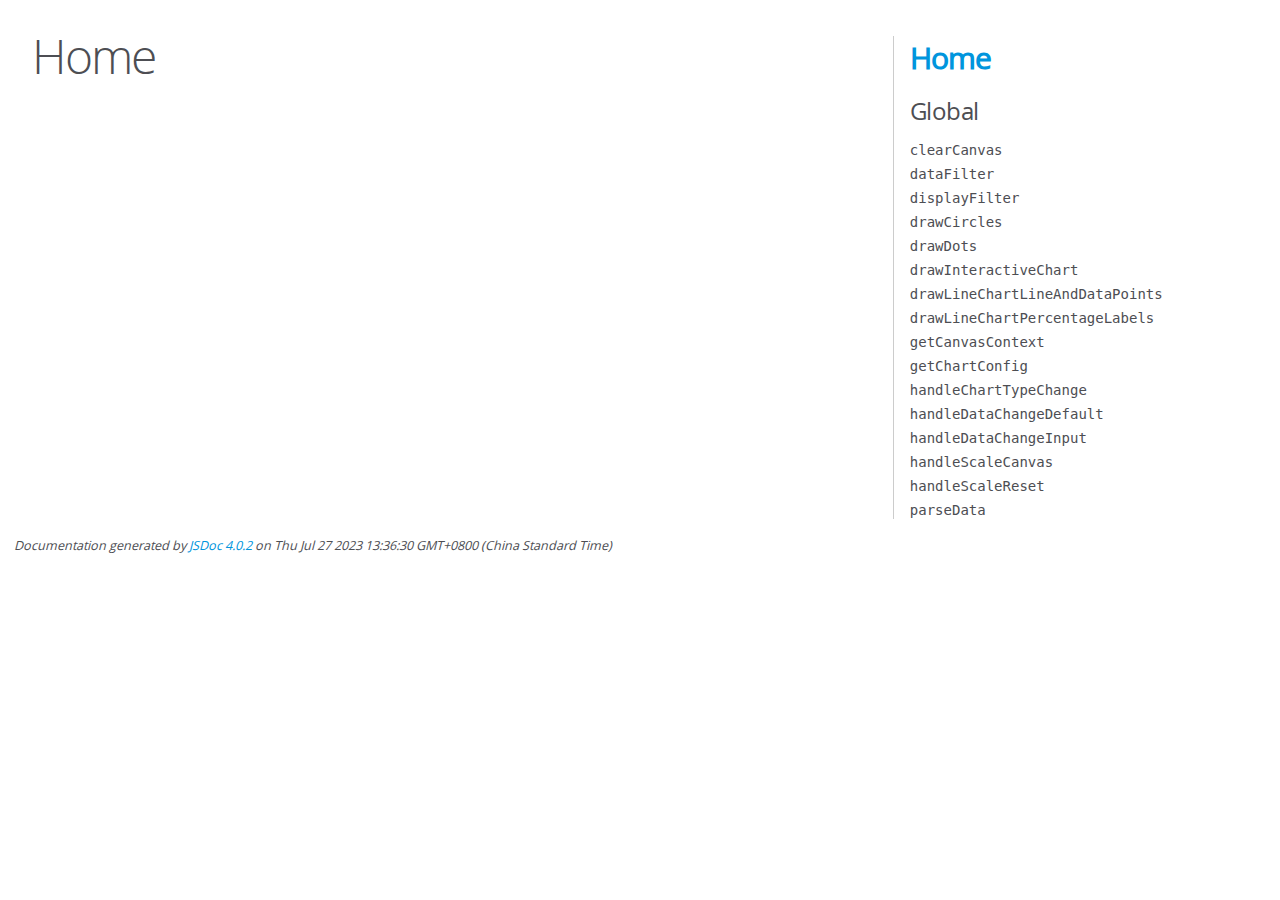
<file: doc/index.html>
<!DOCTYPE html>
<html lang="en">
<head>
    <meta charset="utf-8">
    <title>JSDoc: Home</title>

    <script src="scripts/prettify/prettify.js"> </script>
    <script src="scripts/prettify/lang-css.js"> </script>
    <!--[if lt IE 9]>
      <script src="//html5shiv.googlecode.com/svn/trunk/html5.js"></script>
    <![endif]-->
    <link type="text/css" rel="stylesheet" href="styles/prettify-tomorrow.css">
    <link type="text/css" rel="stylesheet" href="styles/jsdoc-default.css">
</head>

<body>

<div id="main">

    <h1 class="page-title">Home</h1>

    



    


    <h3> </h3>










    









</div>

<nav>
    <h2><a href="index.html">Home</a></h2><h3>Global</h3><ul><li><a href="global.html#clearCanvas">clearCanvas</a></li><li><a href="global.html#dataFilter">dataFilter</a></li><li><a href="global.html#displayFilter">displayFilter</a></li><li><a href="global.html#drawCircles">drawCircles</a></li><li><a href="global.html#drawDots">drawDots</a></li><li><a href="global.html#drawInteractiveChart">drawInteractiveChart</a></li><li><a href="global.html#drawLineChartLineAndDataPoints">drawLineChartLineAndDataPoints</a></li><li><a href="global.html#drawLineChartPercentageLabels">drawLineChartPercentageLabels</a></li><li><a href="global.html#getCanvasContext">getCanvasContext</a></li><li><a href="global.html#getChartConfig">getChartConfig</a></li><li><a href="global.html#handleChartTypeChange">handleChartTypeChange</a></li><li><a href="global.html#handleDataChangeDefault">handleDataChangeDefault</a></li><li><a href="global.html#handleDataChangeInput">handleDataChangeInput</a></li><li><a href="global.html#handleScaleCanvas">handleScaleCanvas</a></li><li><a href="global.html#handleScaleReset">handleScaleReset</a></li><li><a href="global.html#parseData">parseData</a></li></ul>
</nav>

<br class="clear">

<footer>
    Documentation generated by <a href="https://github.com/jsdoc/jsdoc">JSDoc 4.0.2</a> on Thu Jul 27 2023 13:36:30 GMT+0800 (China Standard Time)
</footer>

<script> prettyPrint(); </script>
<script src="scripts/linenumber.js"> </script>
</body>
</html>
</file>
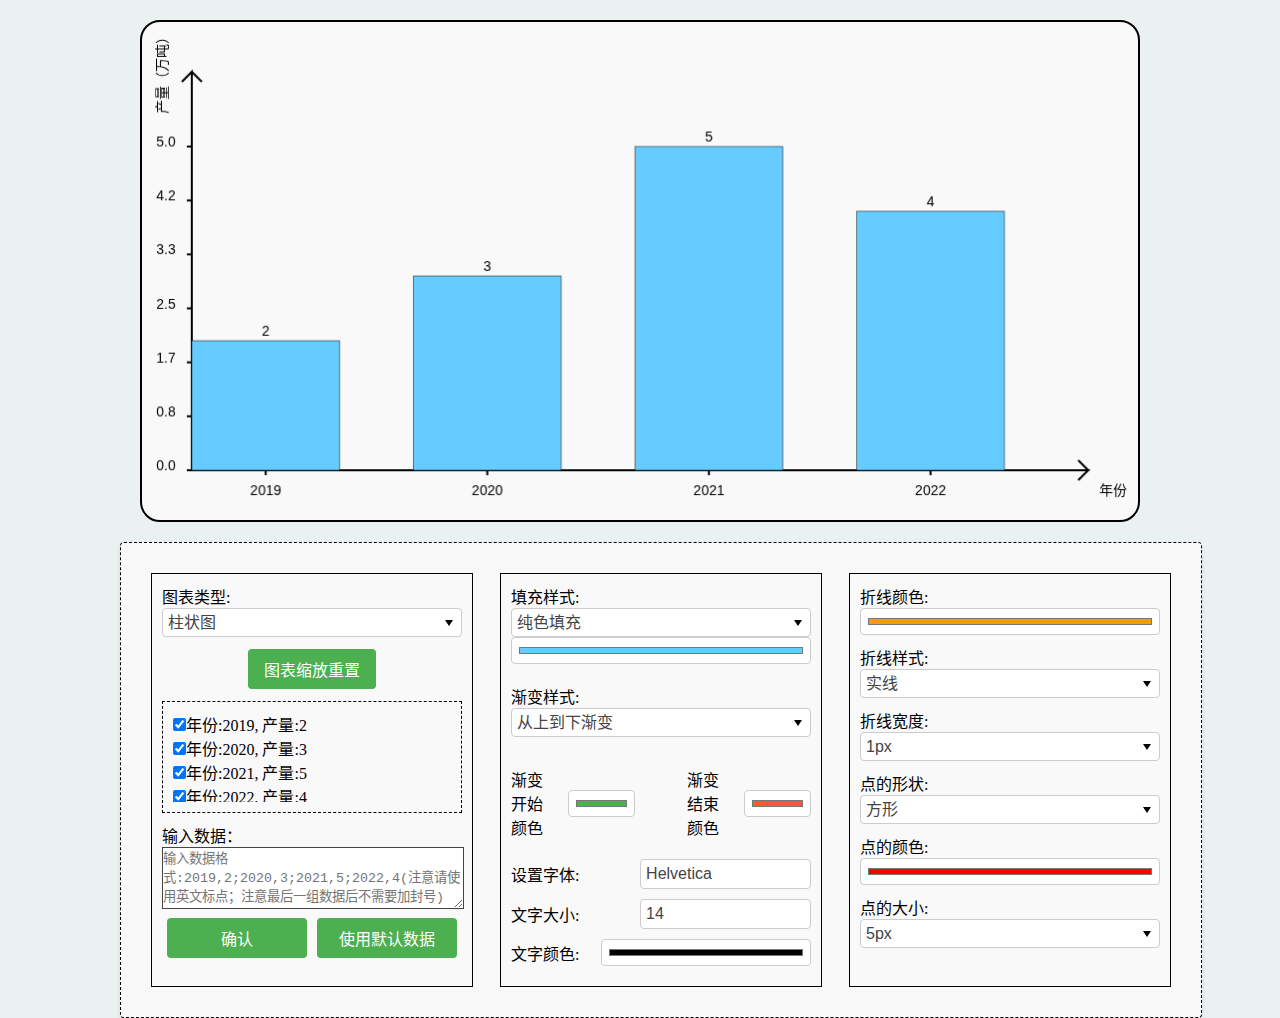
<file: src/index.html>
<!DOCTYPE html>
<html lang="zh-CN">

<head>
    <meta charset="UTF-8">
    <meta name="viewport" content="width=device-width, initial-scale=1.0">
    <link href="./styles.css" rel="stylesheet" />
    <link rel="icon" href="../image/icon.png" sizes="32x32" type="image/png">
    <title>交互式图表</title>
</head>

<body>
    <!-- 整体布局 -->
    <div id="all-items">
        <!-- 画布 -->
        <canvas id="chartCanvas" width="1000" height="500"></canvas>
        <!-- 配置面板 -->
        <div id="config">
            <!-- 配置显示参数 -->
            <div id="hide-config">
                <label for="chartType">图表类型:</label>
                <select id="chartType">
                    <option value="bar">柱状图</option>
                    <option value="line">折线图</option>
                    <option value="all">柱状图和折线图</option>
                </select>
                <div id="scale-config">
                    <button id="scaleResetButton">图表缩放重置</button>
                </div>
                
                <!-- 数据选择配置 -->
                <div id="data-select-config">
                    <ul id="dataList" class="no-bullets">
                        <!-- 数据列表项，使用无序列表展示 -->
                    </ul>
                </div>

                <div>
                    <!-- 输入数据文本域 -->
                    <label for="dataInput">输入数据：</label>
                    <textarea id="dataInput" placeholder="输入数据格式:2019,2;2020,3;2021,5;2022,4(注意请使用英文标点；注意最后一组数据后不需要加封号)"
                        rows="4" cols="18"></textarea>
                    <div class="button-container">
                        <!-- 数据确认按钮 -->
                        <button id="dataInputCheck">确认</button>
                        <!-- 使用默认数据按钮 -->
                        <button id="default">使用默认数据</button>
                    </div>
                </div>
                
            </div>
            <!-- 柱状图配置面板 -->
            <div id="bar-chart-config">
                <!-- 选择填充样式  -->
                <div>
                    <label for="fillStyle">填充样式:</label>
                    <select id="fillStyle">
                        <option value="singleFill">纯色填充</option>
                        <option value="gradientFill">渐变填充</option>
                        <option value="dotFill">点阵填充</option>
                        <option value="circleFill">圆圈填充</option>
                        <option value="lineFill">直线填充</option>
                        <option value="meshFill">网格填充</option>
                        <!-- 纯色填充 -->
                        <div>
                            <label for="barColor">Bar Color:</label>
                            <input type="color" id="barColor" value="#66ccff">
                        </div>
                        <!-- 渐变填充 -->
                        <!-- 选择渐变色的样式 从左到右和从上到下两种 -->
                        <div>
                            <label for="gradientStyle">渐变样式:</label>
                            <select id="gradientStyle">
                                <option value="topToBottom">从上到下渐变</option>
                                <option value="leftToRight">从左到右渐变</option>
                            </select>
                        </div>
                        <!-- 给渐变色选择颜色，start和end -->
                        <div id='gradientColor'>
                            <div>
                                <label for="startColor">渐变开始颜色</label>
                                <input type="color" id="startColor" value="#4CAF50">
                            </div>
                            <div>
                                <label for="endColor">渐变结束颜色</label>
                                <input type="color" id="endColor" value="#FF5733">
                            </div>
                        </div>
                        <!-- 文字配置参数 -->
                        <div id="font-config">
                            <!-- 配置字体参数 -->
                            <div>
                                <label for="fontFamily">设置字体:</label>
                                <input type="text" id="fontFamily" value="Helvetica">
                            </div>
                            <!-- 配置文字大小参数 -->
                            <div>
                                <label for="fontSize">文字大小:</label>
                                <input type="number" id="fontSize" value="14">
                            </div>
                            <!-- 配置文字颜色参数 -->
                            <div>
                                <label for="fontColor">文字颜色:</label>
                                <input type="color" id="fontColor" value="#000000">
                            </div>
                        </div>
                </div>
                <!-- 折线图配置面板 -->
                <div id="line-chart-config">
                    <!-- 配置折线图线的颜色参数 -->
                    <div>
                        <label for="lineColor">折线颜色:</label>
                        <input type="color" id="lineColor" value="#ff9900">
                    </div>
                    <!-- 配置折线图的线的类型参数 -->
                    <div>
                        <label for="lineStyle">折线样式:</label>
                        <select id="lineStyle">
                            <option value="solid">实线</option>
                            <option value="dashed">虚线</option>
                        </select>
                    </div>
                    <!-- 配置折线图的线的宽度参数 -->
                    <div>
                        <label for="lineWidth">折线宽度:</label>
                        <select id="lineWidth">
                            <option value="1">1px</option>
                            <option value="2">2px</option>
                            <option value="3">3px</option>
                        </select>
                    </div>
                    <!-- 配置折线图点的形状参数 -->
                    <div>
                        <label for="pointShape">点的形状:</label>
                        <select id="pointShape">
                            <option value="square">方形</option>
                            <option value="circle">圆形</option>
                        </select>
                    </div>
                    <!-- 配置折线图点的颜色参数 -->
                    <div>
                        <label for="pointColor">点的颜色:</label>
                        <input type="color" id="pointColor" value="#ff0000">
                    </div>
                    <!-- 配置折线图点的大小参数 -->
                    <div>
                        <label for="pointSize">点的大小:</label>
                        <select id="pointSize">
                            <option value="5">5px</option>
                            <option value="8">8px</option>
                            <option value="12">12px</option>
                        </select>
                    </div>
                </div>
            </div>
        </div>
        <script src="chart.js"></script>
    </div>
</body>

</html>
</file>
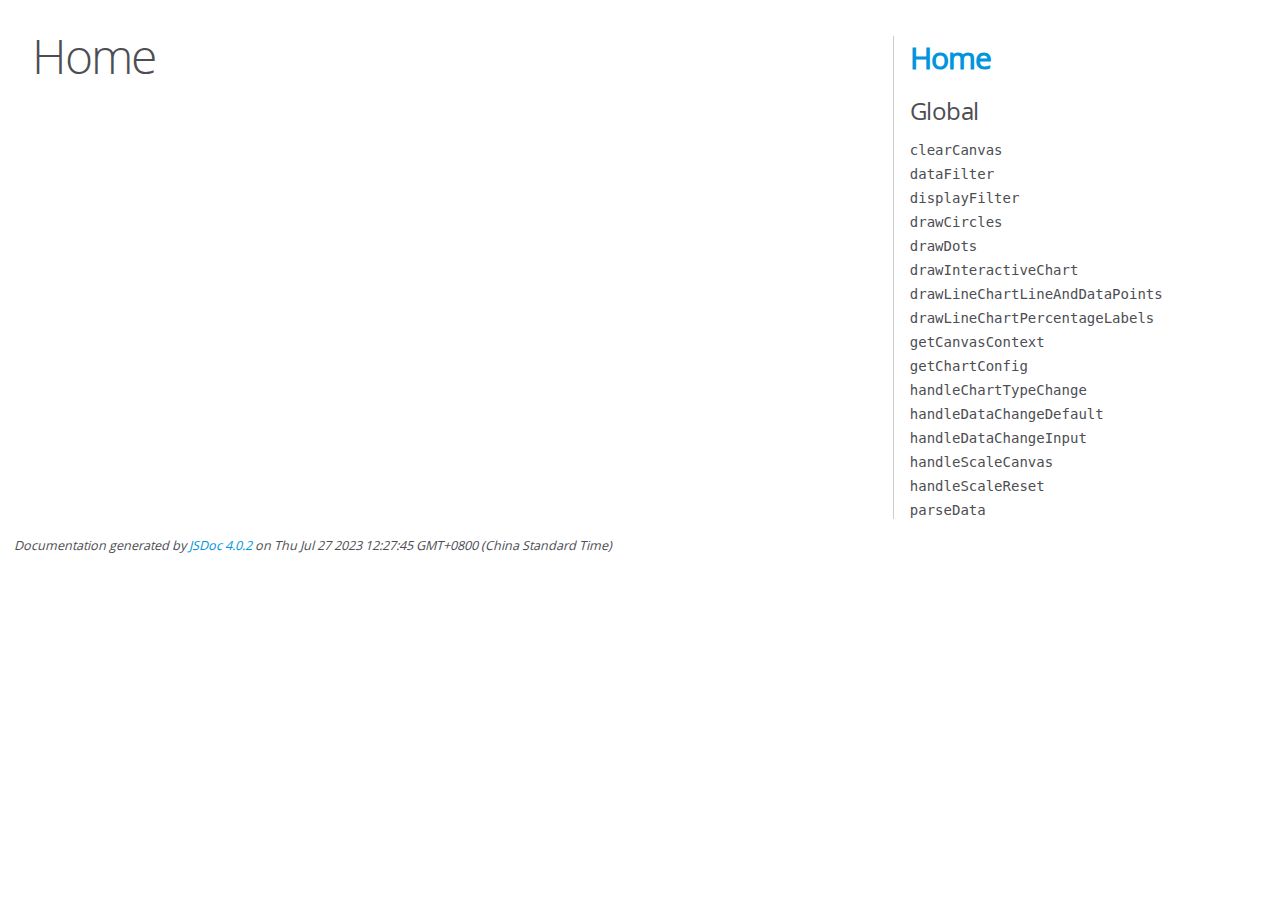
<file: src/out/index.html>
<!DOCTYPE html>
<html lang="en">
<head>
    <meta charset="utf-8">
    <title>JSDoc: Home</title>

    <script src="scripts/prettify/prettify.js"> </script>
    <script src="scripts/prettify/lang-css.js"> </script>
    <!--[if lt IE 9]>
      <script src="//html5shiv.googlecode.com/svn/trunk/html5.js"></script>
    <![endif]-->
    <link type="text/css" rel="stylesheet" href="styles/prettify-tomorrow.css">
    <link type="text/css" rel="stylesheet" href="styles/jsdoc-default.css">
</head>

<body>

<div id="main">

    <h1 class="page-title">Home</h1>

    



    


    <h3> </h3>










    









</div>

<nav>
    <h2><a href="index.html">Home</a></h2><h3>Global</h3><ul><li><a href="global.html#clearCanvas">clearCanvas</a></li><li><a href="global.html#dataFilter">dataFilter</a></li><li><a href="global.html#displayFilter">displayFilter</a></li><li><a href="global.html#drawCircles">drawCircles</a></li><li><a href="global.html#drawDots">drawDots</a></li><li><a href="global.html#drawInteractiveChart">drawInteractiveChart</a></li><li><a href="global.html#drawLineChartLineAndDataPoints">drawLineChartLineAndDataPoints</a></li><li><a href="global.html#drawLineChartPercentageLabels">drawLineChartPercentageLabels</a></li><li><a href="global.html#getCanvasContext">getCanvasContext</a></li><li><a href="global.html#getChartConfig">getChartConfig</a></li><li><a href="global.html#handleChartTypeChange">handleChartTypeChange</a></li><li><a href="global.html#handleDataChangeDefault">handleDataChangeDefault</a></li><li><a href="global.html#handleDataChangeInput">handleDataChangeInput</a></li><li><a href="global.html#handleScaleCanvas">handleScaleCanvas</a></li><li><a href="global.html#handleScaleReset">handleScaleReset</a></li><li><a href="global.html#parseData">parseData</a></li></ul>
</nav>

<br class="clear">

<footer>
    Documentation generated by <a href="https://github.com/jsdoc/jsdoc">JSDoc 4.0.2</a> on Thu Jul 27 2023 12:27:45 GMT+0800 (China Standard Time)
</footer>

<script> prettyPrint(); </script>
<script src="scripts/linenumber.js"> </script>
</body>
</html>
</file>
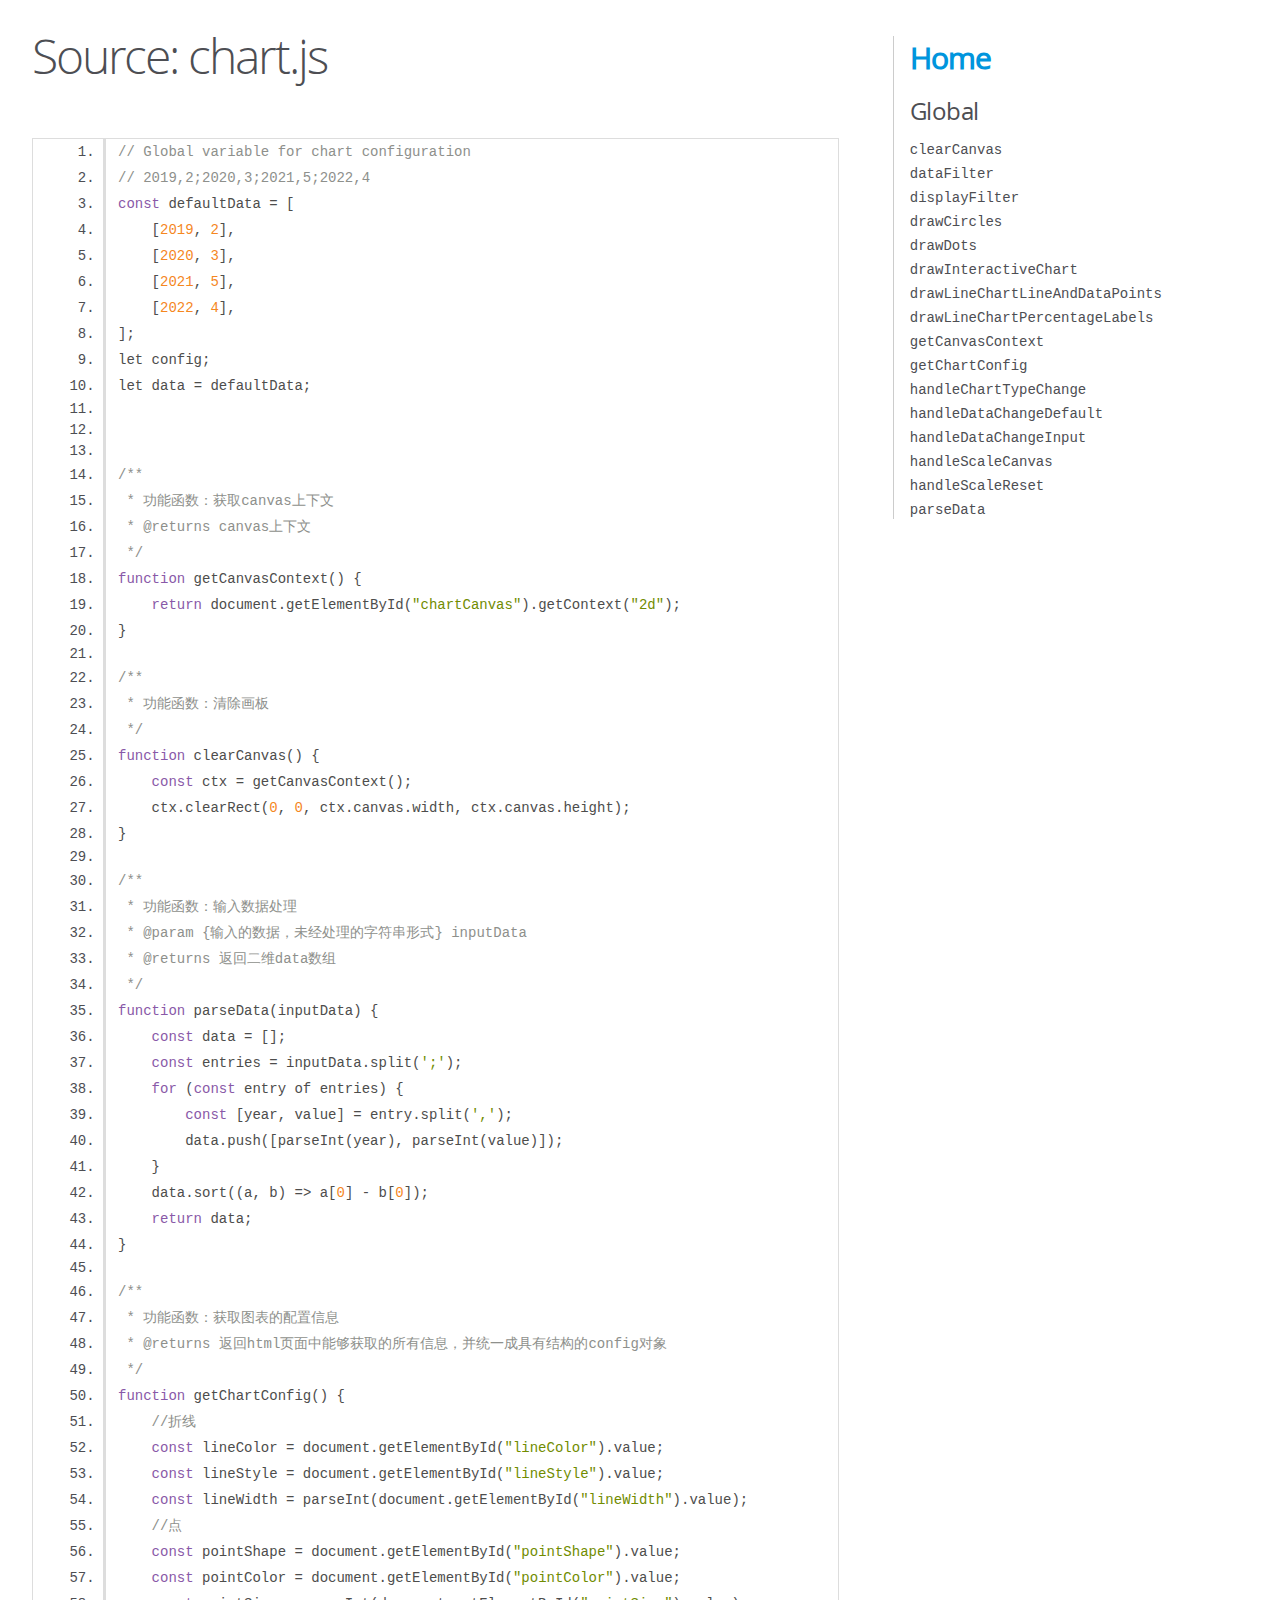
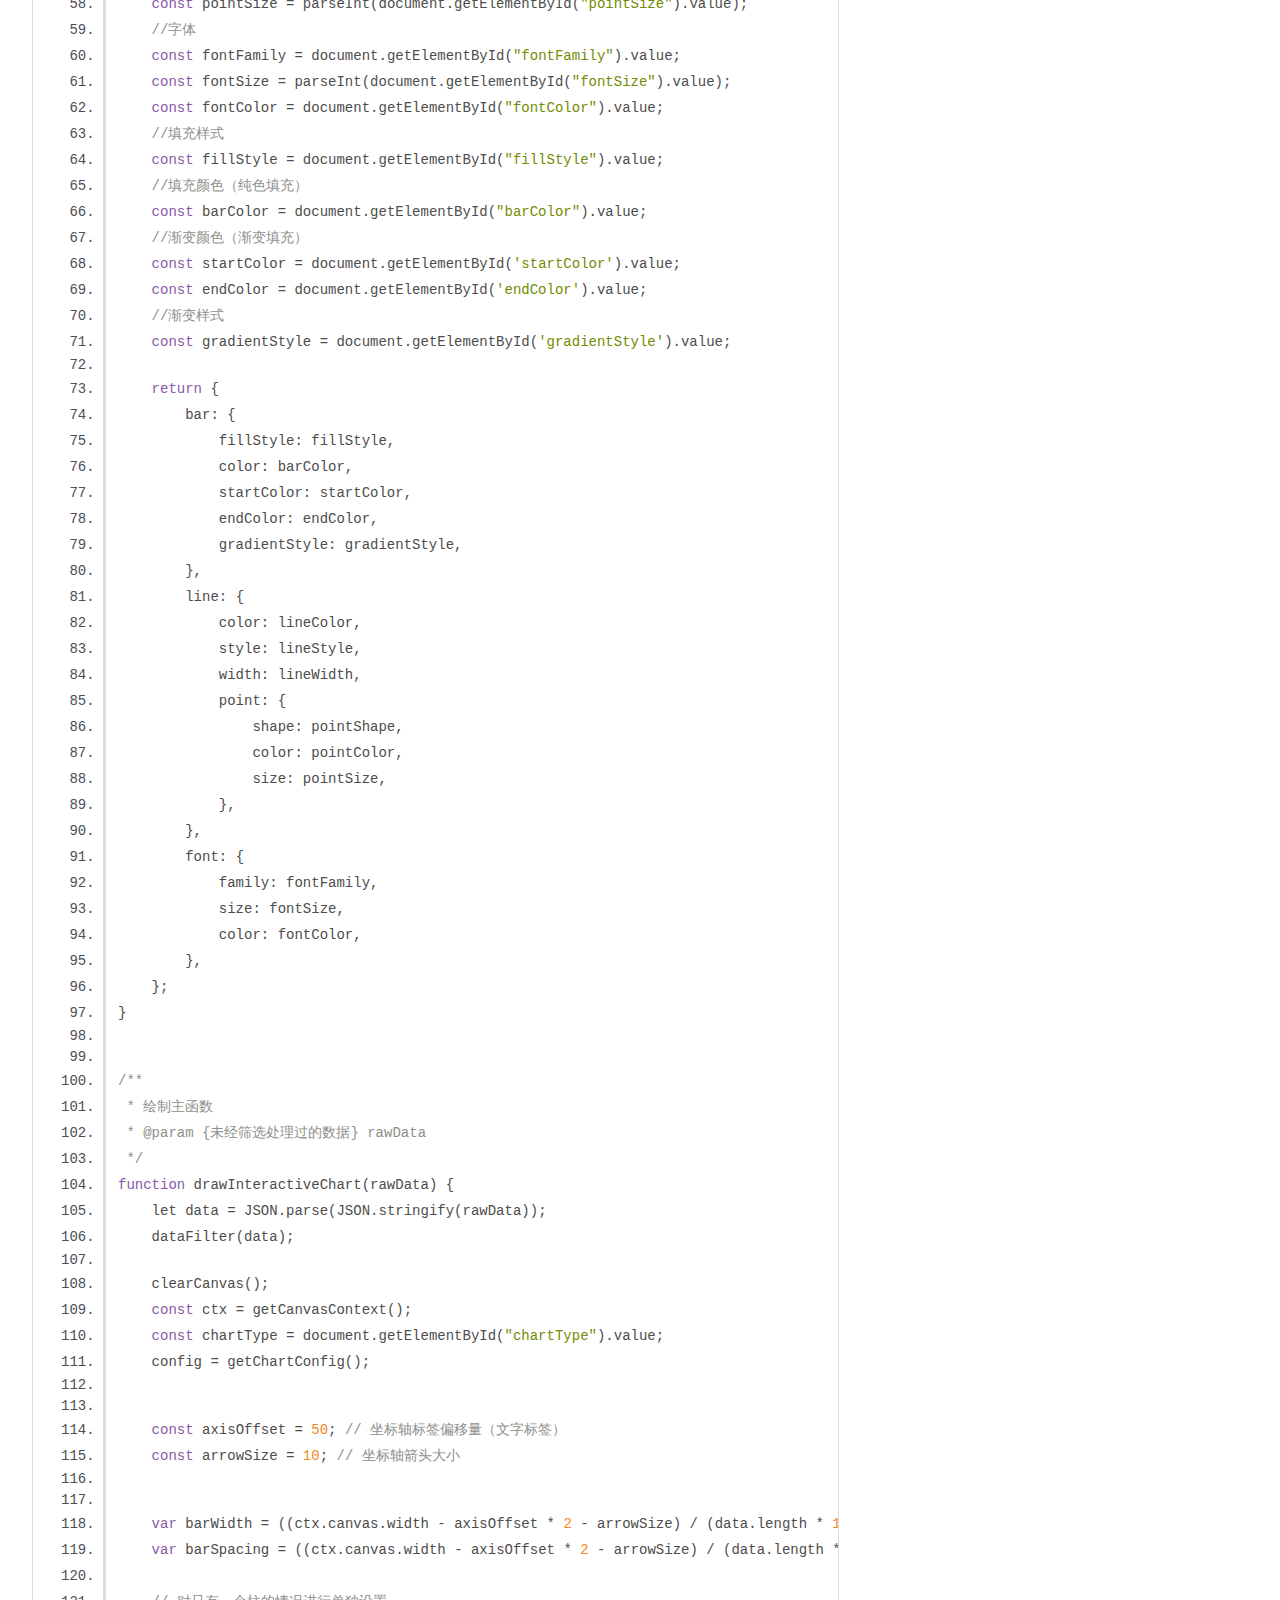
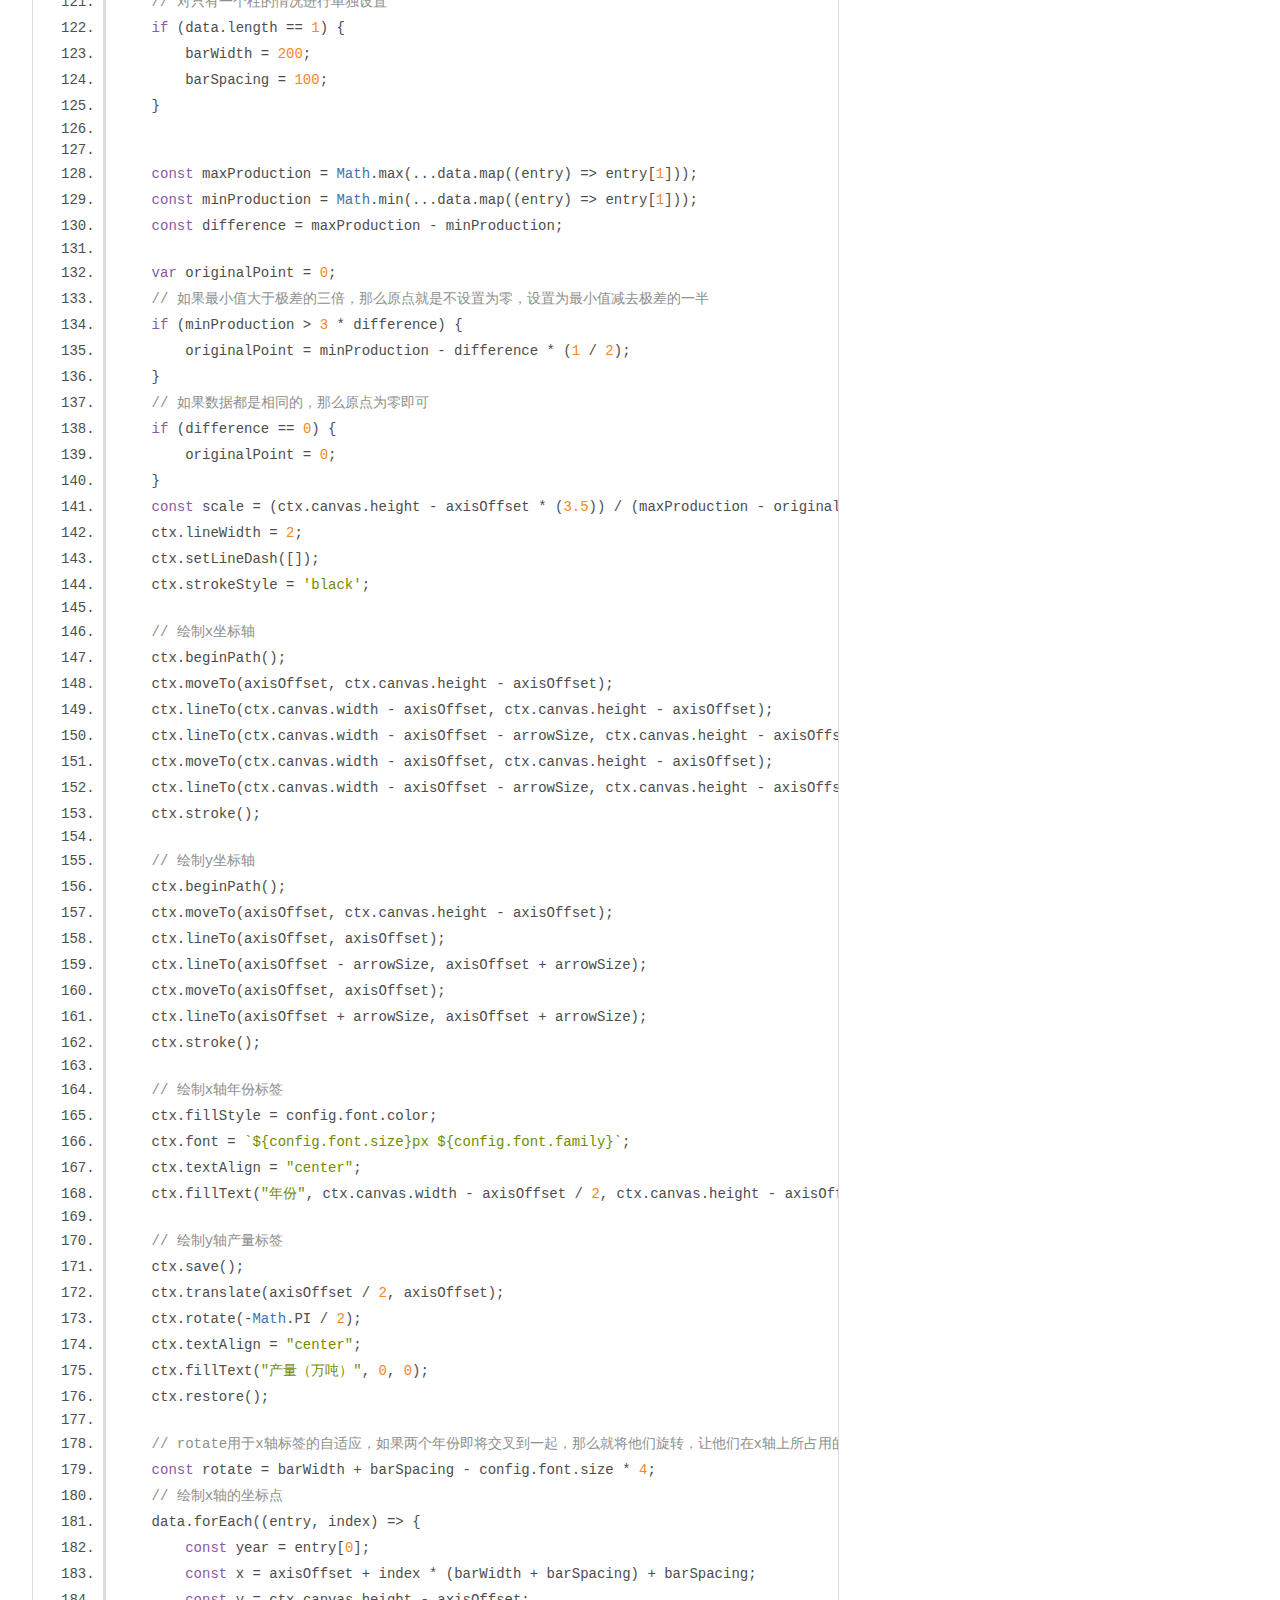
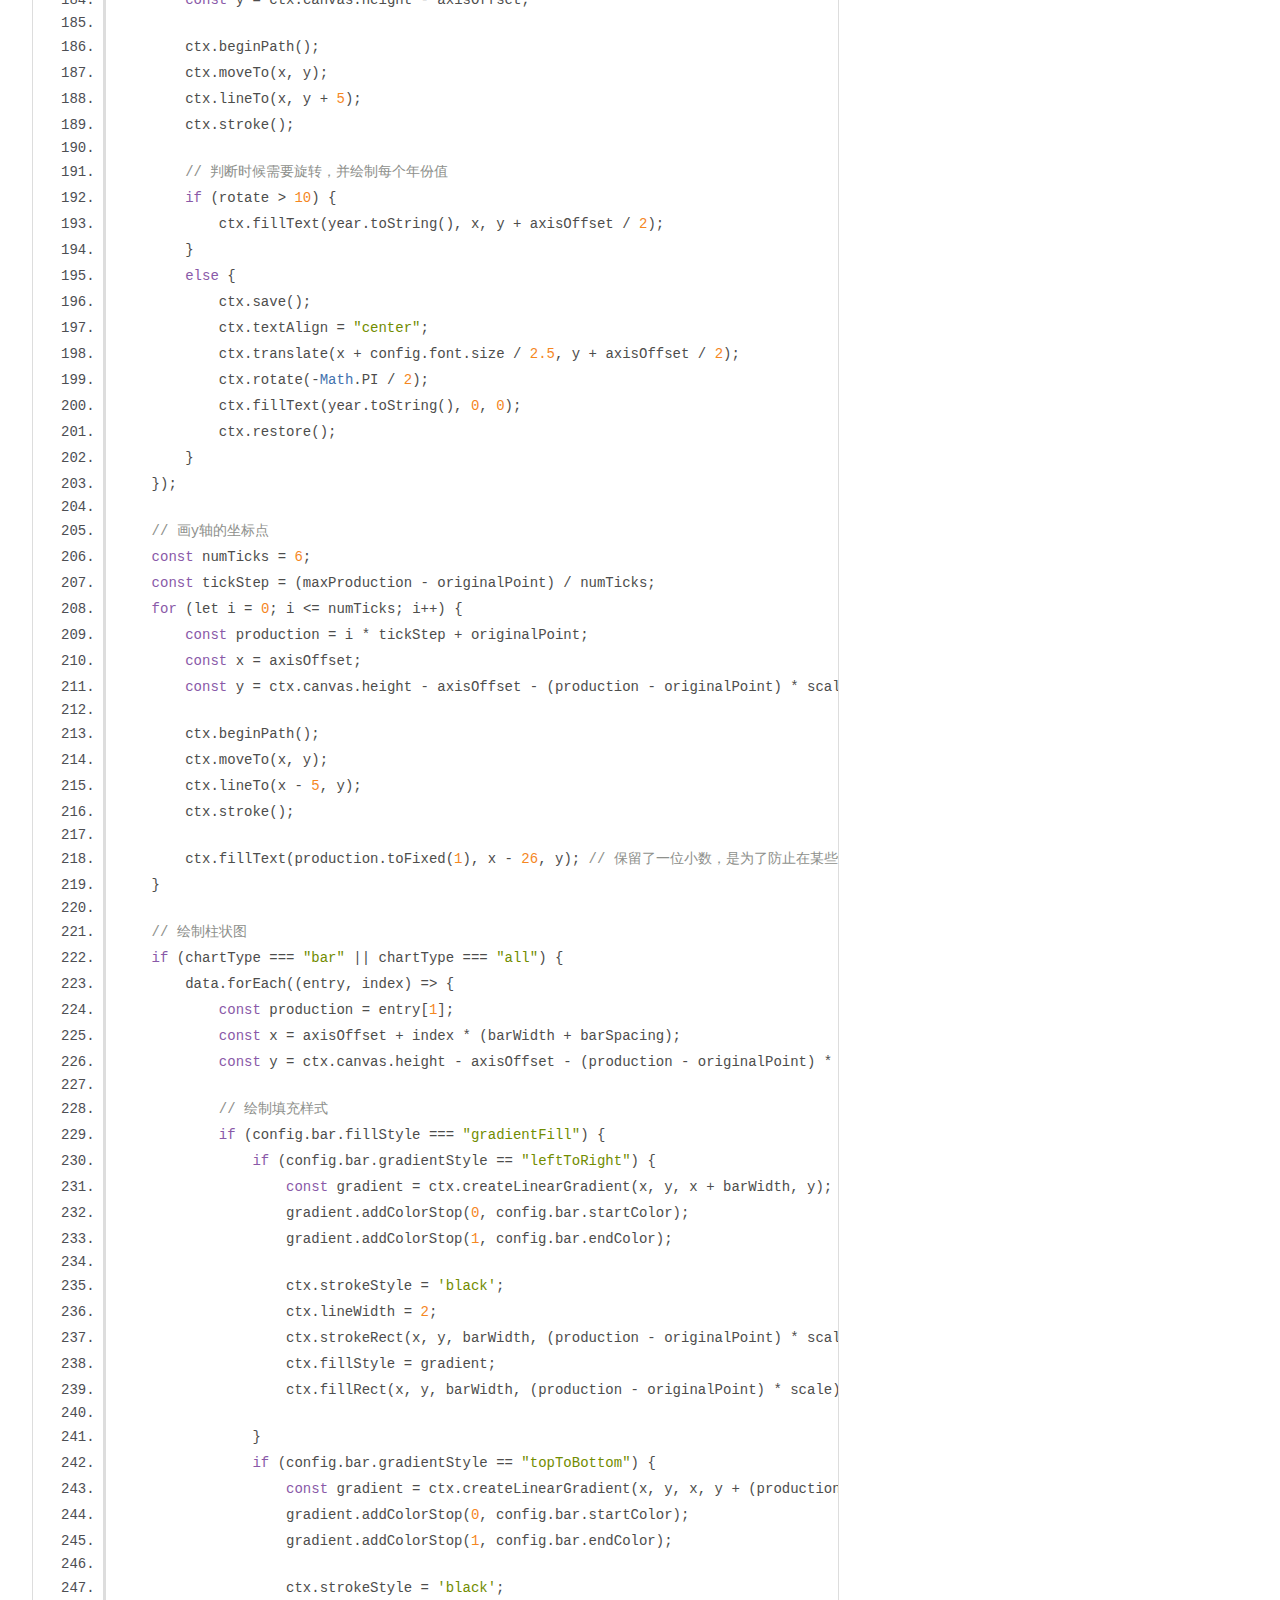
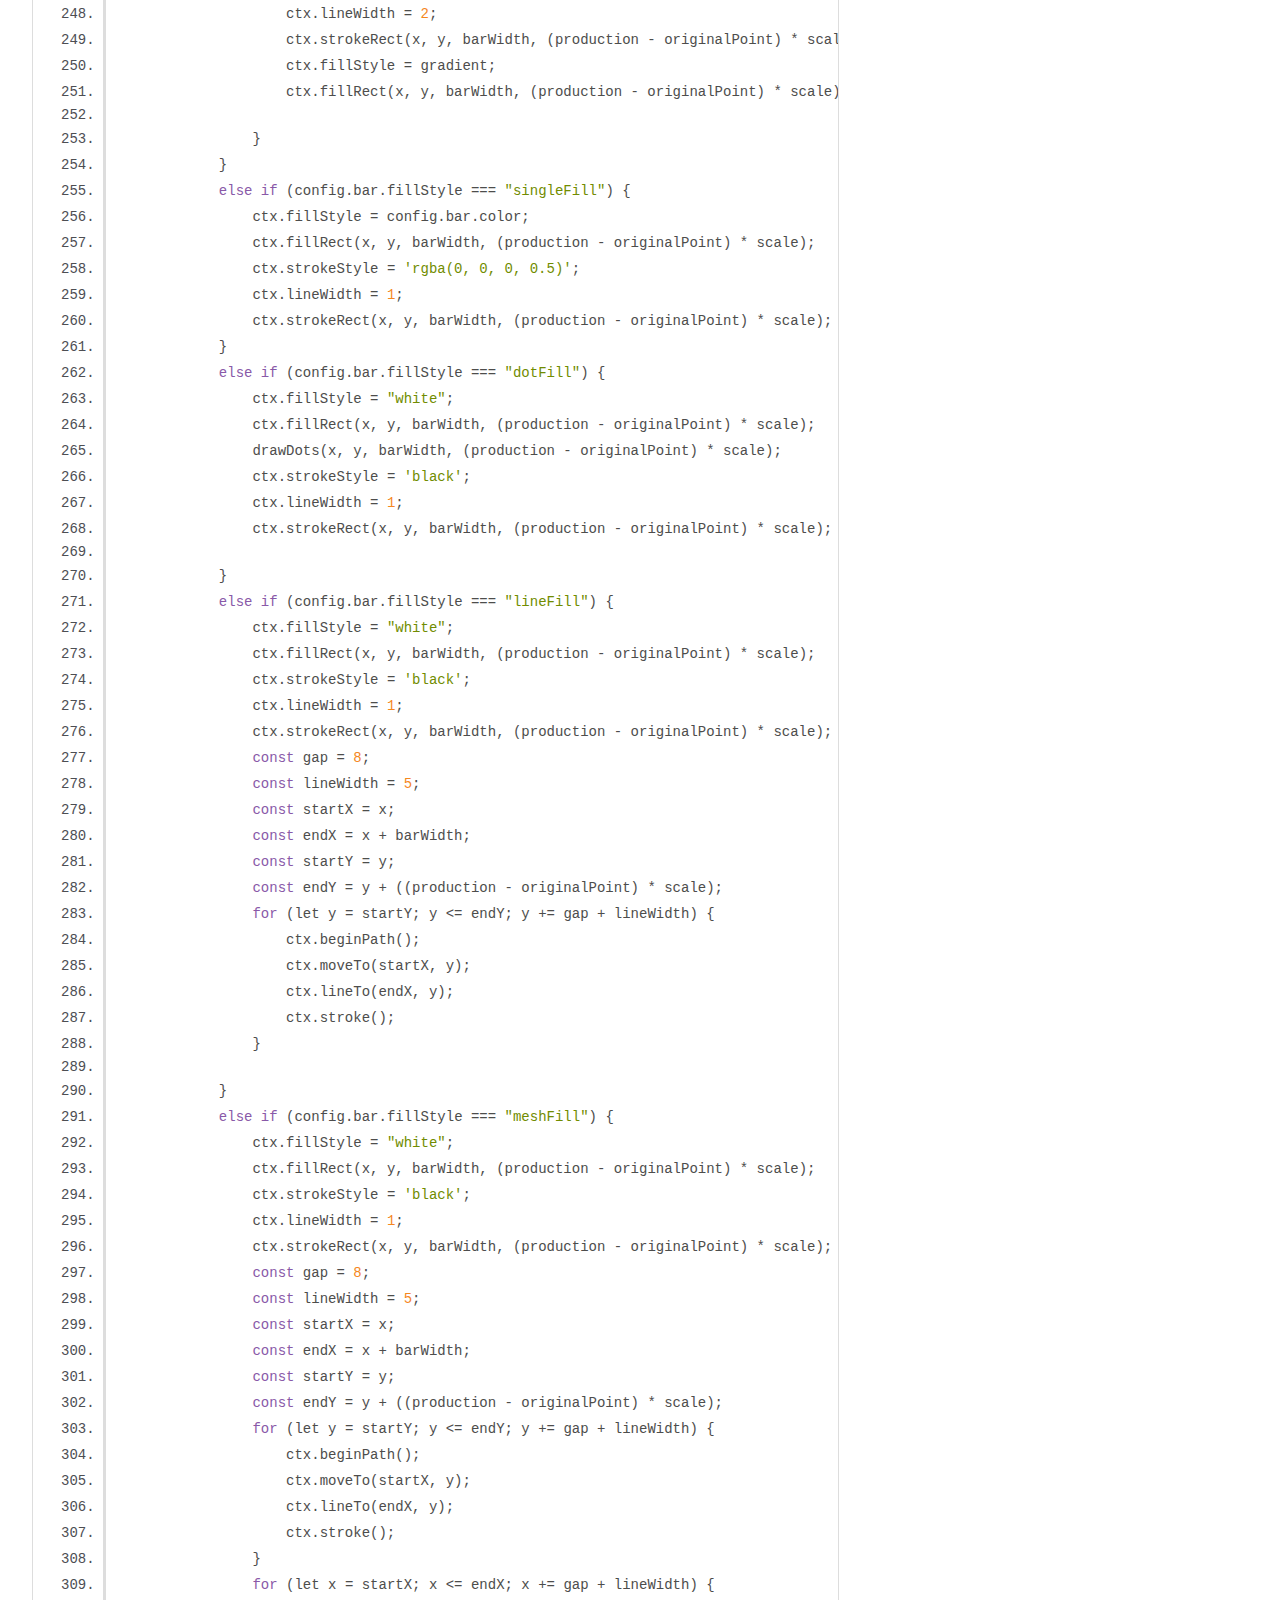
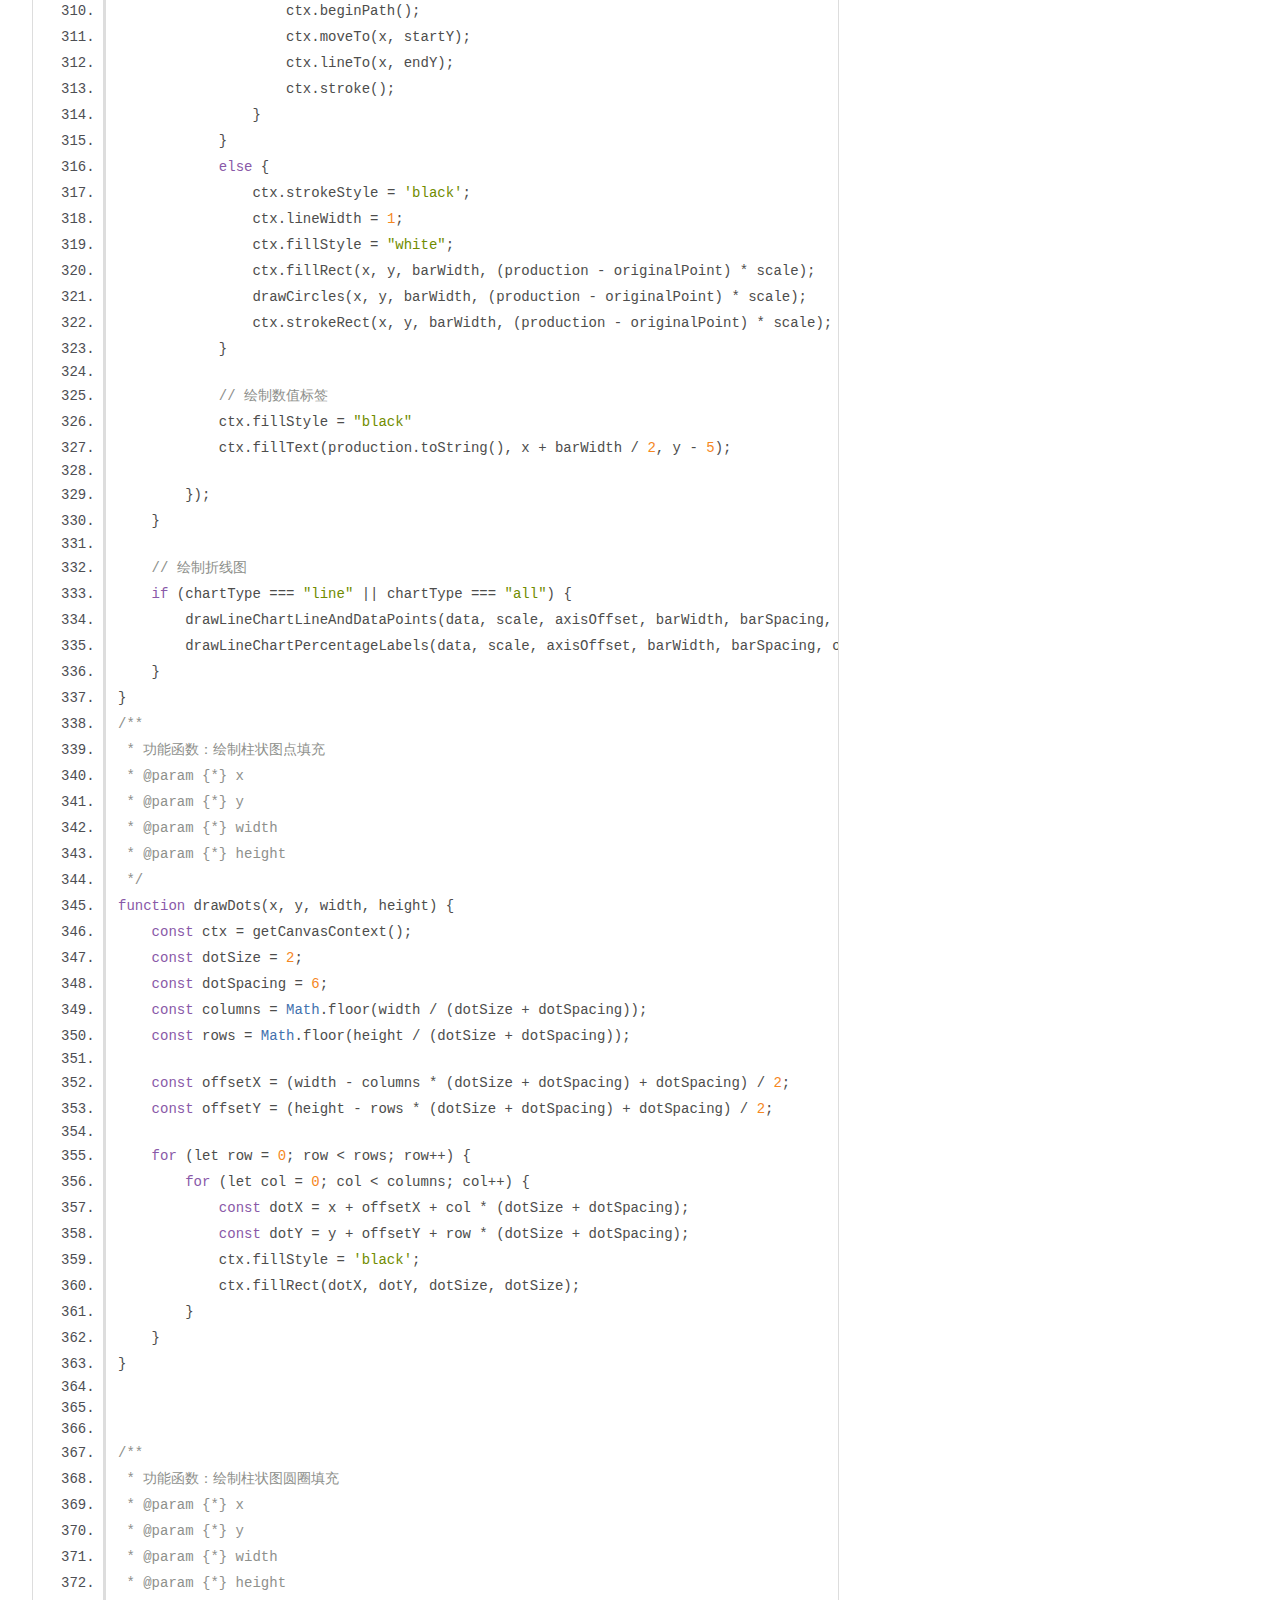
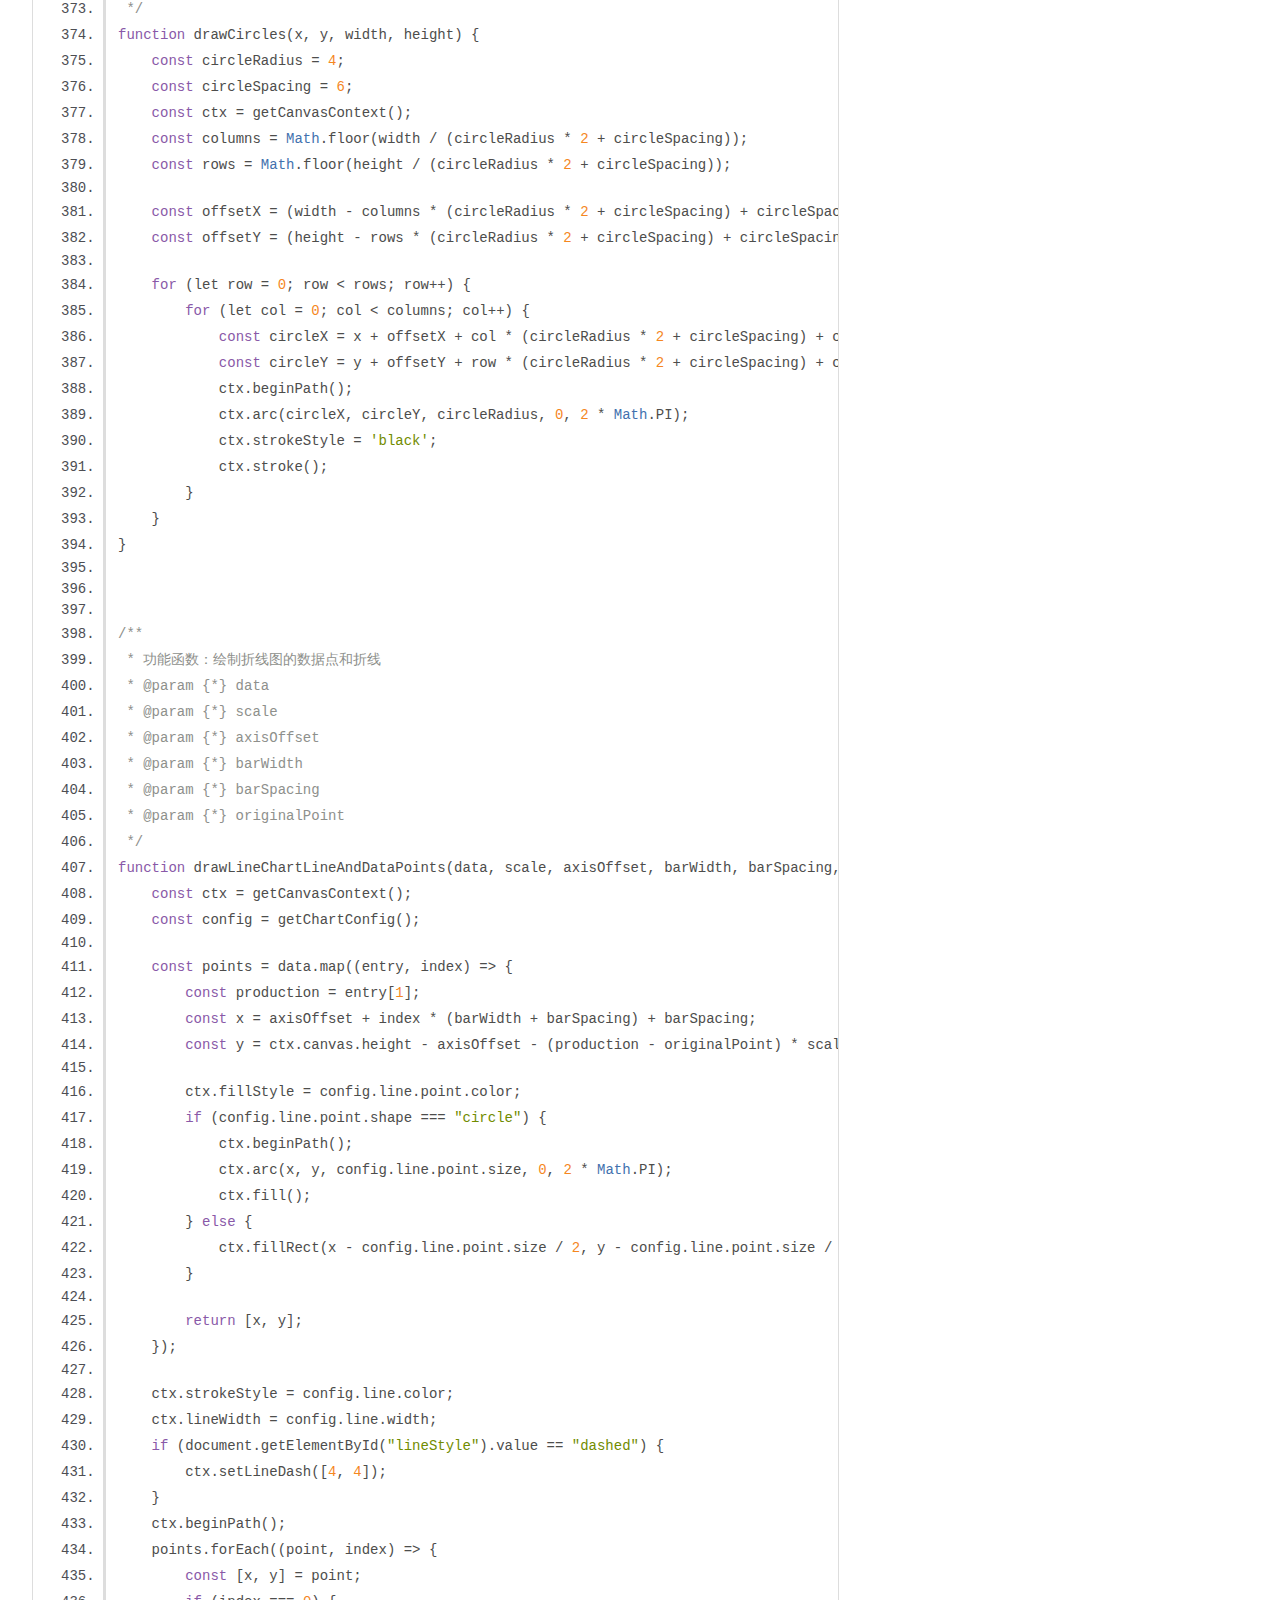
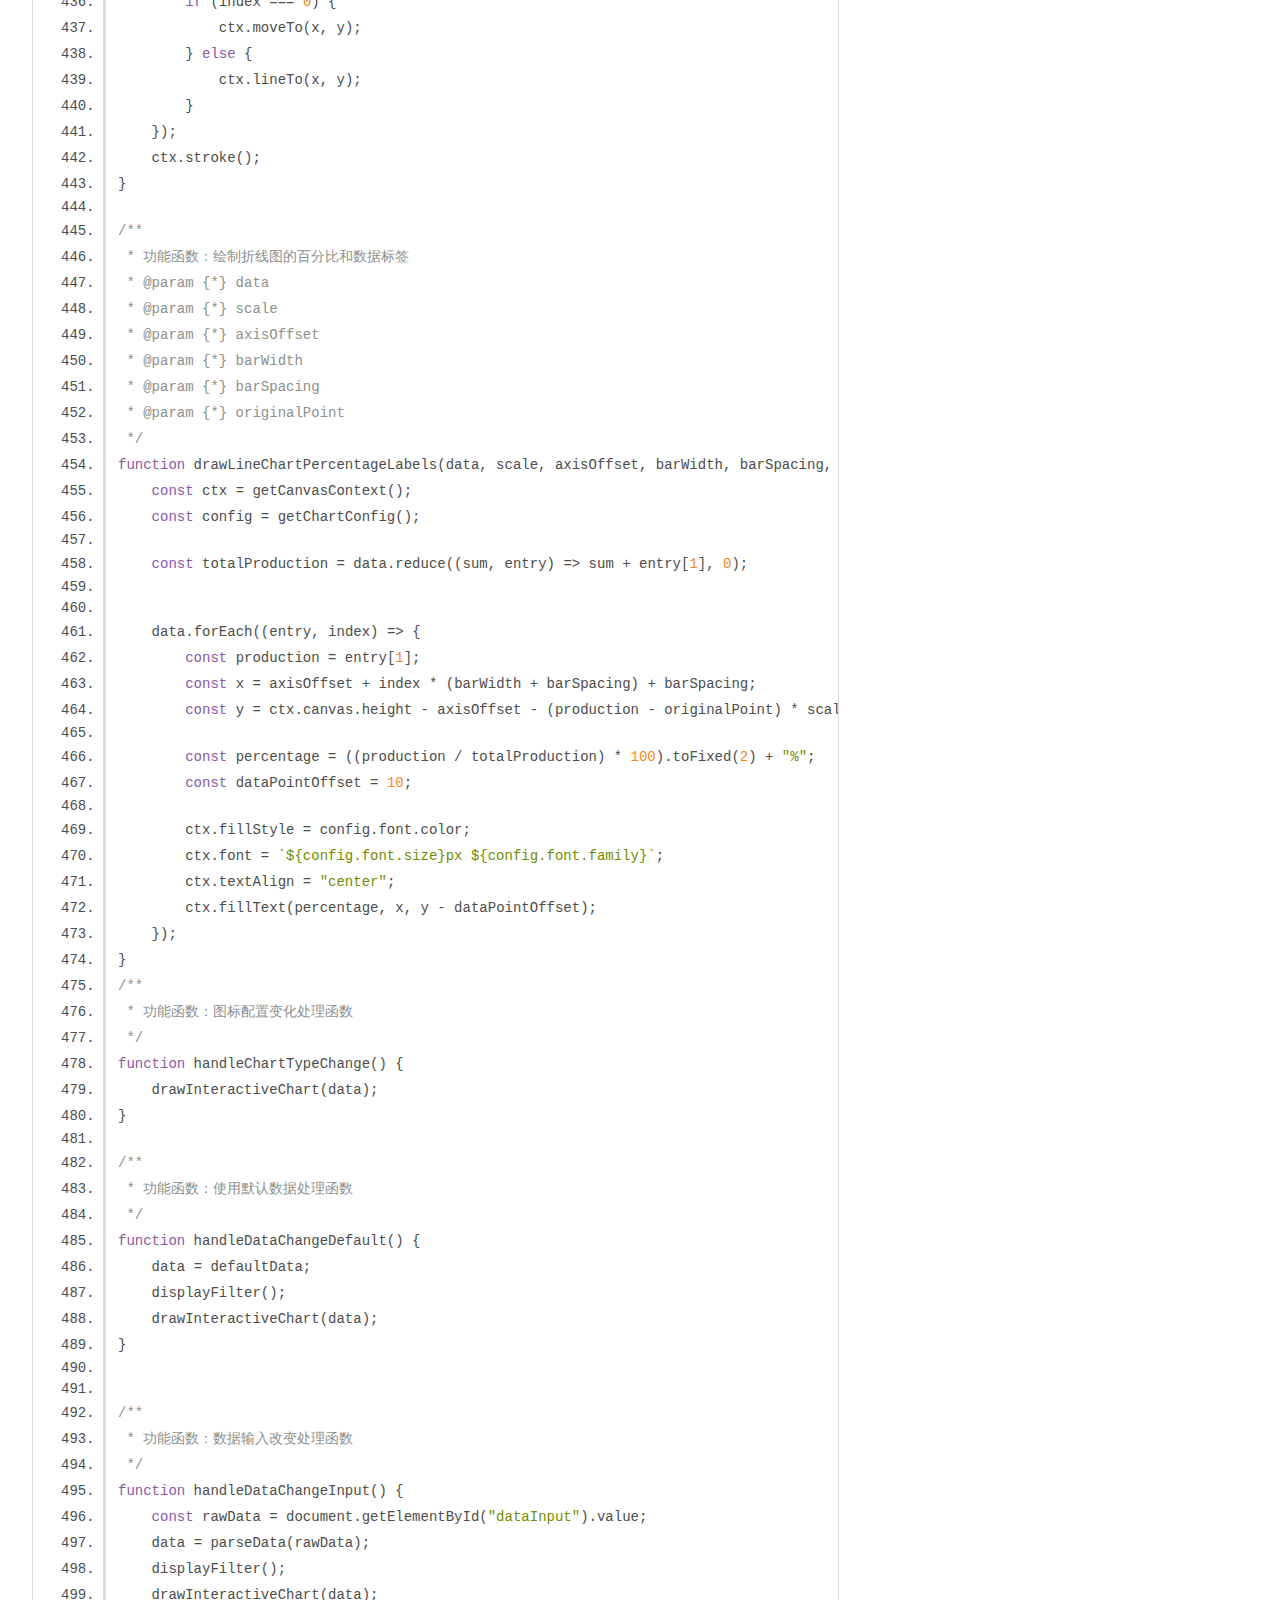
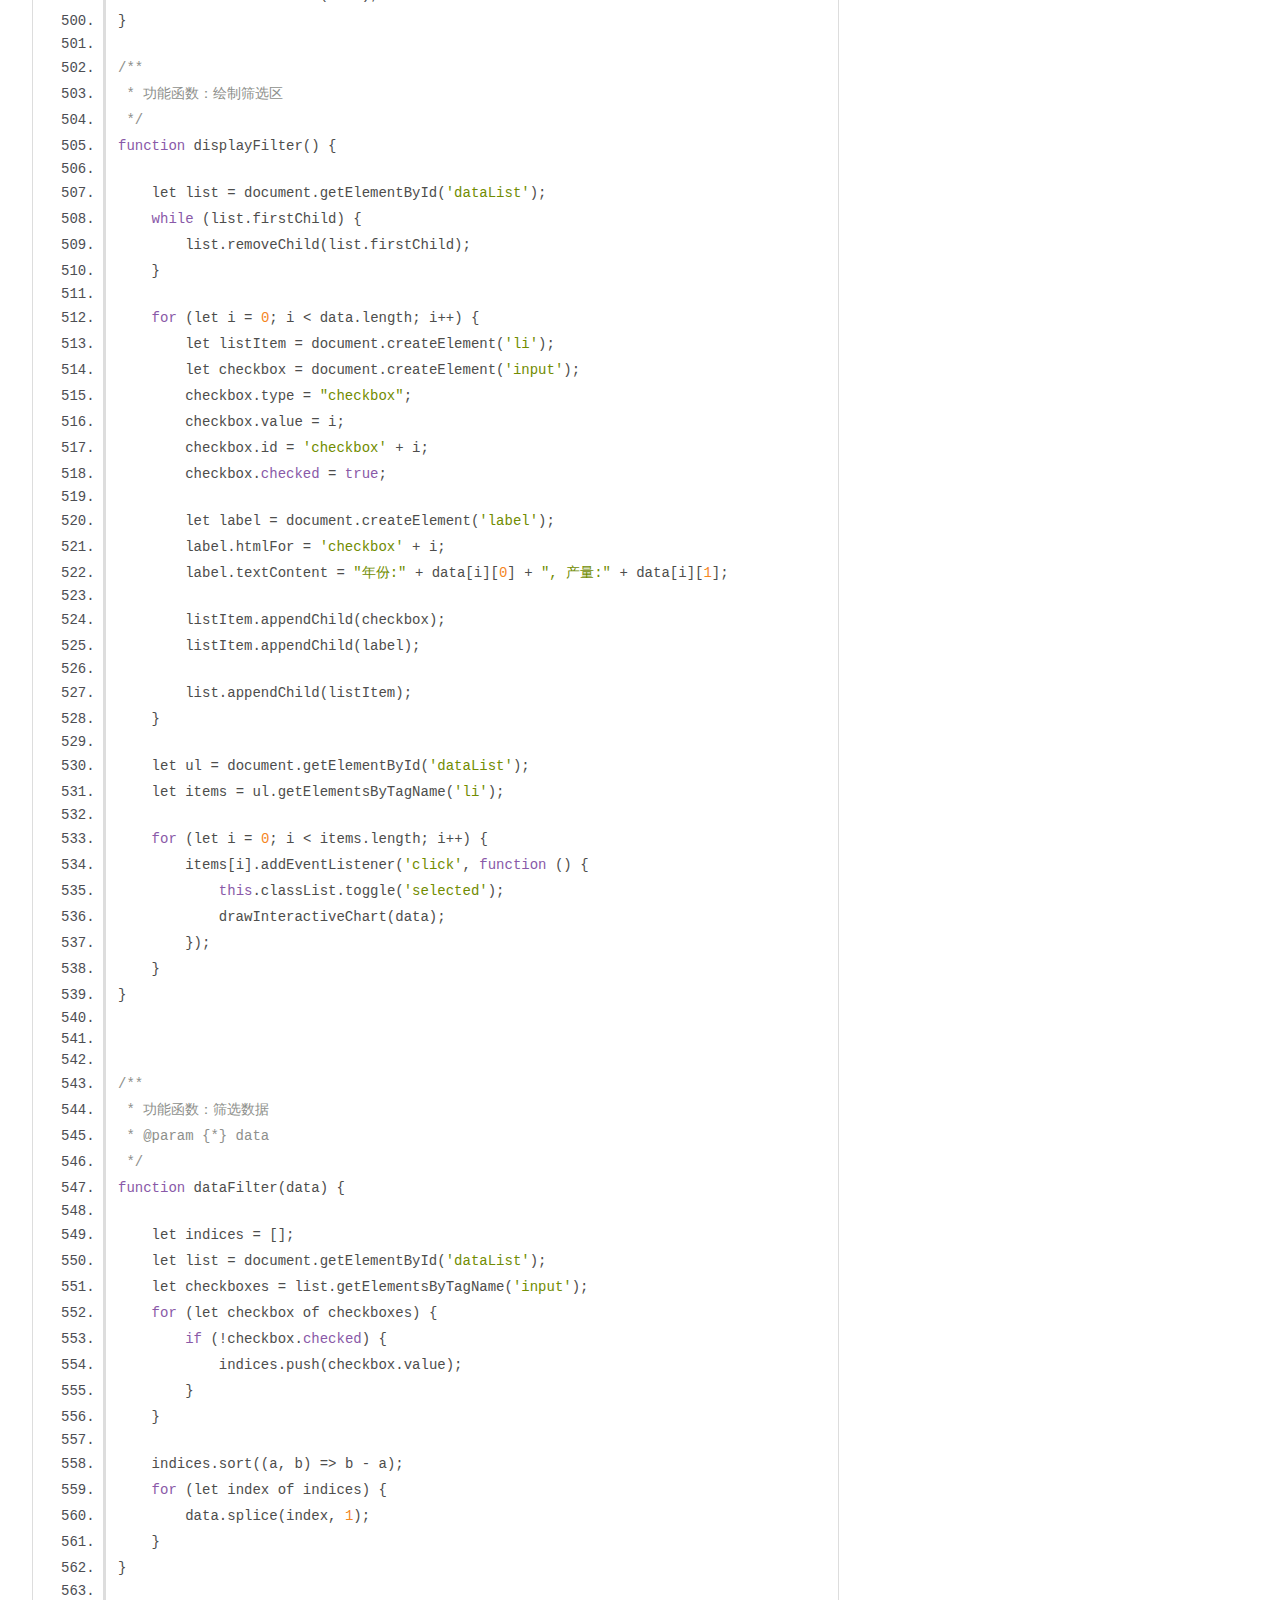
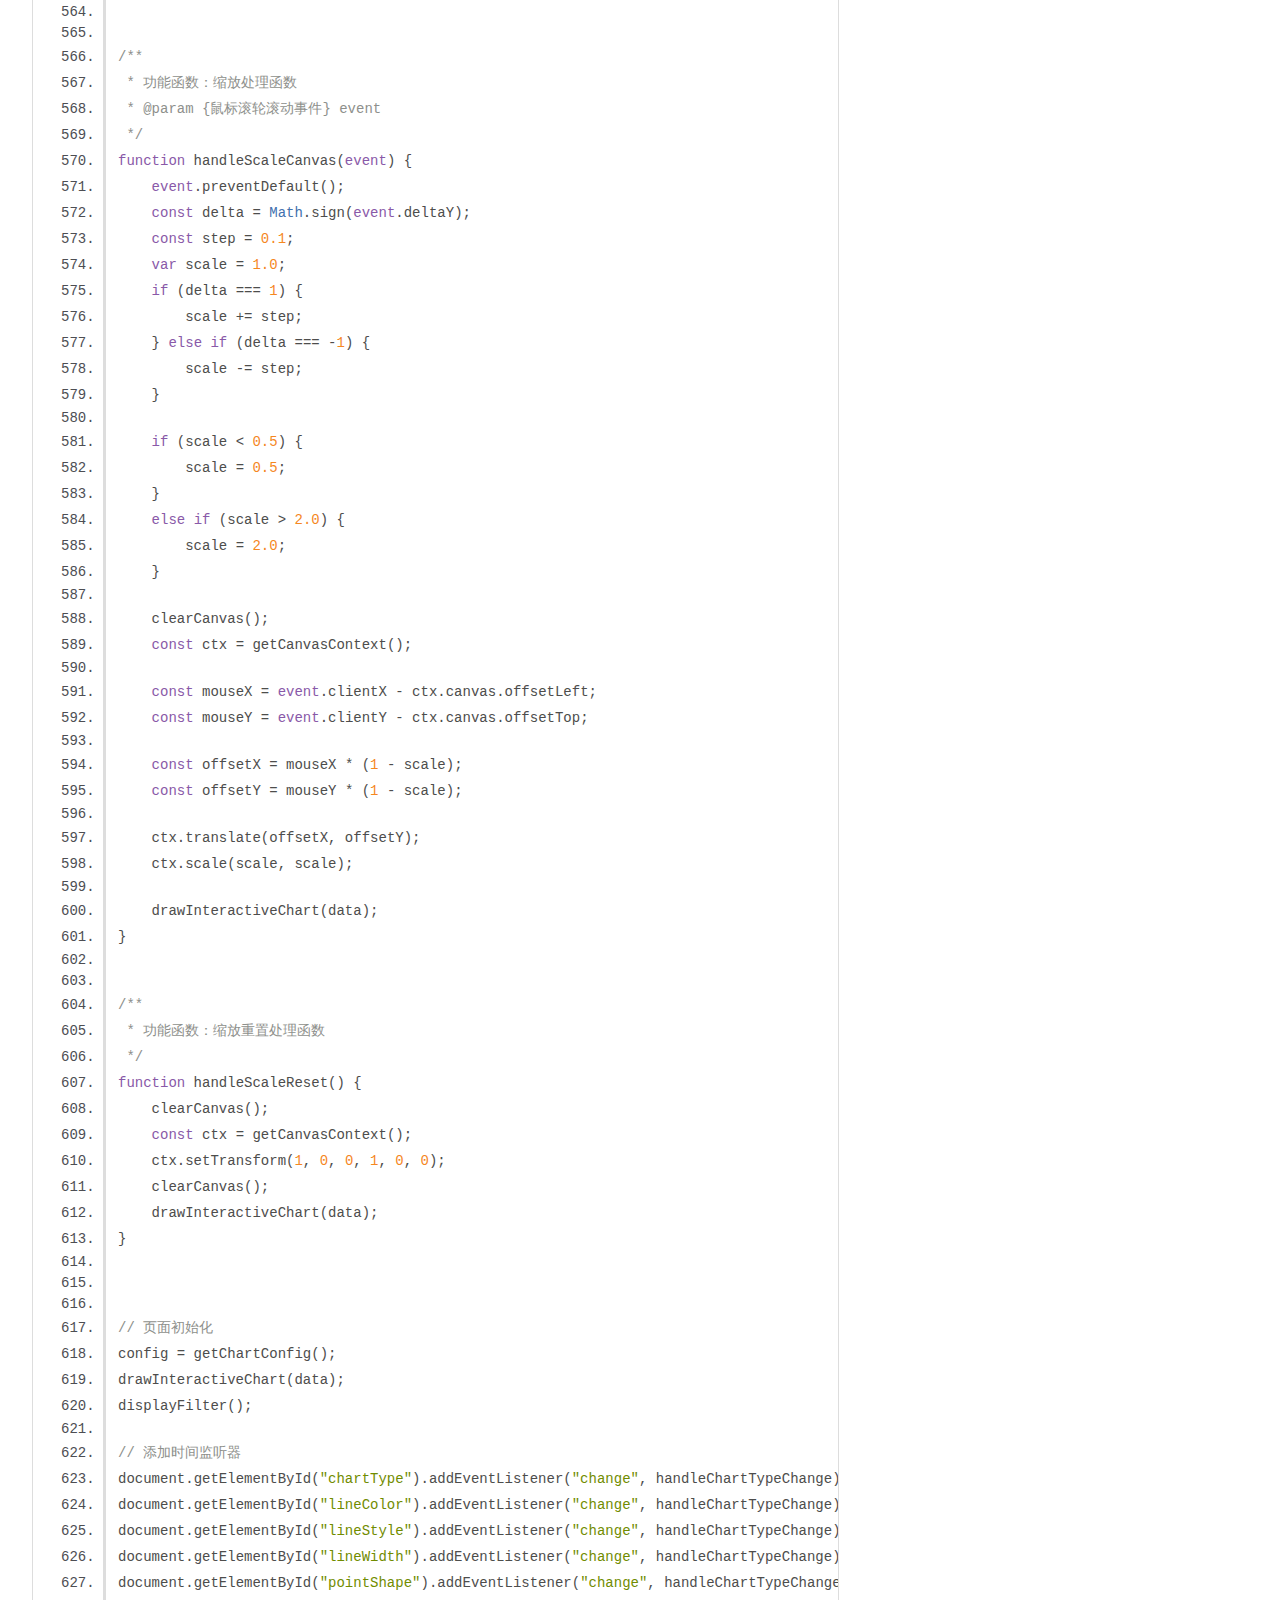
<file: doc/chart.js.html>
<!DOCTYPE html>
<html lang="en">
<head>
    <meta charset="utf-8">
    <title>JSDoc: Source: chart.js</title>

    <script src="scripts/prettify/prettify.js"> </script>
    <script src="scripts/prettify/lang-css.js"> </script>
    <!--[if lt IE 9]>
      <script src="//html5shiv.googlecode.com/svn/trunk/html5.js"></script>
    <![endif]-->
    <link type="text/css" rel="stylesheet" href="styles/prettify-tomorrow.css">
    <link type="text/css" rel="stylesheet" href="styles/jsdoc-default.css">
</head>

<body>

<div id="main">

    <h1 class="page-title">Source: chart.js</h1>

    



    
    <section>
        <article>
            <pre class="prettyprint source linenums"><code>// Global variable for chart configuration
// 2019,2;2020,3;2021,5;2022,4
const defaultData = [
    [2019, 2],
    [2020, 3],
    [2021, 5],
    [2022, 4],
];
let config;
let data = defaultData;



/**
 * 功能函数：获取canvas上下文
 * @returns canvas上下文
 */
function getCanvasContext() {
    return document.getElementById("chartCanvas").getContext("2d");
}

/**
 * 功能函数：清除画板
 */
function clearCanvas() {
    const ctx = getCanvasContext();
    ctx.clearRect(0, 0, ctx.canvas.width, ctx.canvas.height);
}

/**
 * 功能函数：输入数据处理
 * @param {输入的数据，未经处理的字符串形式} inputData 
 * @returns 返回二维data数组
 */
function parseData(inputData) {
    const data = [];
    const entries = inputData.split(';');
    for (const entry of entries) {
        const [year, value] = entry.split(',');
        data.push([parseInt(year), parseInt(value)]);
    }
    data.sort((a, b) => a[0] - b[0]);
    return data;
}

/**
 * 功能函数：获取图表的配置信息
 * @returns 返回html页面中能够获取的所有信息，并统一成具有结构的config对象
 */
function getChartConfig() {
    //折线
    const lineColor = document.getElementById("lineColor").value;
    const lineStyle = document.getElementById("lineStyle").value;
    const lineWidth = parseInt(document.getElementById("lineWidth").value);
    //点
    const pointShape = document.getElementById("pointShape").value;
    const pointColor = document.getElementById("pointColor").value;
    const pointSize = parseInt(document.getElementById("pointSize").value);
    //字体
    const fontFamily = document.getElementById("fontFamily").value;
    const fontSize = parseInt(document.getElementById("fontSize").value);
    const fontColor = document.getElementById("fontColor").value;
    //填充样式
    const fillStyle = document.getElementById("fillStyle").value;
    //填充颜色（纯色填充）
    const barColor = document.getElementById("barColor").value;
    //渐变颜色（渐变填充）
    const startColor = document.getElementById('startColor').value;
    const endColor = document.getElementById('endColor').value;
    //渐变样式
    const gradientStyle = document.getElementById('gradientStyle').value;

    return {
        bar: {
            fillStyle: fillStyle,
            color: barColor,
            startColor: startColor,
            endColor: endColor,
            gradientStyle: gradientStyle,
        },
        line: {
            color: lineColor,
            style: lineStyle,
            width: lineWidth,
            point: {
                shape: pointShape,
                color: pointColor,
                size: pointSize,
            },
        },
        font: {
            family: fontFamily,
            size: fontSize,
            color: fontColor,
        },
    };
}


/**
 * 绘制主函数
 * @param {未经筛选处理过的数据} rawData 
 */
function drawInteractiveChart(rawData) {
    let data = JSON.parse(JSON.stringify(rawData));
    dataFilter(data);

    clearCanvas();
    const ctx = getCanvasContext();
    const chartType = document.getElementById("chartType").value; 
    config = getChartConfig();


    const axisOffset = 50; // 坐标轴标签偏移量（文字标签）
    const arrowSize = 10; // 坐标轴箭头大小


    var barWidth = ((ctx.canvas.width - axisOffset * 2 - arrowSize) / (data.length * 1.5)); 
    var barSpacing = ((ctx.canvas.width - axisOffset * 2 - arrowSize) / (data.length * 3)); 
    
    // 对只有一个柱的情况进行单独设置 
    if (data.length == 1) {
        barWidth = 200;
        barSpacing = 100;
    }


    const maxProduction = Math.max(...data.map((entry) => entry[1]));
    const minProduction = Math.min(...data.map((entry) => entry[1]));
    const difference = maxProduction - minProduction;

    var originalPoint = 0;
    // 如果最小值大于极差的三倍，那么原点就是不设置为零，设置为最小值减去极差的一半
    if (minProduction > 3 * difference) {
        originalPoint = minProduction - difference * (1 / 2);
    }
    // 如果数据都是相同的，那么原点为零即可
    if (difference == 0) {
        originalPoint = 0;
    }
    const scale = (ctx.canvas.height - axisOffset * (3.5)) / (maxProduction - originalPoint); 
    ctx.lineWidth = 2;
    ctx.setLineDash([]);
    ctx.strokeStyle = 'black';

    // 绘制x坐标轴
    ctx.beginPath();
    ctx.moveTo(axisOffset, ctx.canvas.height - axisOffset);
    ctx.lineTo(ctx.canvas.width - axisOffset, ctx.canvas.height - axisOffset);
    ctx.lineTo(ctx.canvas.width - axisOffset - arrowSize, ctx.canvas.height - axisOffset + arrowSize);
    ctx.moveTo(ctx.canvas.width - axisOffset, ctx.canvas.height - axisOffset);
    ctx.lineTo(ctx.canvas.width - axisOffset - arrowSize, ctx.canvas.height - axisOffset - arrowSize);
    ctx.stroke();

    // 绘制y坐标轴
    ctx.beginPath();
    ctx.moveTo(axisOffset, ctx.canvas.height - axisOffset);
    ctx.lineTo(axisOffset, axisOffset);
    ctx.lineTo(axisOffset - arrowSize, axisOffset + arrowSize);
    ctx.moveTo(axisOffset, axisOffset);
    ctx.lineTo(axisOffset + arrowSize, axisOffset + arrowSize);
    ctx.stroke();

    // 绘制x轴年份标签
    ctx.fillStyle = config.font.color;
    ctx.font = `${config.font.size}px ${config.font.family}`;
    ctx.textAlign = "center";
    ctx.fillText("年份", ctx.canvas.width - axisOffset / 2, ctx.canvas.height - axisOffset / 2);

    // 绘制y轴产量标签
    ctx.save();
    ctx.translate(axisOffset / 2, axisOffset);
    ctx.rotate(-Math.PI / 2);
    ctx.textAlign = "center";
    ctx.fillText("产量（万吨）", 0, 0);
    ctx.restore();

    // rotate用于x轴标签的自适应，如果两个年份即将交叉到一起，那么就将他们旋转，让他们在x轴上所占用的空间减小
    const rotate = barWidth + barSpacing - config.font.size * 4;
    // 绘制x轴的坐标点
    data.forEach((entry, index) => {
        const year = entry[0];
        const x = axisOffset + index * (barWidth + barSpacing) + barSpacing;
        const y = ctx.canvas.height - axisOffset;

        ctx.beginPath();
        ctx.moveTo(x, y);
        ctx.lineTo(x, y + 5);
        ctx.stroke();

        // 判断时候需要旋转，并绘制每个年份值
        if (rotate > 10) {
            ctx.fillText(year.toString(), x, y + axisOffset / 2);
        }
        else {
            ctx.save();
            ctx.textAlign = "center";
            ctx.translate(x + config.font.size / 2.5, y + axisOffset / 2);
            ctx.rotate(-Math.PI / 2);
            ctx.fillText(year.toString(), 0, 0);
            ctx.restore();
        }
    });

    // 画y轴的坐标点
    const numTicks = 6; 
    const tickStep = (maxProduction - originalPoint) / numTicks;
    for (let i = 0; i &lt;= numTicks; i++) {
        const production = i * tickStep + originalPoint;
        const x = axisOffset;
        const y = ctx.canvas.height - axisOffset - (production - originalPoint) * scale;

        ctx.beginPath();
        ctx.moveTo(x, y);
        ctx.lineTo(x - 5, y);
        ctx.stroke();

        ctx.fillText(production.toFixed(1), x - 26, y); // 保留了一位小数，是为了防止在某些情况下出现相同的标签
    }

    // 绘制柱状图 
    if (chartType === "bar" || chartType === "all") {
        data.forEach((entry, index) => {
            const production = entry[1];
            const x = axisOffset + index * (barWidth + barSpacing);
            const y = ctx.canvas.height - axisOffset - (production - originalPoint) * scale;

            // 绘制填充样式
            if (config.bar.fillStyle === "gradientFill") {
                if (config.bar.gradientStyle == "leftToRight") {
                    const gradient = ctx.createLinearGradient(x, y, x + barWidth, y);
                    gradient.addColorStop(0, config.bar.startColor);    
                    gradient.addColorStop(1, config.bar.endColor);

                    ctx.strokeStyle = 'black'; 
                    ctx.lineWidth = 2; 
                    ctx.strokeRect(x, y, barWidth, (production - originalPoint) * scale);
                    ctx.fillStyle = gradient;
                    ctx.fillRect(x, y, barWidth, (production - originalPoint) * scale);

                }
                if (config.bar.gradientStyle == "topToBottom") {
                    const gradient = ctx.createLinearGradient(x, y, x, y + (production - originalPoint) * scale);
                    gradient.addColorStop(0, config.bar.startColor);
                    gradient.addColorStop(1, config.bar.endColor);

                    ctx.strokeStyle = 'black'; 
                    ctx.lineWidth = 2; 
                    ctx.strokeRect(x, y, barWidth, (production - originalPoint) * scale);
                    ctx.fillStyle = gradient;
                    ctx.fillRect(x, y, barWidth, (production - originalPoint) * scale);

                }
            }
            else if (config.bar.fillStyle === "singleFill") {
                ctx.fillStyle = config.bar.color;
                ctx.fillRect(x, y, barWidth, (production - originalPoint) * scale);
                ctx.strokeStyle = 'rgba(0, 0, 0, 0.5)';
                ctx.lineWidth = 1; 
                ctx.strokeRect(x, y, barWidth, (production - originalPoint) * scale);
            }
            else if (config.bar.fillStyle === "dotFill") {
                ctx.fillStyle = "white";
                ctx.fillRect(x, y, barWidth, (production - originalPoint) * scale);
                drawDots(x, y, barWidth, (production - originalPoint) * scale);    
                ctx.strokeStyle = 'black'; 
                ctx.lineWidth = 1; 
                ctx.strokeRect(x, y, barWidth, (production - originalPoint) * scale);

            }
            else if (config.bar.fillStyle === "lineFill") {
                ctx.fillStyle = "white";
                ctx.fillRect(x, y, barWidth, (production - originalPoint) * scale);
                ctx.strokeStyle = 'black'; 
                ctx.lineWidth = 1; 
                ctx.strokeRect(x, y, barWidth, (production - originalPoint) * scale);
                const gap = 8; 
                const lineWidth = 5; 
                const startX = x; 
                const endX = x + barWidth; 
                const startY = y; 
                const endY = y + ((production - originalPoint) * scale); 
                for (let y = startY; y &lt;= endY; y += gap + lineWidth) {
                    ctx.beginPath();
                    ctx.moveTo(startX, y);
                    ctx.lineTo(endX, y);
                    ctx.stroke();
                }

            }
            else if (config.bar.fillStyle === "meshFill") {
                ctx.fillStyle = "white";
                ctx.fillRect(x, y, barWidth, (production - originalPoint) * scale);
                ctx.strokeStyle = 'black'; 
                ctx.lineWidth = 1; 
                ctx.strokeRect(x, y, barWidth, (production - originalPoint) * scale);
                const gap = 8; 
                const lineWidth = 5; 
                const startX = x; 
                const endX = x + barWidth; 
                const startY = y; 
                const endY = y + ((production - originalPoint) * scale); 
                for (let y = startY; y &lt;= endY; y += gap + lineWidth) {
                    ctx.beginPath();
                    ctx.moveTo(startX, y);
                    ctx.lineTo(endX, y);
                    ctx.stroke();
                }
                for (let x = startX; x &lt;= endX; x += gap + lineWidth) {
                    ctx.beginPath();
                    ctx.moveTo(x, startY);
                    ctx.lineTo(x, endY);
                    ctx.stroke();
                }
            }
            else {
                ctx.strokeStyle = 'black'; 
                ctx.lineWidth = 1; 
                ctx.fillStyle = "white";
                ctx.fillRect(x, y, barWidth, (production - originalPoint) * scale);
                drawCircles(x, y, barWidth, (production - originalPoint) * scale);
                ctx.strokeRect(x, y, barWidth, (production - originalPoint) * scale);
            }

            // 绘制数值标签
            ctx.fillStyle = "black"
            ctx.fillText(production.toString(), x + barWidth / 2, y - 5);

        });
    }

    // 绘制折线图
    if (chartType === "line" || chartType === "all") {
        drawLineChartLineAndDataPoints(data, scale, axisOffset, barWidth, barSpacing, originalPoint);
        drawLineChartPercentageLabels(data, scale, axisOffset, barWidth, barSpacing, originalPoint);
    }
}
/**
 * 功能函数：绘制柱状图点填充
 * @param {*} x 
 * @param {*} y 
 * @param {*} width 
 * @param {*} height 
 */
function drawDots(x, y, width, height) {
    const ctx = getCanvasContext();
    const dotSize = 2; 
    const dotSpacing = 6; 
    const columns = Math.floor(width / (dotSize + dotSpacing));
    const rows = Math.floor(height / (dotSize + dotSpacing));

    const offsetX = (width - columns * (dotSize + dotSpacing) + dotSpacing) / 2;
    const offsetY = (height - rows * (dotSize + dotSpacing) + dotSpacing) / 2;

    for (let row = 0; row &lt; rows; row++) {
        for (let col = 0; col &lt; columns; col++) {
            const dotX = x + offsetX + col * (dotSize + dotSpacing);
            const dotY = y + offsetY + row * (dotSize + dotSpacing);
            ctx.fillStyle = 'black'; 
            ctx.fillRect(dotX, dotY, dotSize, dotSize);
        }
    }
}



/**
 * 功能函数：绘制柱状图圆圈填充
 * @param {*} x 
 * @param {*} y 
 * @param {*} width 
 * @param {*} height 
 */
function drawCircles(x, y, width, height) {
    const circleRadius = 4;
    const circleSpacing = 6;
    const ctx = getCanvasContext();
    const columns = Math.floor(width / (circleRadius * 2 + circleSpacing));
    const rows = Math.floor(height / (circleRadius * 2 + circleSpacing));

    const offsetX = (width - columns * (circleRadius * 2 + circleSpacing) + circleSpacing) / 2;
    const offsetY = (height - rows * (circleRadius * 2 + circleSpacing) + circleSpacing) / 2;

    for (let row = 0; row &lt; rows; row++) {
        for (let col = 0; col &lt; columns; col++) {
            const circleX = x + offsetX + col * (circleRadius * 2 + circleSpacing) + circleRadius;
            const circleY = y + offsetY + row * (circleRadius * 2 + circleSpacing) + circleRadius;
            ctx.beginPath();
            ctx.arc(circleX, circleY, circleRadius, 0, 2 * Math.PI);
            ctx.strokeStyle = 'black';
            ctx.stroke();
        }
    }
}



/**
 * 功能函数：绘制折线图的数据点和折线
 * @param {*} data 
 * @param {*} scale 
 * @param {*} axisOffset 
 * @param {*} barWidth 
 * @param {*} barSpacing 
 * @param {*} originalPoint 
 */
function drawLineChartLineAndDataPoints(data, scale, axisOffset, barWidth, barSpacing, originalPoint) {
    const ctx = getCanvasContext();
    const config = getChartConfig();

    const points = data.map((entry, index) => {
        const production = entry[1];
        const x = axisOffset + index * (barWidth + barSpacing) + barSpacing;
        const y = ctx.canvas.height - axisOffset - (production - originalPoint) * scale - config.font.size * 2;

        ctx.fillStyle = config.line.point.color;
        if (config.line.point.shape === "circle") {
            ctx.beginPath();
            ctx.arc(x, y, config.line.point.size, 0, 2 * Math.PI);
            ctx.fill();
        } else {
            ctx.fillRect(x - config.line.point.size / 2, y - config.line.point.size / 2, config.line.point.size, config.line.point.size);
        }

        return [x, y];
    });

    ctx.strokeStyle = config.line.color;
    ctx.lineWidth = config.line.width;
    if (document.getElementById("lineStyle").value == "dashed") {
        ctx.setLineDash([4, 4]);
    }
    ctx.beginPath();
    points.forEach((point, index) => {
        const [x, y] = point;
        if (index === 0) {
            ctx.moveTo(x, y);
        } else {
            ctx.lineTo(x, y);
        }
    });
    ctx.stroke();
}

/**
 * 功能函数：绘制折线图的百分比和数据标签
 * @param {*} data 
 * @param {*} scale 
 * @param {*} axisOffset 
 * @param {*} barWidth 
 * @param {*} barSpacing 
 * @param {*} originalPoint 
 */
function drawLineChartPercentageLabels(data, scale, axisOffset, barWidth, barSpacing, originalPoint) {
    const ctx = getCanvasContext();
    const config = getChartConfig();

    const totalProduction = data.reduce((sum, entry) => sum + entry[1], 0);


    data.forEach((entry, index) => {
        const production = entry[1];
        const x = axisOffset + index * (barWidth + barSpacing) + barSpacing;
        const y = ctx.canvas.height - axisOffset - (production - originalPoint) * scale - config.font.size * 2.5;

        const percentage = ((production / totalProduction) * 100).toFixed(2) + "%";
        const dataPointOffset = 10; 

        ctx.fillStyle = config.font.color;
        ctx.font = `${config.font.size}px ${config.font.family}`;
        ctx.textAlign = "center";
        ctx.fillText(percentage, x, y - dataPointOffset);
    });
}
/**
 * 功能函数：图标配置变化处理函数
 */
function handleChartTypeChange() {
    drawInteractiveChart(data);
}

/**
 * 功能函数：使用默认数据处理函数
 */
function handleDataChangeDefault() {
    data = defaultData;
    displayFilter();
    drawInteractiveChart(data);
}


/**
 * 功能函数：数据输入改变处理函数
 */
function handleDataChangeInput() {
    const rawData = document.getElementById("dataInput").value;
    data = parseData(rawData);
    displayFilter();
    drawInteractiveChart(data);
}

/**
 * 功能函数：绘制筛选区
 */
function displayFilter() {

    let list = document.getElementById('dataList');
    while (list.firstChild) {
        list.removeChild(list.firstChild);
    }

    for (let i = 0; i &lt; data.length; i++) {
        let listItem = document.createElement('li');
        let checkbox = document.createElement('input');
        checkbox.type = "checkbox";
        checkbox.value = i;  
        checkbox.id = 'checkbox' + i;  
        checkbox.checked = true;

        let label = document.createElement('label');
        label.htmlFor = 'checkbox' + i;  
        label.textContent = "年份:" + data[i][0] + ", 产量:" + data[i][1];

        listItem.appendChild(checkbox);
        listItem.appendChild(label);

        list.appendChild(listItem);
    }

    let ul = document.getElementById('dataList');
    let items = ul.getElementsByTagName('li');

    for (let i = 0; i &lt; items.length; i++) {
        items[i].addEventListener('click', function () {
            this.classList.toggle('selected');
            drawInteractiveChart(data);
        });
    }
}



/**
 * 功能函数：筛选数据
 * @param {*} data 
 */
function dataFilter(data) {

    let indices = [];
    let list = document.getElementById('dataList');
    let checkboxes = list.getElementsByTagName('input');
    for (let checkbox of checkboxes) {
        if (!checkbox.checked) {
            indices.push(checkbox.value);
        }
    }

    indices.sort((a, b) => b - a);
    for (let index of indices) {
        data.splice(index, 1);
    }
}



/**
 * 功能函数：缩放处理函数
 * @param {鼠标滚轮滚动事件} event 
 */
function handleScaleCanvas(event) { 
    event.preventDefault();
    const delta = Math.sign(event.deltaY);
    const step = 0.1;
    var scale = 1.0;
    if (delta === 1) {
        scale += step;
    } else if (delta === -1) {
        scale -= step;
    }

    if (scale &lt; 0.5) {
        scale = 0.5;
    }
    else if (scale > 2.0) {
        scale = 2.0;
    }

    clearCanvas();
    const ctx = getCanvasContext();

    const mouseX = event.clientX - ctx.canvas.offsetLeft;
    const mouseY = event.clientY - ctx.canvas.offsetTop;

    const offsetX = mouseX * (1 - scale);
    const offsetY = mouseY * (1 - scale);

    ctx.translate(offsetX, offsetY);
    ctx.scale(scale, scale);

    drawInteractiveChart(data);
}


/**
 * 功能函数：缩放重置处理函数
 */
function handleScaleReset() {
    clearCanvas();
    const ctx = getCanvasContext();
    ctx.setTransform(1, 0, 0, 1, 0, 0);
    clearCanvas();
    drawInteractiveChart(data);
}



// 页面初始化
config = getChartConfig();
drawInteractiveChart(data);
displayFilter();

// 添加时间监听器
document.getElementById("chartType").addEventListener("change", handleChartTypeChange);
document.getElementById("lineColor").addEventListener("change", handleChartTypeChange);
document.getElementById("lineStyle").addEventListener("change", handleChartTypeChange);
document.getElementById("lineWidth").addEventListener("change", handleChartTypeChange);
document.getElementById("pointShape").addEventListener("change", handleChartTypeChange);
document.getElementById("pointColor").addEventListener("change", handleChartTypeChange);
document.getElementById("pointSize").addEventListener("change", handleChartTypeChange);
document.getElementById("fontFamily").addEventListener("input", handleChartTypeChange);
document.getElementById("fontSize").addEventListener("change", handleChartTypeChange);
document.getElementById("fontColor").addEventListener("change", handleChartTypeChange);
document.getElementById("chartCanvas").addEventListener("wheel", handleScaleCanvas);
document.getElementById("scaleResetButton").addEventListener("click", handleScaleReset);
document.getElementById("default").addEventListener("click", handleDataChangeDefault);
document.getElementById("dataInputCheck").addEventListener("click", handleDataChangeInput);
document.getElementById("fillStyle").addEventListener("change", handleChartTypeChange);
document.getElementById("barColor").addEventListener("change", handleChartTypeChange);
document.getElementById("startColor").addEventListener("change", handleChartTypeChange);
document.getElementById("endColor").addEventListener("change", handleChartTypeChange);
document.getElementById("gradientStyle").addEventListener("change", handleChartTypeChange);</code></pre>
        </article>
    </section>




</div>

<nav>
    <h2><a href="index.html">Home</a></h2><h3>Global</h3><ul><li><a href="global.html#clearCanvas">clearCanvas</a></li><li><a href="global.html#dataFilter">dataFilter</a></li><li><a href="global.html#displayFilter">displayFilter</a></li><li><a href="global.html#drawCircles">drawCircles</a></li><li><a href="global.html#drawDots">drawDots</a></li><li><a href="global.html#drawInteractiveChart">drawInteractiveChart</a></li><li><a href="global.html#drawLineChartLineAndDataPoints">drawLineChartLineAndDataPoints</a></li><li><a href="global.html#drawLineChartPercentageLabels">drawLineChartPercentageLabels</a></li><li><a href="global.html#getCanvasContext">getCanvasContext</a></li><li><a href="global.html#getChartConfig">getChartConfig</a></li><li><a href="global.html#handleChartTypeChange">handleChartTypeChange</a></li><li><a href="global.html#handleDataChangeDefault">handleDataChangeDefault</a></li><li><a href="global.html#handleDataChangeInput">handleDataChangeInput</a></li><li><a href="global.html#handleScaleCanvas">handleScaleCanvas</a></li><li><a href="global.html#handleScaleReset">handleScaleReset</a></li><li><a href="global.html#parseData">parseData</a></li></ul>
</nav>

<br class="clear">

<footer>
    Documentation generated by <a href="https://github.com/jsdoc/jsdoc">JSDoc 4.0.2</a> on Thu Jul 27 2023 13:36:30 GMT+0800 (China Standard Time)
</footer>

<script> prettyPrint(); </script>
<script src="scripts/linenumber.js"> </script>
</body>
</html>
</file>
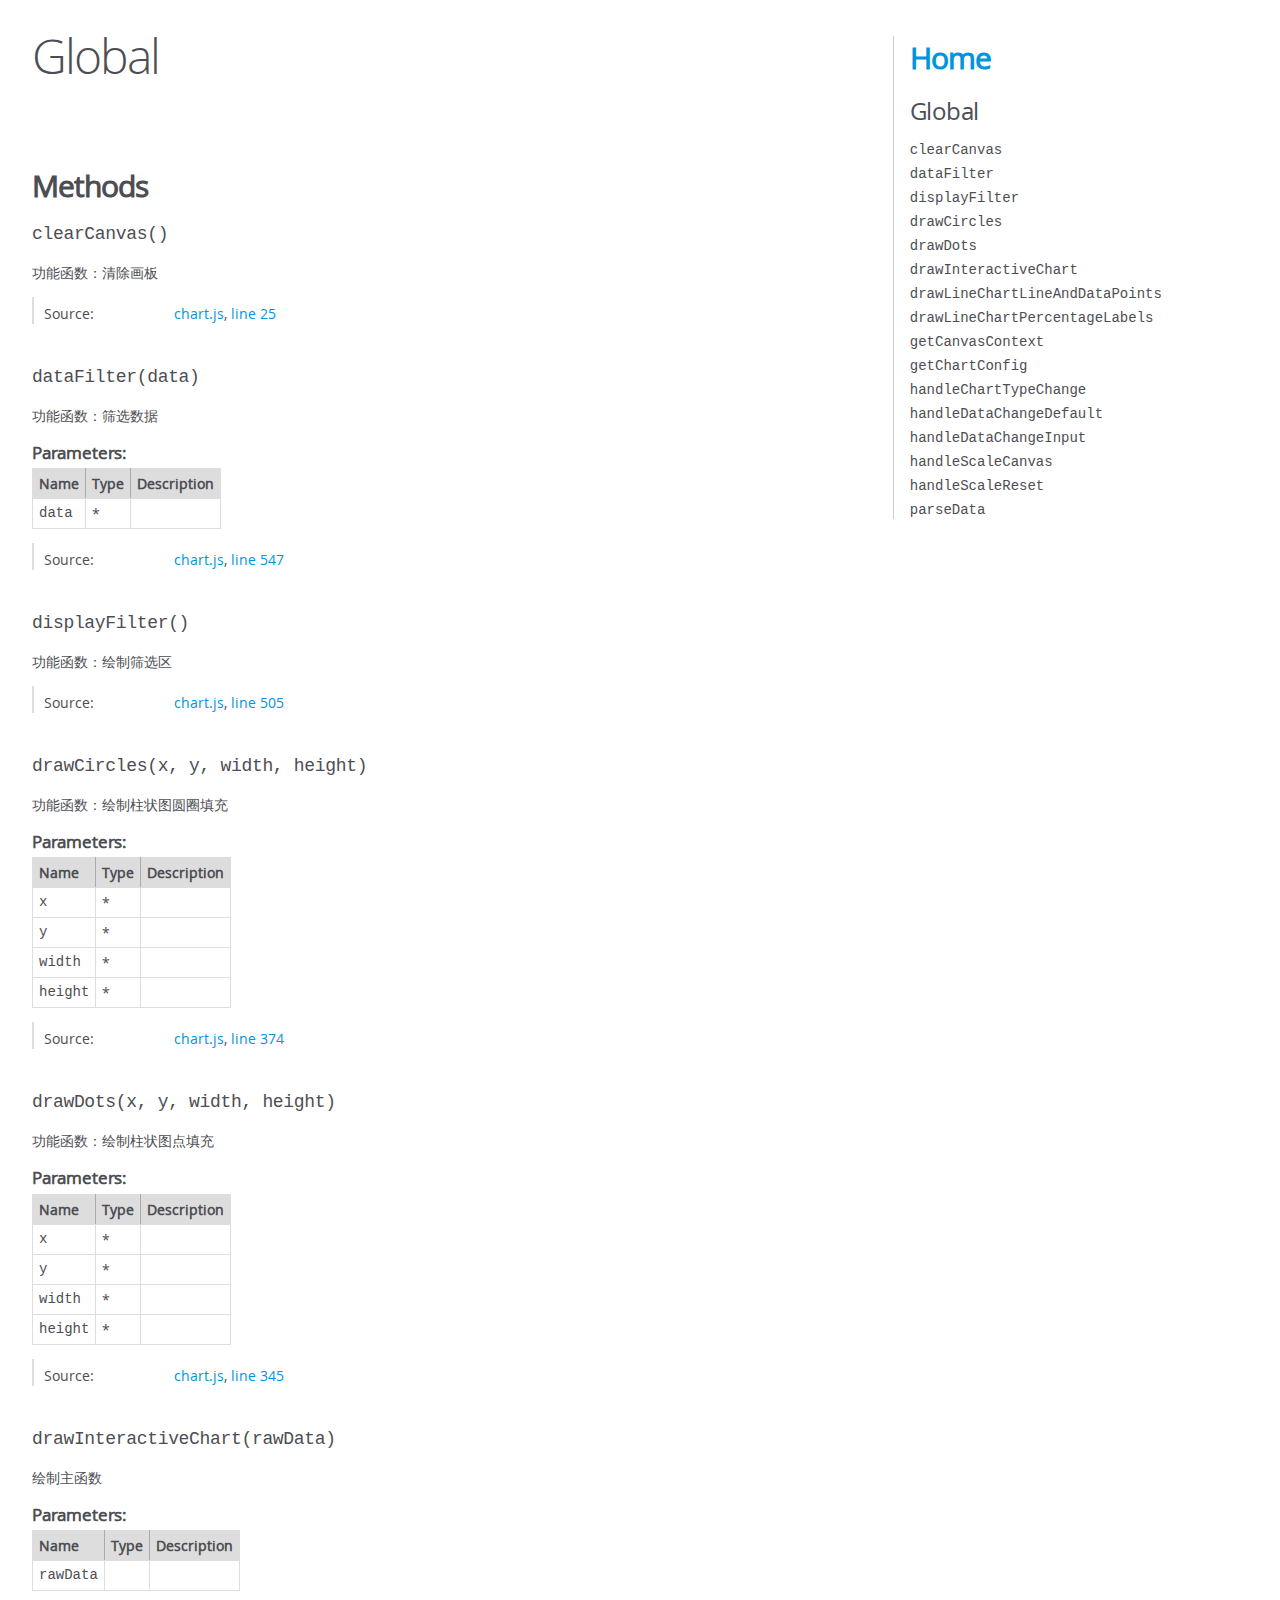
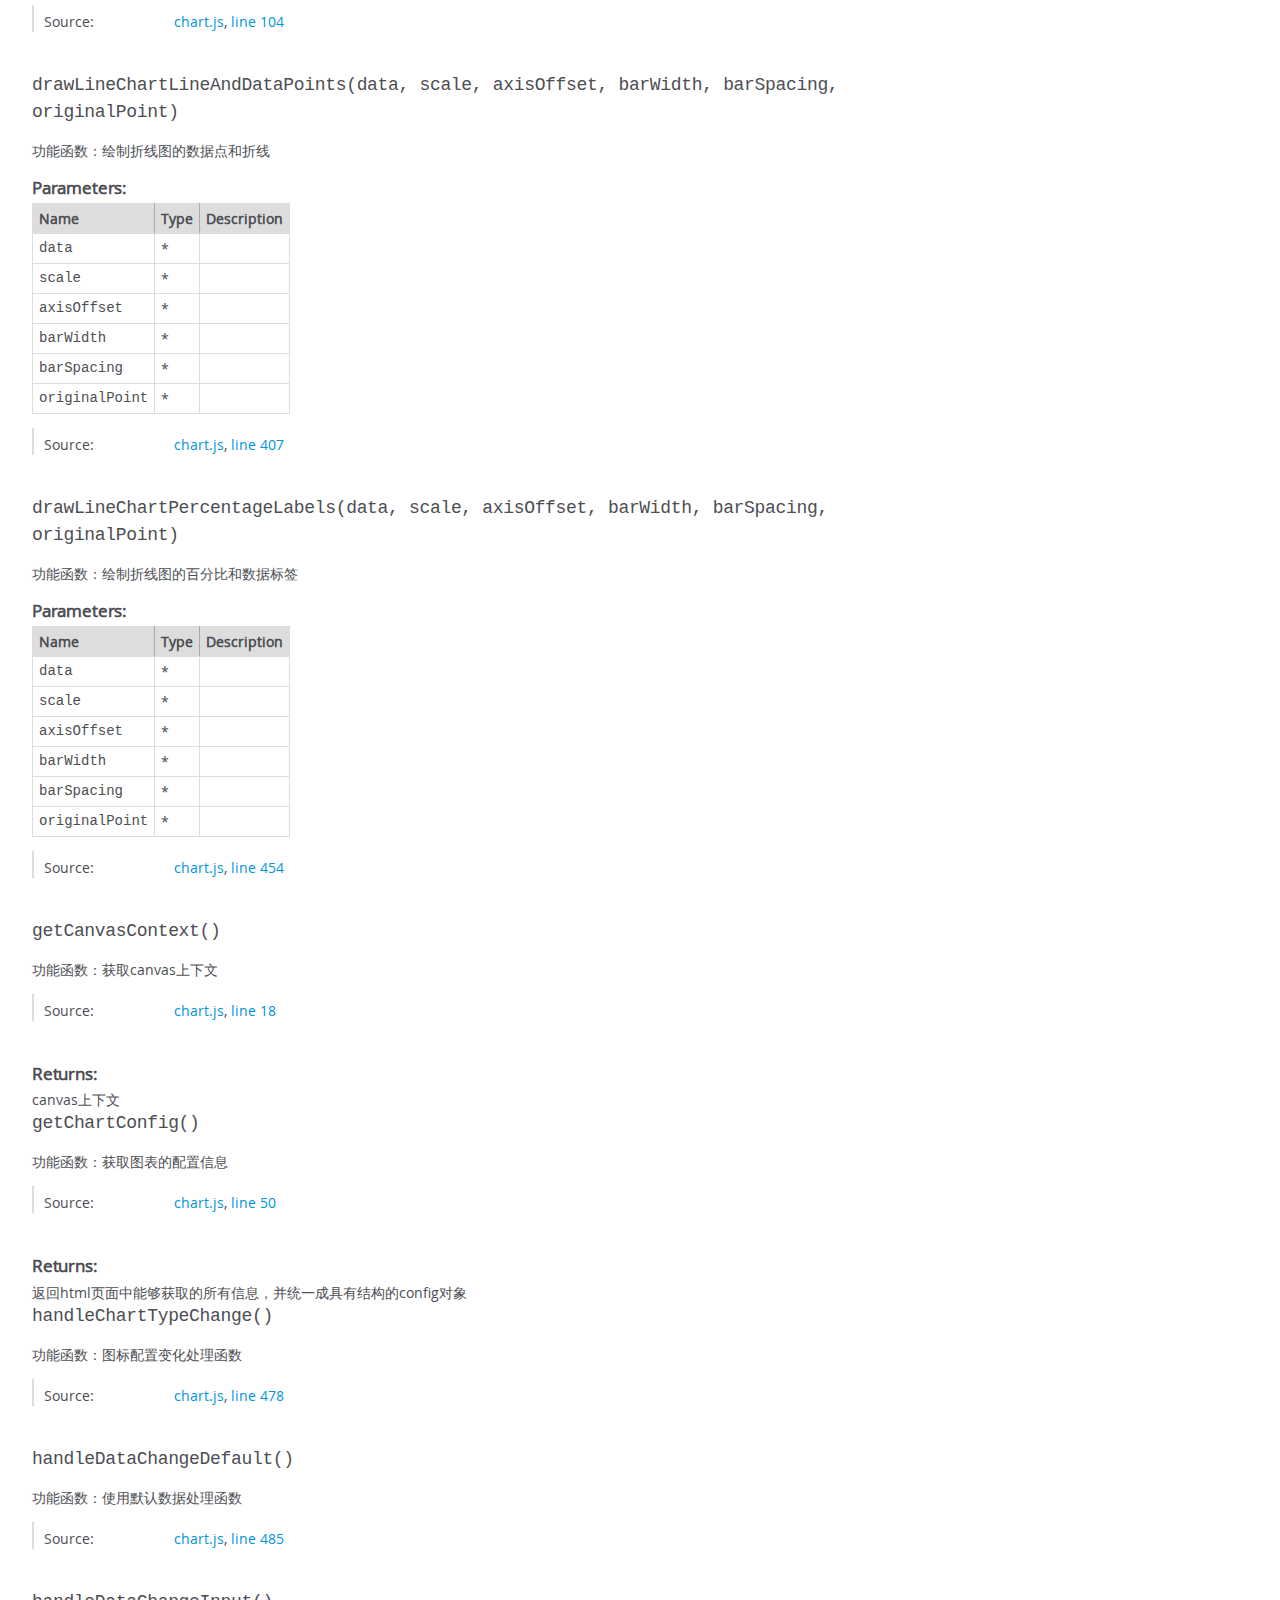
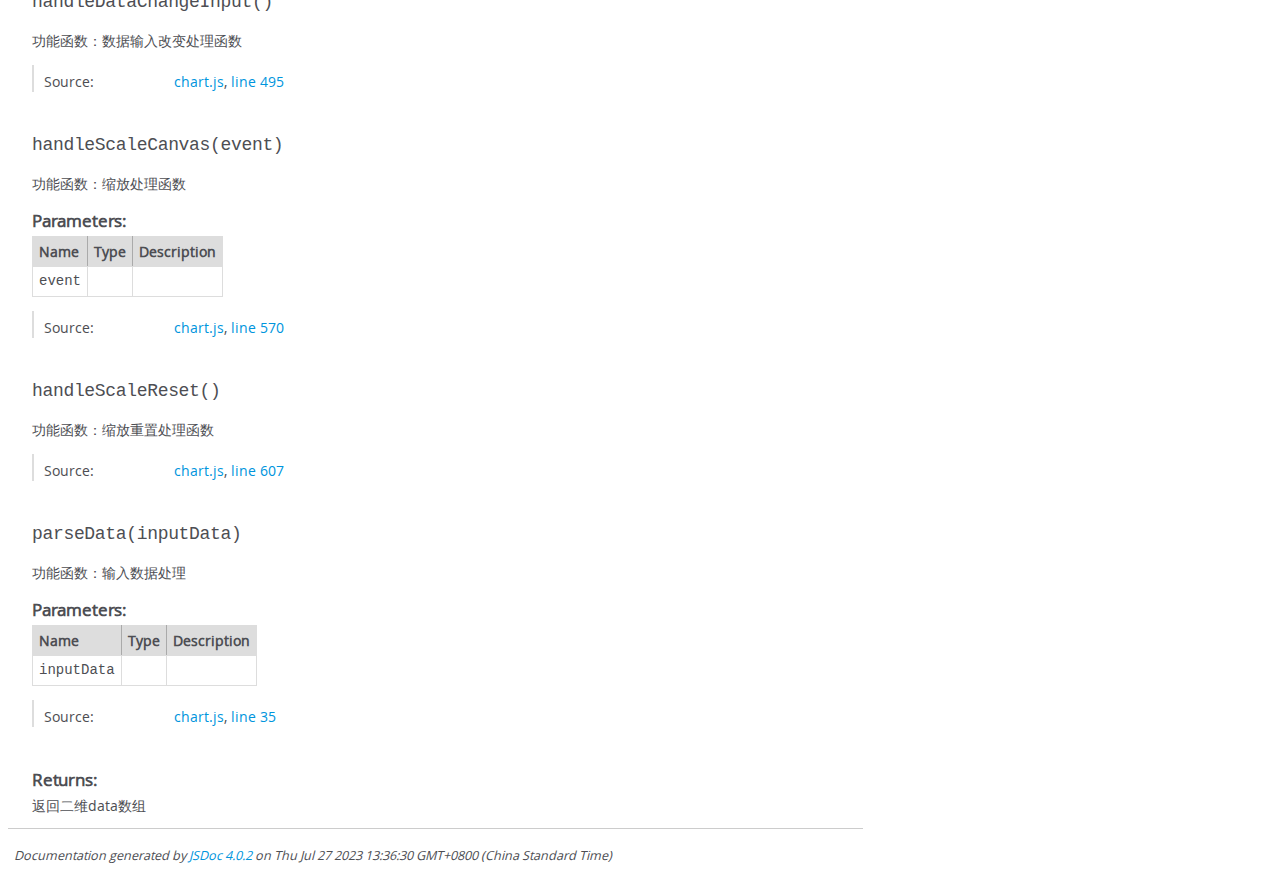
<file: doc/global.html>
<!DOCTYPE html>
<html lang="en">
<head>
    <meta charset="utf-8">
    <title>JSDoc: Global</title>

    <script src="scripts/prettify/prettify.js"> </script>
    <script src="scripts/prettify/lang-css.js"> </script>
    <!--[if lt IE 9]>
      <script src="//html5shiv.googlecode.com/svn/trunk/html5.js"></script>
    <![endif]-->
    <link type="text/css" rel="stylesheet" href="styles/prettify-tomorrow.css">
    <link type="text/css" rel="stylesheet" href="styles/jsdoc-default.css">
</head>

<body>

<div id="main">

    <h1 class="page-title">Global</h1>

    




<section>

<header>
    
        <h2></h2>
        
    
</header>

<article>
    <div class="container-overview">
    
        

        


<dl class="details">

    

    

    

    

    

    

    

    

    

    

    

    

    

    

    

    
</dl>


        
    
    </div>

    

    

    

    

    

    

    

    
        <h3 class="subsection-title">Methods</h3>

        
            

    

    
    <h4 class="name" id="clearCanvas"><span class="type-signature"></span>clearCanvas<span class="signature">()</span><span class="type-signature"></span></h4>
    

    



<div class="description">
    功能函数：清除画板
</div>













<dl class="details">

    

    

    

    

    

    

    

    

    

    

    

    

    
    <dt class="tag-source">Source:</dt>
    <dd class="tag-source"><ul class="dummy"><li>
        <a href="chart.js.html">chart.js</a>, <a href="chart.js.html#line25">line 25</a>
    </li></ul></dd>
    

    

    

    
</dl>




















        
            

    

    
    <h4 class="name" id="dataFilter"><span class="type-signature"></span>dataFilter<span class="signature">(data)</span><span class="type-signature"></span></h4>
    

    



<div class="description">
    功能函数：筛选数据
</div>









    <h5>Parameters:</h5>
    

<table class="params">
    <thead>
    <tr>
        
        <th>Name</th>
        

        <th>Type</th>

        

        

        <th class="last">Description</th>
    </tr>
    </thead>

    <tbody>
    

        <tr>
            
                <td class="name"><code>data</code></td>
            

            <td class="type">
            
                
<span class="param-type">*</span>


            
            </td>

            

            

            <td class="description last"></td>
        </tr>

    
    </tbody>
</table>






<dl class="details">

    

    

    

    

    

    

    

    

    

    

    

    

    
    <dt class="tag-source">Source:</dt>
    <dd class="tag-source"><ul class="dummy"><li>
        <a href="chart.js.html">chart.js</a>, <a href="chart.js.html#line547">line 547</a>
    </li></ul></dd>
    

    

    

    
</dl>




















        
            

    

    
    <h4 class="name" id="displayFilter"><span class="type-signature"></span>displayFilter<span class="signature">()</span><span class="type-signature"></span></h4>
    

    



<div class="description">
    功能函数：绘制筛选区
</div>













<dl class="details">

    

    

    

    

    

    

    

    

    

    

    

    

    
    <dt class="tag-source">Source:</dt>
    <dd class="tag-source"><ul class="dummy"><li>
        <a href="chart.js.html">chart.js</a>, <a href="chart.js.html#line505">line 505</a>
    </li></ul></dd>
    

    

    

    
</dl>




















        
            

    

    
    <h4 class="name" id="drawCircles"><span class="type-signature"></span>drawCircles<span class="signature">(x, y, width, height)</span><span class="type-signature"></span></h4>
    

    



<div class="description">
    功能函数：绘制柱状图圆圈填充
</div>









    <h5>Parameters:</h5>
    

<table class="params">
    <thead>
    <tr>
        
        <th>Name</th>
        

        <th>Type</th>

        

        

        <th class="last">Description</th>
    </tr>
    </thead>

    <tbody>
    

        <tr>
            
                <td class="name"><code>x</code></td>
            

            <td class="type">
            
                
<span class="param-type">*</span>


            
            </td>

            

            

            <td class="description last"></td>
        </tr>

    

        <tr>
            
                <td class="name"><code>y</code></td>
            

            <td class="type">
            
                
<span class="param-type">*</span>


            
            </td>

            

            

            <td class="description last"></td>
        </tr>

    

        <tr>
            
                <td class="name"><code>width</code></td>
            

            <td class="type">
            
                
<span class="param-type">*</span>


            
            </td>

            

            

            <td class="description last"></td>
        </tr>

    

        <tr>
            
                <td class="name"><code>height</code></td>
            

            <td class="type">
            
                
<span class="param-type">*</span>


            
            </td>

            

            

            <td class="description last"></td>
        </tr>

    
    </tbody>
</table>






<dl class="details">

    

    

    

    

    

    

    

    

    

    

    

    

    
    <dt class="tag-source">Source:</dt>
    <dd class="tag-source"><ul class="dummy"><li>
        <a href="chart.js.html">chart.js</a>, <a href="chart.js.html#line374">line 374</a>
    </li></ul></dd>
    

    

    

    
</dl>




















        
            

    

    
    <h4 class="name" id="drawDots"><span class="type-signature"></span>drawDots<span class="signature">(x, y, width, height)</span><span class="type-signature"></span></h4>
    

    



<div class="description">
    功能函数：绘制柱状图点填充
</div>









    <h5>Parameters:</h5>
    

<table class="params">
    <thead>
    <tr>
        
        <th>Name</th>
        

        <th>Type</th>

        

        

        <th class="last">Description</th>
    </tr>
    </thead>

    <tbody>
    

        <tr>
            
                <td class="name"><code>x</code></td>
            

            <td class="type">
            
                
<span class="param-type">*</span>


            
            </td>

            

            

            <td class="description last"></td>
        </tr>

    

        <tr>
            
                <td class="name"><code>y</code></td>
            

            <td class="type">
            
                
<span class="param-type">*</span>


            
            </td>

            

            

            <td class="description last"></td>
        </tr>

    

        <tr>
            
                <td class="name"><code>width</code></td>
            

            <td class="type">
            
                
<span class="param-type">*</span>


            
            </td>

            

            

            <td class="description last"></td>
        </tr>

    

        <tr>
            
                <td class="name"><code>height</code></td>
            

            <td class="type">
            
                
<span class="param-type">*</span>


            
            </td>

            

            

            <td class="description last"></td>
        </tr>

    
    </tbody>
</table>






<dl class="details">

    

    

    

    

    

    

    

    

    

    

    

    

    
    <dt class="tag-source">Source:</dt>
    <dd class="tag-source"><ul class="dummy"><li>
        <a href="chart.js.html">chart.js</a>, <a href="chart.js.html#line345">line 345</a>
    </li></ul></dd>
    

    

    

    
</dl>




















        
            

    

    
    <h4 class="name" id="drawInteractiveChart"><span class="type-signature"></span>drawInteractiveChart<span class="signature">(rawData)</span><span class="type-signature"></span></h4>
    

    



<div class="description">
    绘制主函数
</div>









    <h5>Parameters:</h5>
    

<table class="params">
    <thead>
    <tr>
        
        <th>Name</th>
        

        <th>Type</th>

        

        

        <th class="last">Description</th>
    </tr>
    </thead>

    <tbody>
    

        <tr>
            
                <td class="name"><code>rawData</code></td>
            

            <td class="type">
            
            </td>

            

            

            <td class="description last"></td>
        </tr>

    
    </tbody>
</table>






<dl class="details">

    

    

    

    

    

    

    

    

    

    

    

    

    
    <dt class="tag-source">Source:</dt>
    <dd class="tag-source"><ul class="dummy"><li>
        <a href="chart.js.html">chart.js</a>, <a href="chart.js.html#line104">line 104</a>
    </li></ul></dd>
    

    

    

    
</dl>




















        
            

    

    
    <h4 class="name" id="drawLineChartLineAndDataPoints"><span class="type-signature"></span>drawLineChartLineAndDataPoints<span class="signature">(data, scale, axisOffset, barWidth, barSpacing, originalPoint)</span><span class="type-signature"></span></h4>
    

    



<div class="description">
    功能函数：绘制折线图的数据点和折线
</div>









    <h5>Parameters:</h5>
    

<table class="params">
    <thead>
    <tr>
        
        <th>Name</th>
        

        <th>Type</th>

        

        

        <th class="last">Description</th>
    </tr>
    </thead>

    <tbody>
    

        <tr>
            
                <td class="name"><code>data</code></td>
            

            <td class="type">
            
                
<span class="param-type">*</span>


            
            </td>

            

            

            <td class="description last"></td>
        </tr>

    

        <tr>
            
                <td class="name"><code>scale</code></td>
            

            <td class="type">
            
                
<span class="param-type">*</span>


            
            </td>

            

            

            <td class="description last"></td>
        </tr>

    

        <tr>
            
                <td class="name"><code>axisOffset</code></td>
            

            <td class="type">
            
                
<span class="param-type">*</span>


            
            </td>

            

            

            <td class="description last"></td>
        </tr>

    

        <tr>
            
                <td class="name"><code>barWidth</code></td>
            

            <td class="type">
            
                
<span class="param-type">*</span>


            
            </td>

            

            

            <td class="description last"></td>
        </tr>

    

        <tr>
            
                <td class="name"><code>barSpacing</code></td>
            

            <td class="type">
            
                
<span class="param-type">*</span>


            
            </td>

            

            

            <td class="description last"></td>
        </tr>

    

        <tr>
            
                <td class="name"><code>originalPoint</code></td>
            

            <td class="type">
            
                
<span class="param-type">*</span>


            
            </td>

            

            

            <td class="description last"></td>
        </tr>

    
    </tbody>
</table>






<dl class="details">

    

    

    

    

    

    

    

    

    

    

    

    

    
    <dt class="tag-source">Source:</dt>
    <dd class="tag-source"><ul class="dummy"><li>
        <a href="chart.js.html">chart.js</a>, <a href="chart.js.html#line407">line 407</a>
    </li></ul></dd>
    

    

    

    
</dl>




















        
            

    

    
    <h4 class="name" id="drawLineChartPercentageLabels"><span class="type-signature"></span>drawLineChartPercentageLabels<span class="signature">(data, scale, axisOffset, barWidth, barSpacing, originalPoint)</span><span class="type-signature"></span></h4>
    

    



<div class="description">
    功能函数：绘制折线图的百分比和数据标签
</div>









    <h5>Parameters:</h5>
    

<table class="params">
    <thead>
    <tr>
        
        <th>Name</th>
        

        <th>Type</th>

        

        

        <th class="last">Description</th>
    </tr>
    </thead>

    <tbody>
    

        <tr>
            
                <td class="name"><code>data</code></td>
            

            <td class="type">
            
                
<span class="param-type">*</span>


            
            </td>

            

            

            <td class="description last"></td>
        </tr>

    

        <tr>
            
                <td class="name"><code>scale</code></td>
            

            <td class="type">
            
                
<span class="param-type">*</span>


            
            </td>

            

            

            <td class="description last"></td>
        </tr>

    

        <tr>
            
                <td class="name"><code>axisOffset</code></td>
            

            <td class="type">
            
                
<span class="param-type">*</span>


            
            </td>

            

            

            <td class="description last"></td>
        </tr>

    

        <tr>
            
                <td class="name"><code>barWidth</code></td>
            

            <td class="type">
            
                
<span class="param-type">*</span>


            
            </td>

            

            

            <td class="description last"></td>
        </tr>

    

        <tr>
            
                <td class="name"><code>barSpacing</code></td>
            

            <td class="type">
            
                
<span class="param-type">*</span>


            
            </td>

            

            

            <td class="description last"></td>
        </tr>

    

        <tr>
            
                <td class="name"><code>originalPoint</code></td>
            

            <td class="type">
            
                
<span class="param-type">*</span>


            
            </td>

            

            

            <td class="description last"></td>
        </tr>

    
    </tbody>
</table>






<dl class="details">

    

    

    

    

    

    

    

    

    

    

    

    

    
    <dt class="tag-source">Source:</dt>
    <dd class="tag-source"><ul class="dummy"><li>
        <a href="chart.js.html">chart.js</a>, <a href="chart.js.html#line454">line 454</a>
    </li></ul></dd>
    

    

    

    
</dl>




















        
            

    

    
    <h4 class="name" id="getCanvasContext"><span class="type-signature"></span>getCanvasContext<span class="signature">()</span><span class="type-signature"></span></h4>
    

    



<div class="description">
    功能函数：获取canvas上下文
</div>













<dl class="details">

    

    

    

    

    

    

    

    

    

    

    

    

    
    <dt class="tag-source">Source:</dt>
    <dd class="tag-source"><ul class="dummy"><li>
        <a href="chart.js.html">chart.js</a>, <a href="chart.js.html#line18">line 18</a>
    </li></ul></dd>
    

    

    

    
</dl>















<h5>Returns:</h5>

        
<div class="param-desc">
    canvas上下文
</div>



    





        
            

    

    
    <h4 class="name" id="getChartConfig"><span class="type-signature"></span>getChartConfig<span class="signature">()</span><span class="type-signature"></span></h4>
    

    



<div class="description">
    功能函数：获取图表的配置信息
</div>













<dl class="details">

    

    

    

    

    

    

    

    

    

    

    

    

    
    <dt class="tag-source">Source:</dt>
    <dd class="tag-source"><ul class="dummy"><li>
        <a href="chart.js.html">chart.js</a>, <a href="chart.js.html#line50">line 50</a>
    </li></ul></dd>
    

    

    

    
</dl>















<h5>Returns:</h5>

        
<div class="param-desc">
    返回html页面中能够获取的所有信息，并统一成具有结构的config对象
</div>



    





        
            

    

    
    <h4 class="name" id="handleChartTypeChange"><span class="type-signature"></span>handleChartTypeChange<span class="signature">()</span><span class="type-signature"></span></h4>
    

    



<div class="description">
    功能函数：图标配置变化处理函数
</div>













<dl class="details">

    

    

    

    

    

    

    

    

    

    

    

    

    
    <dt class="tag-source">Source:</dt>
    <dd class="tag-source"><ul class="dummy"><li>
        <a href="chart.js.html">chart.js</a>, <a href="chart.js.html#line478">line 478</a>
    </li></ul></dd>
    

    

    

    
</dl>




















        
            

    

    
    <h4 class="name" id="handleDataChangeDefault"><span class="type-signature"></span>handleDataChangeDefault<span class="signature">()</span><span class="type-signature"></span></h4>
    

    



<div class="description">
    功能函数：使用默认数据处理函数
</div>













<dl class="details">

    

    

    

    

    

    

    

    

    

    

    

    

    
    <dt class="tag-source">Source:</dt>
    <dd class="tag-source"><ul class="dummy"><li>
        <a href="chart.js.html">chart.js</a>, <a href="chart.js.html#line485">line 485</a>
    </li></ul></dd>
    

    

    

    
</dl>




















        
            

    

    
    <h4 class="name" id="handleDataChangeInput"><span class="type-signature"></span>handleDataChangeInput<span class="signature">()</span><span class="type-signature"></span></h4>
    

    



<div class="description">
    功能函数：数据输入改变处理函数
</div>













<dl class="details">

    

    

    

    

    

    

    

    

    

    

    

    

    
    <dt class="tag-source">Source:</dt>
    <dd class="tag-source"><ul class="dummy"><li>
        <a href="chart.js.html">chart.js</a>, <a href="chart.js.html#line495">line 495</a>
    </li></ul></dd>
    

    

    

    
</dl>




















        
            

    

    
    <h4 class="name" id="handleScaleCanvas"><span class="type-signature"></span>handleScaleCanvas<span class="signature">(event)</span><span class="type-signature"></span></h4>
    

    



<div class="description">
    功能函数：缩放处理函数
</div>









    <h5>Parameters:</h5>
    

<table class="params">
    <thead>
    <tr>
        
        <th>Name</th>
        

        <th>Type</th>

        

        

        <th class="last">Description</th>
    </tr>
    </thead>

    <tbody>
    

        <tr>
            
                <td class="name"><code>event</code></td>
            

            <td class="type">
            
            </td>

            

            

            <td class="description last"></td>
        </tr>

    
    </tbody>
</table>






<dl class="details">

    

    

    

    

    

    

    

    

    

    

    

    

    
    <dt class="tag-source">Source:</dt>
    <dd class="tag-source"><ul class="dummy"><li>
        <a href="chart.js.html">chart.js</a>, <a href="chart.js.html#line570">line 570</a>
    </li></ul></dd>
    

    

    

    
</dl>




















        
            

    

    
    <h4 class="name" id="handleScaleReset"><span class="type-signature"></span>handleScaleReset<span class="signature">()</span><span class="type-signature"></span></h4>
    

    



<div class="description">
    功能函数：缩放重置处理函数
</div>













<dl class="details">

    

    

    

    

    

    

    

    

    

    

    

    

    
    <dt class="tag-source">Source:</dt>
    <dd class="tag-source"><ul class="dummy"><li>
        <a href="chart.js.html">chart.js</a>, <a href="chart.js.html#line607">line 607</a>
    </li></ul></dd>
    

    

    

    
</dl>




















        
            

    

    
    <h4 class="name" id="parseData"><span class="type-signature"></span>parseData<span class="signature">(inputData)</span><span class="type-signature"></span></h4>
    

    



<div class="description">
    功能函数：输入数据处理
</div>









    <h5>Parameters:</h5>
    

<table class="params">
    <thead>
    <tr>
        
        <th>Name</th>
        

        <th>Type</th>

        

        

        <th class="last">Description</th>
    </tr>
    </thead>

    <tbody>
    

        <tr>
            
                <td class="name"><code>inputData</code></td>
            

            <td class="type">
            
            </td>

            

            

            <td class="description last"></td>
        </tr>

    
    </tbody>
</table>






<dl class="details">

    

    

    

    

    

    

    

    

    

    

    

    

    
    <dt class="tag-source">Source:</dt>
    <dd class="tag-source"><ul class="dummy"><li>
        <a href="chart.js.html">chart.js</a>, <a href="chart.js.html#line35">line 35</a>
    </li></ul></dd>
    

    

    

    
</dl>















<h5>Returns:</h5>

        
<div class="param-desc">
    返回二维data数组
</div>



    





        
    

    

    
</article>

</section>




</div>

<nav>
    <h2><a href="index.html">Home</a></h2><h3>Global</h3><ul><li><a href="global.html#clearCanvas">clearCanvas</a></li><li><a href="global.html#dataFilter">dataFilter</a></li><li><a href="global.html#displayFilter">displayFilter</a></li><li><a href="global.html#drawCircles">drawCircles</a></li><li><a href="global.html#drawDots">drawDots</a></li><li><a href="global.html#drawInteractiveChart">drawInteractiveChart</a></li><li><a href="global.html#drawLineChartLineAndDataPoints">drawLineChartLineAndDataPoints</a></li><li><a href="global.html#drawLineChartPercentageLabels">drawLineChartPercentageLabels</a></li><li><a href="global.html#getCanvasContext">getCanvasContext</a></li><li><a href="global.html#getChartConfig">getChartConfig</a></li><li><a href="global.html#handleChartTypeChange">handleChartTypeChange</a></li><li><a href="global.html#handleDataChangeDefault">handleDataChangeDefault</a></li><li><a href="global.html#handleDataChangeInput">handleDataChangeInput</a></li><li><a href="global.html#handleScaleCanvas">handleScaleCanvas</a></li><li><a href="global.html#handleScaleReset">handleScaleReset</a></li><li><a href="global.html#parseData">parseData</a></li></ul>
</nav>

<br class="clear">

<footer>
    Documentation generated by <a href="https://github.com/jsdoc/jsdoc">JSDoc 4.0.2</a> on Thu Jul 27 2023 13:36:30 GMT+0800 (China Standard Time)
</footer>

<script> prettyPrint(); </script>
<script src="scripts/linenumber.js"> </script>
</body>
</html>
</file>
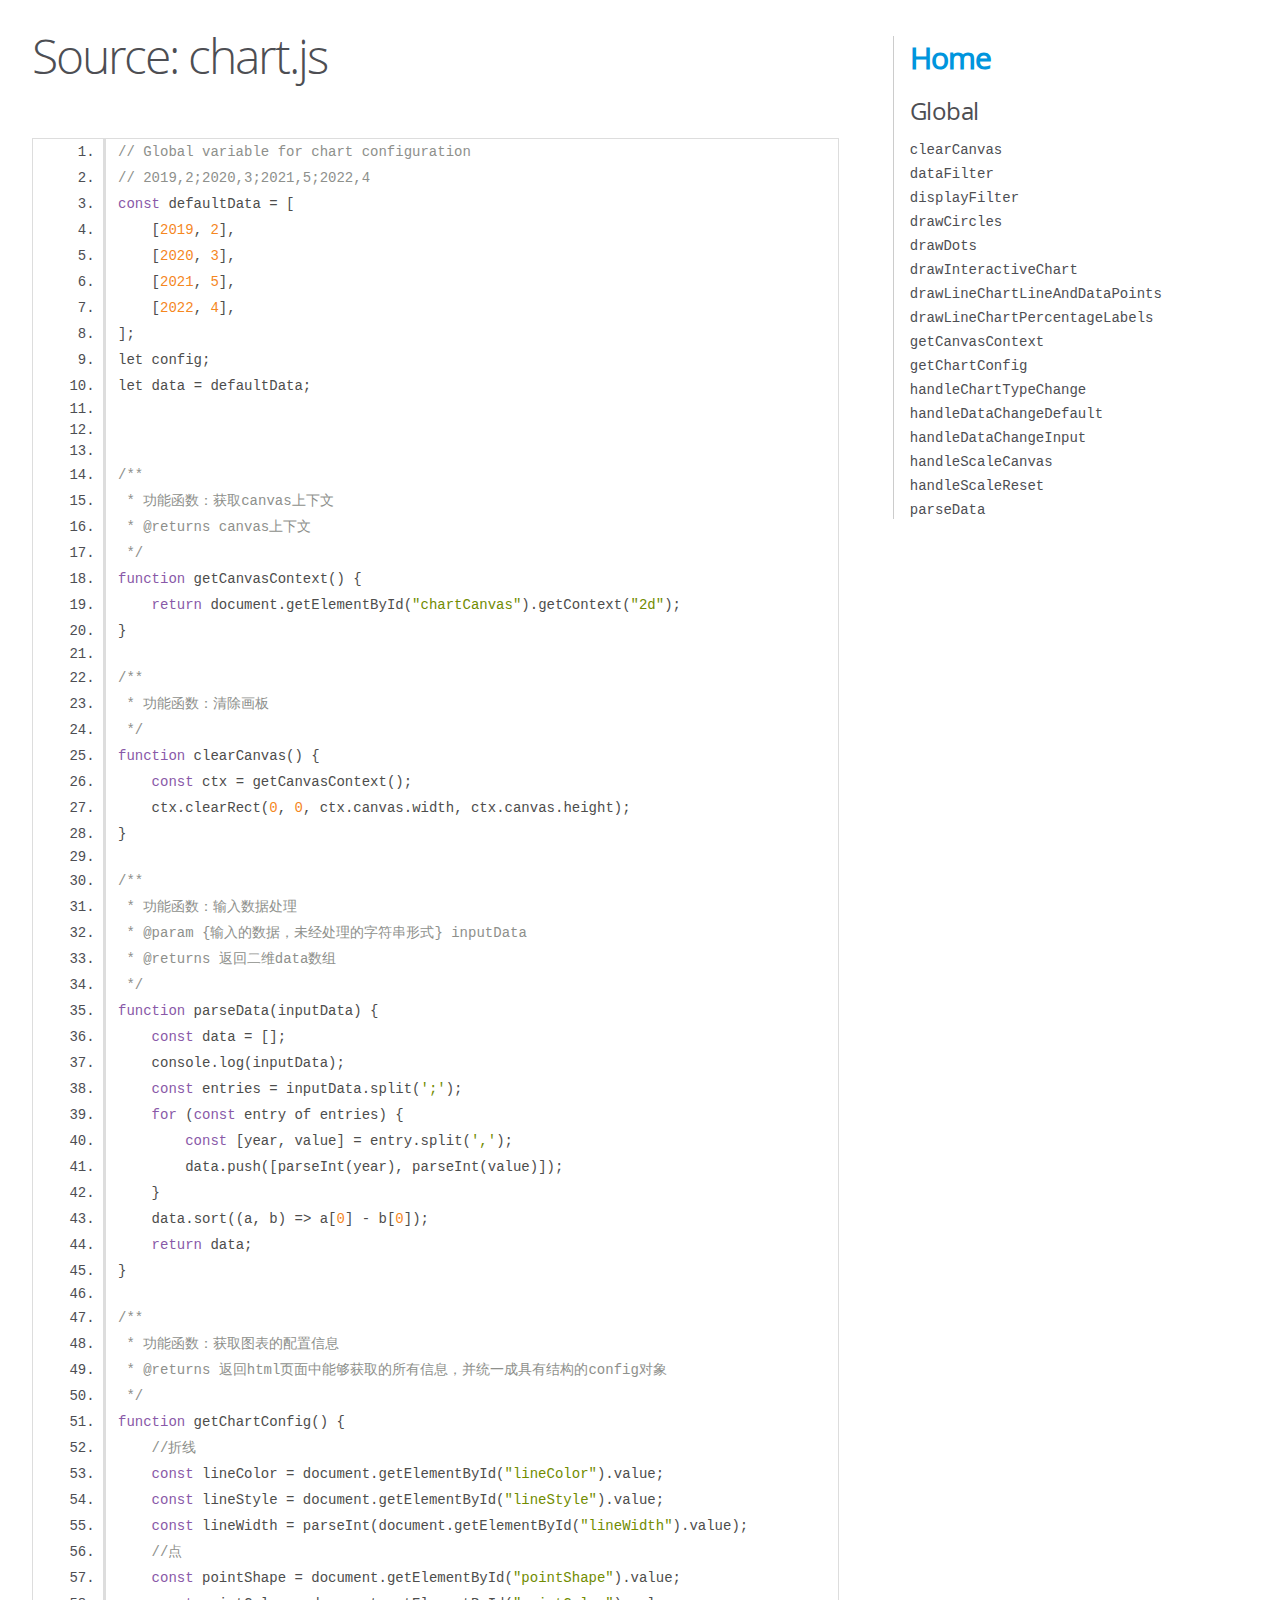
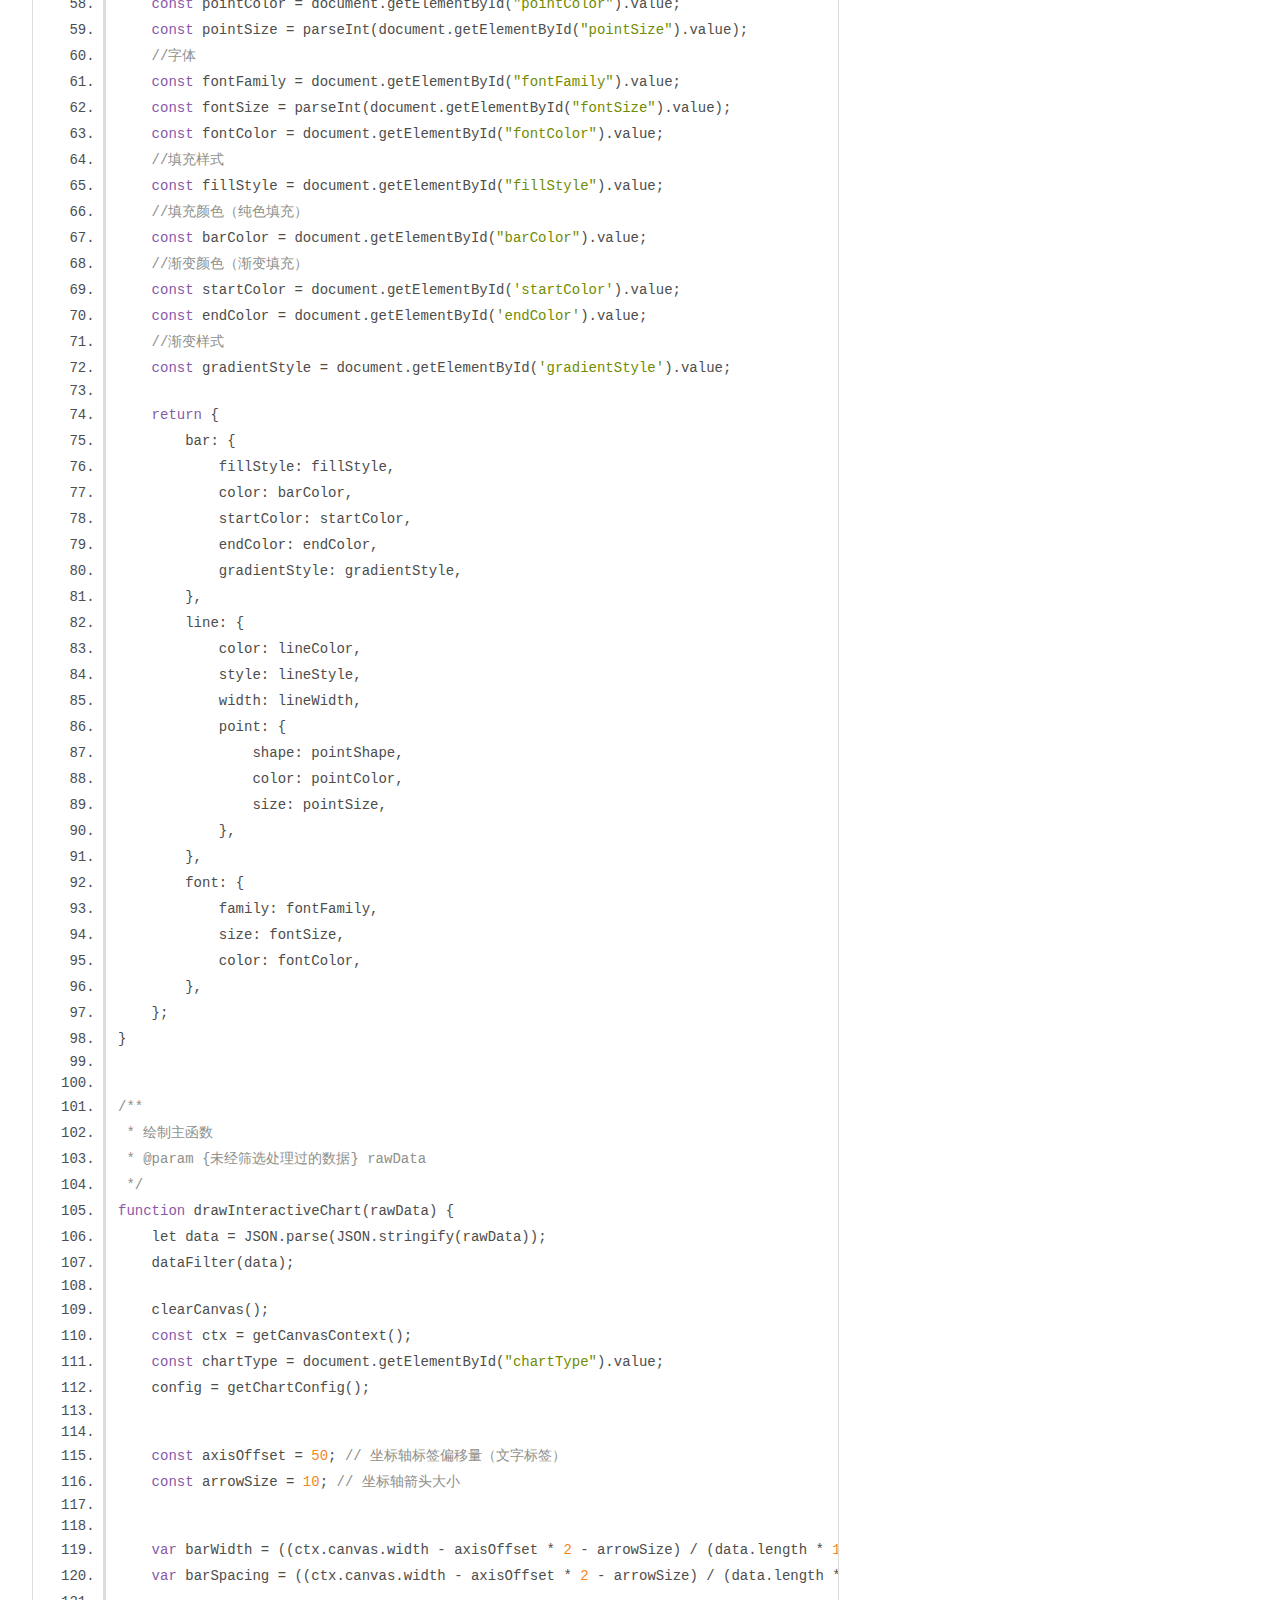
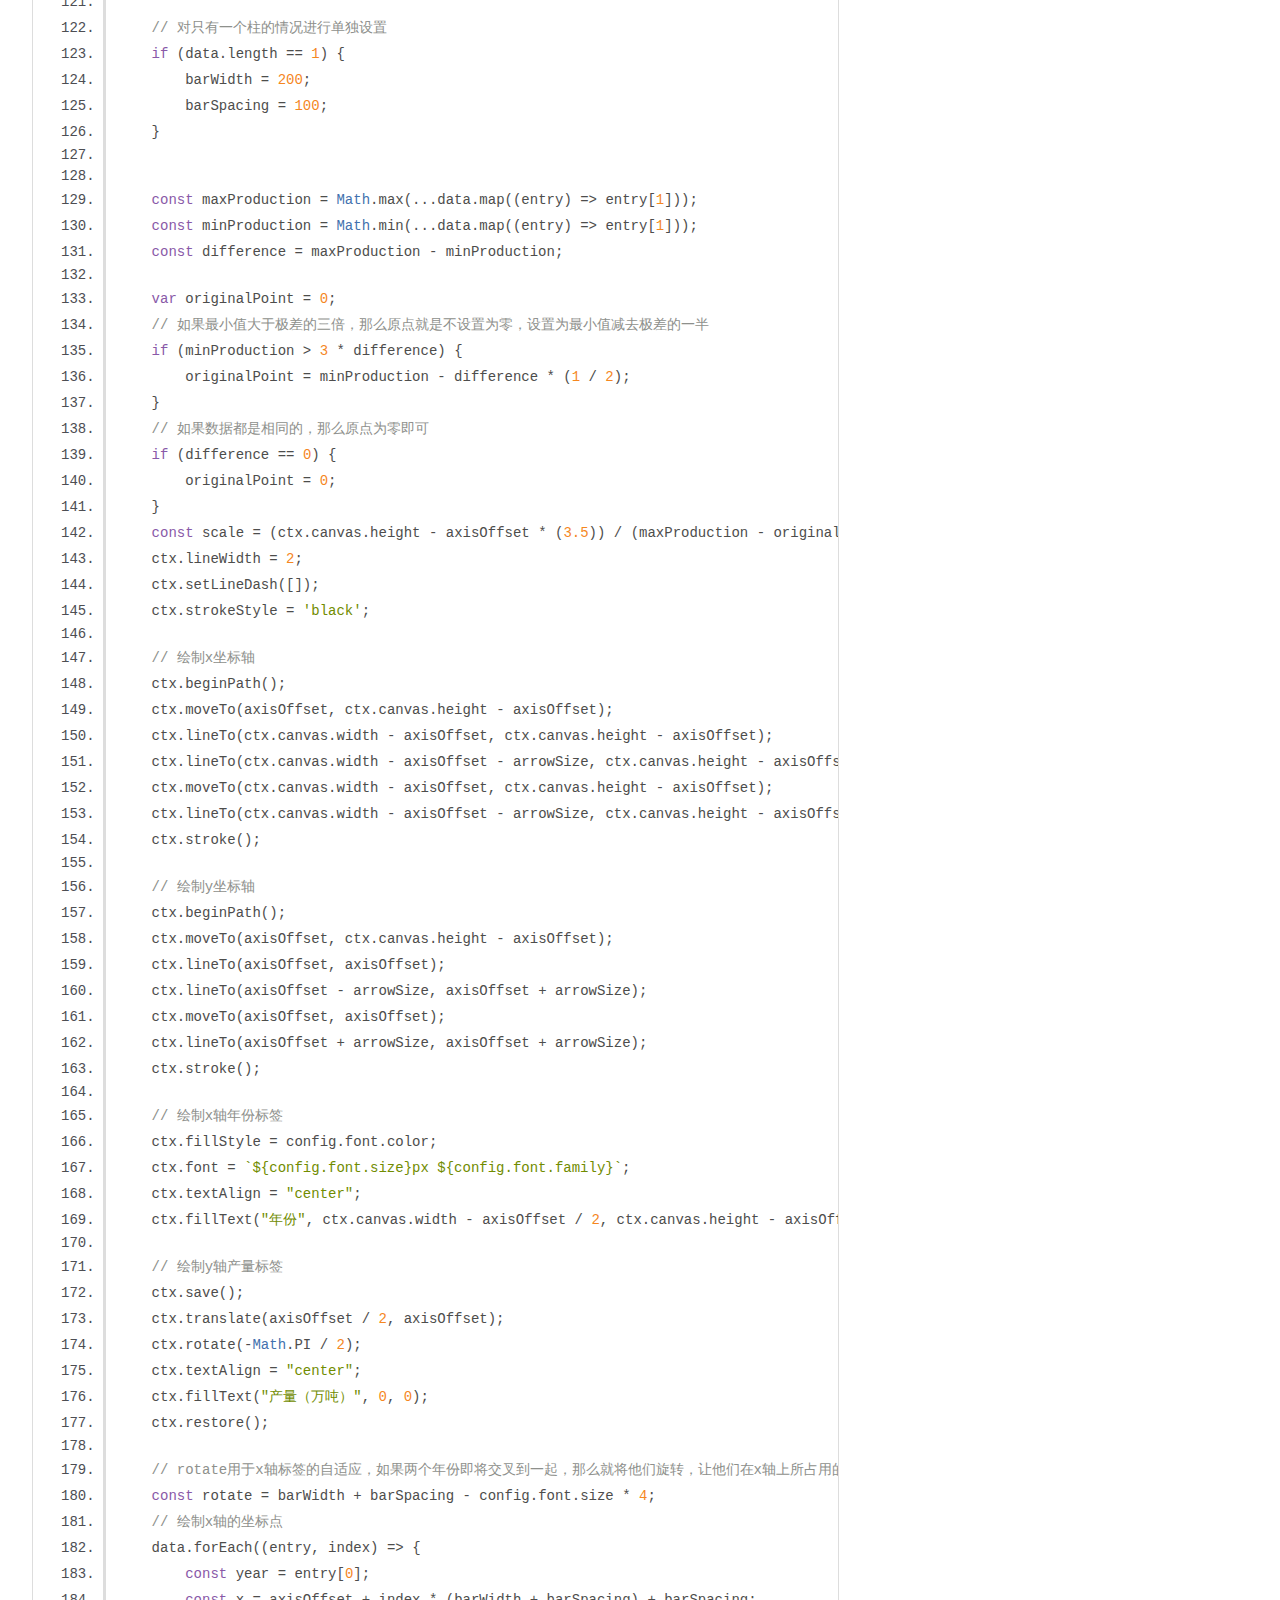
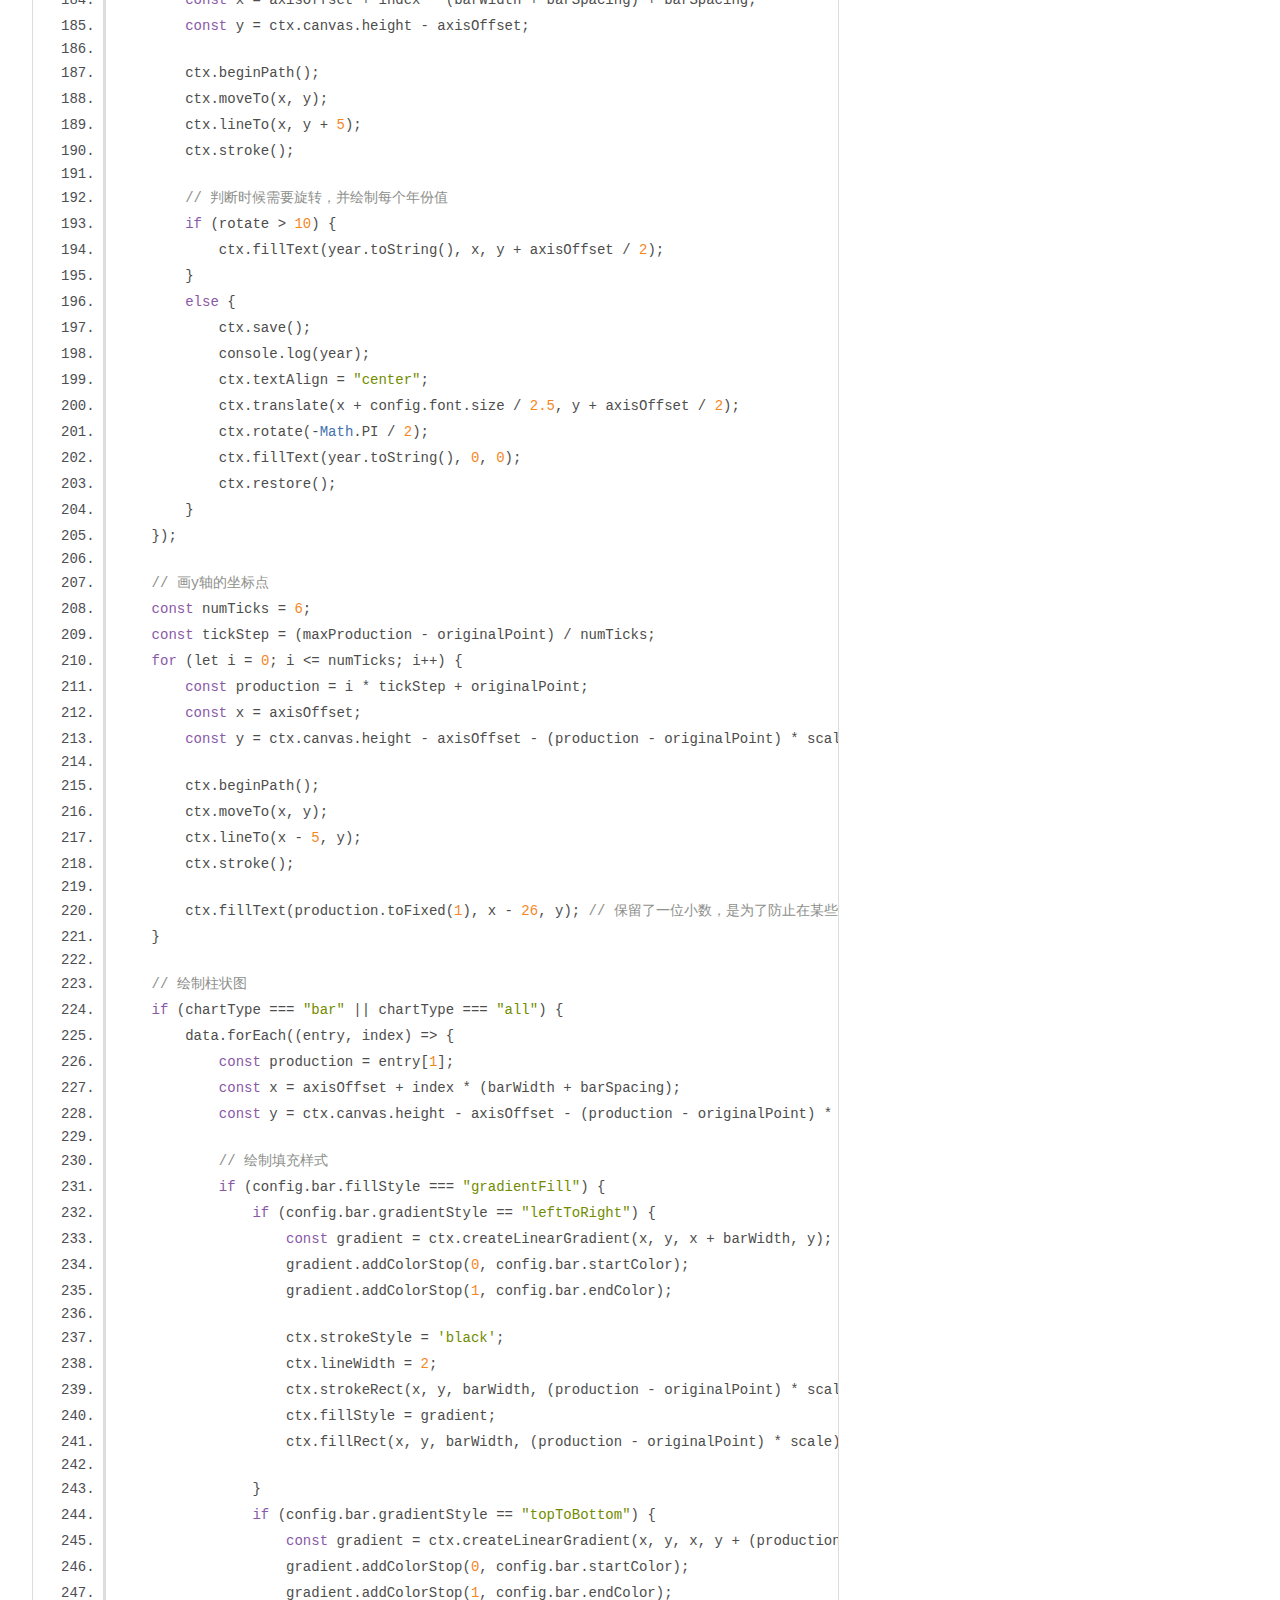
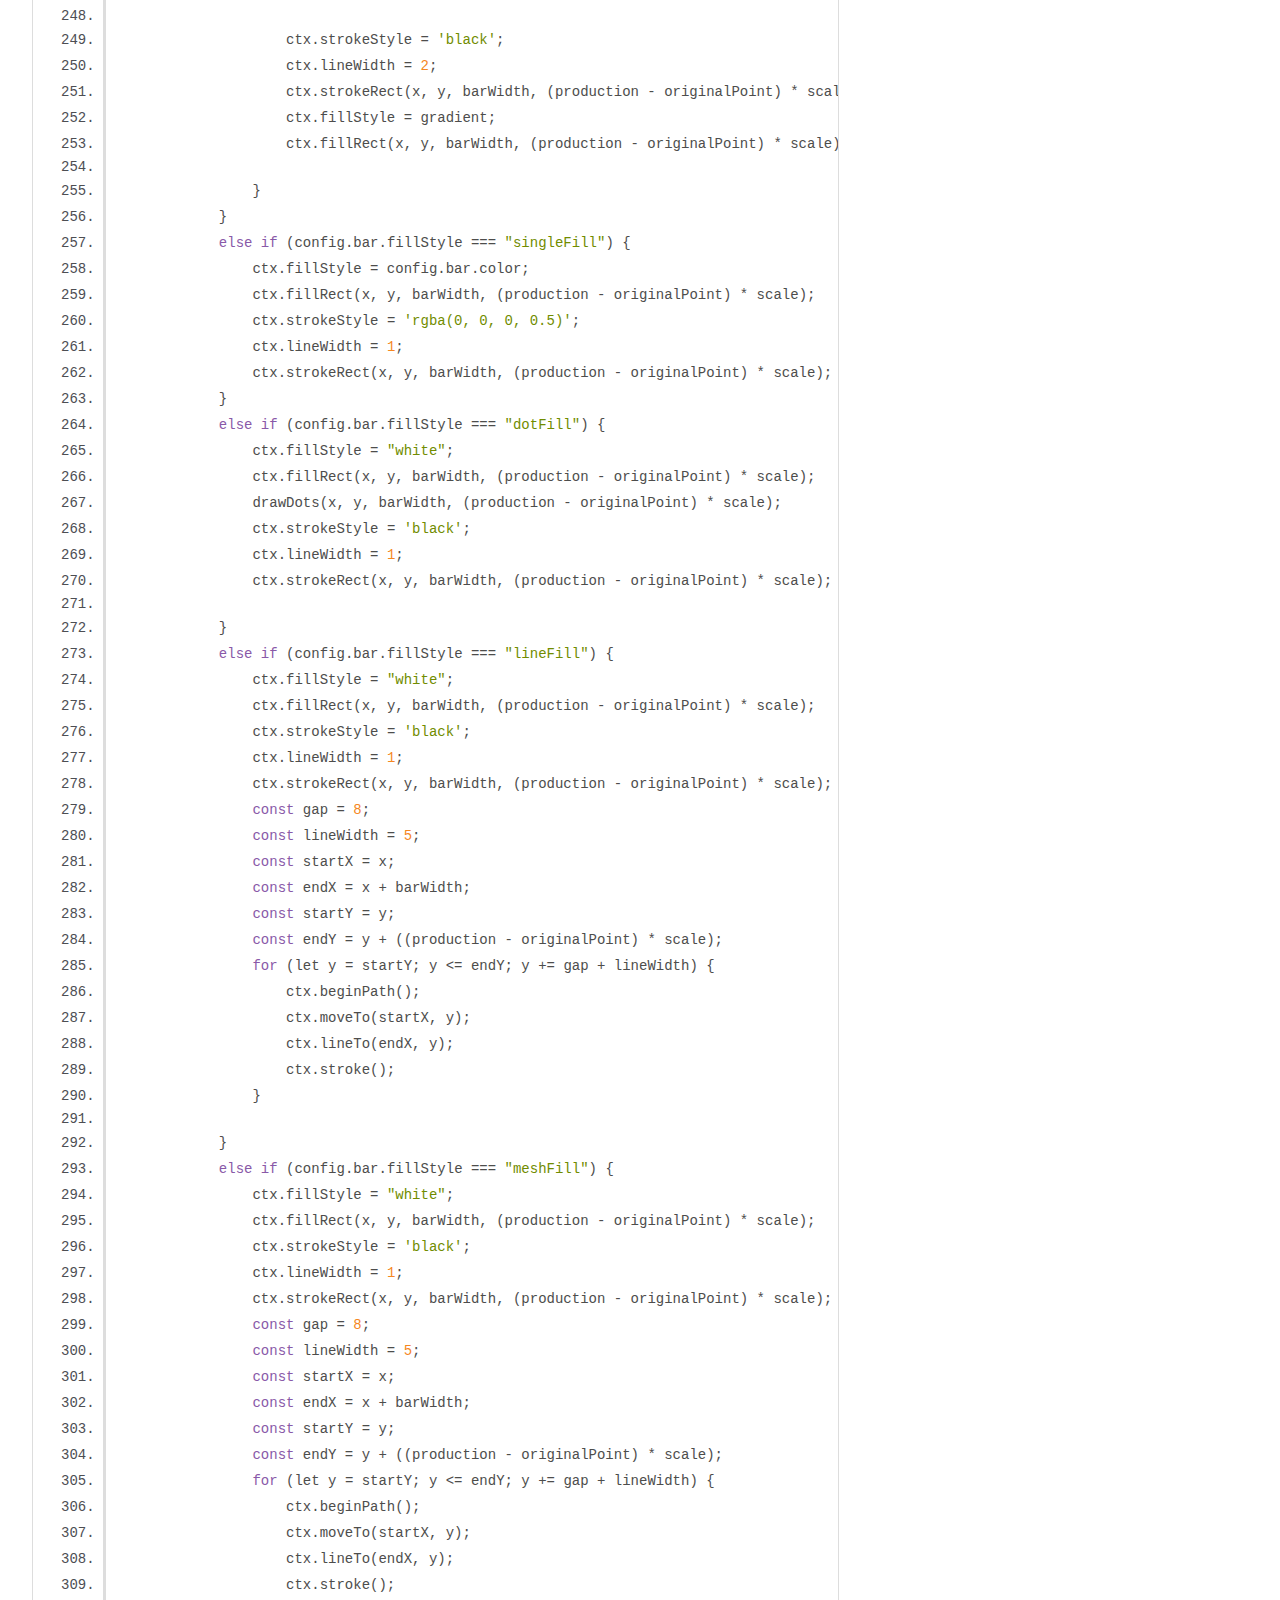
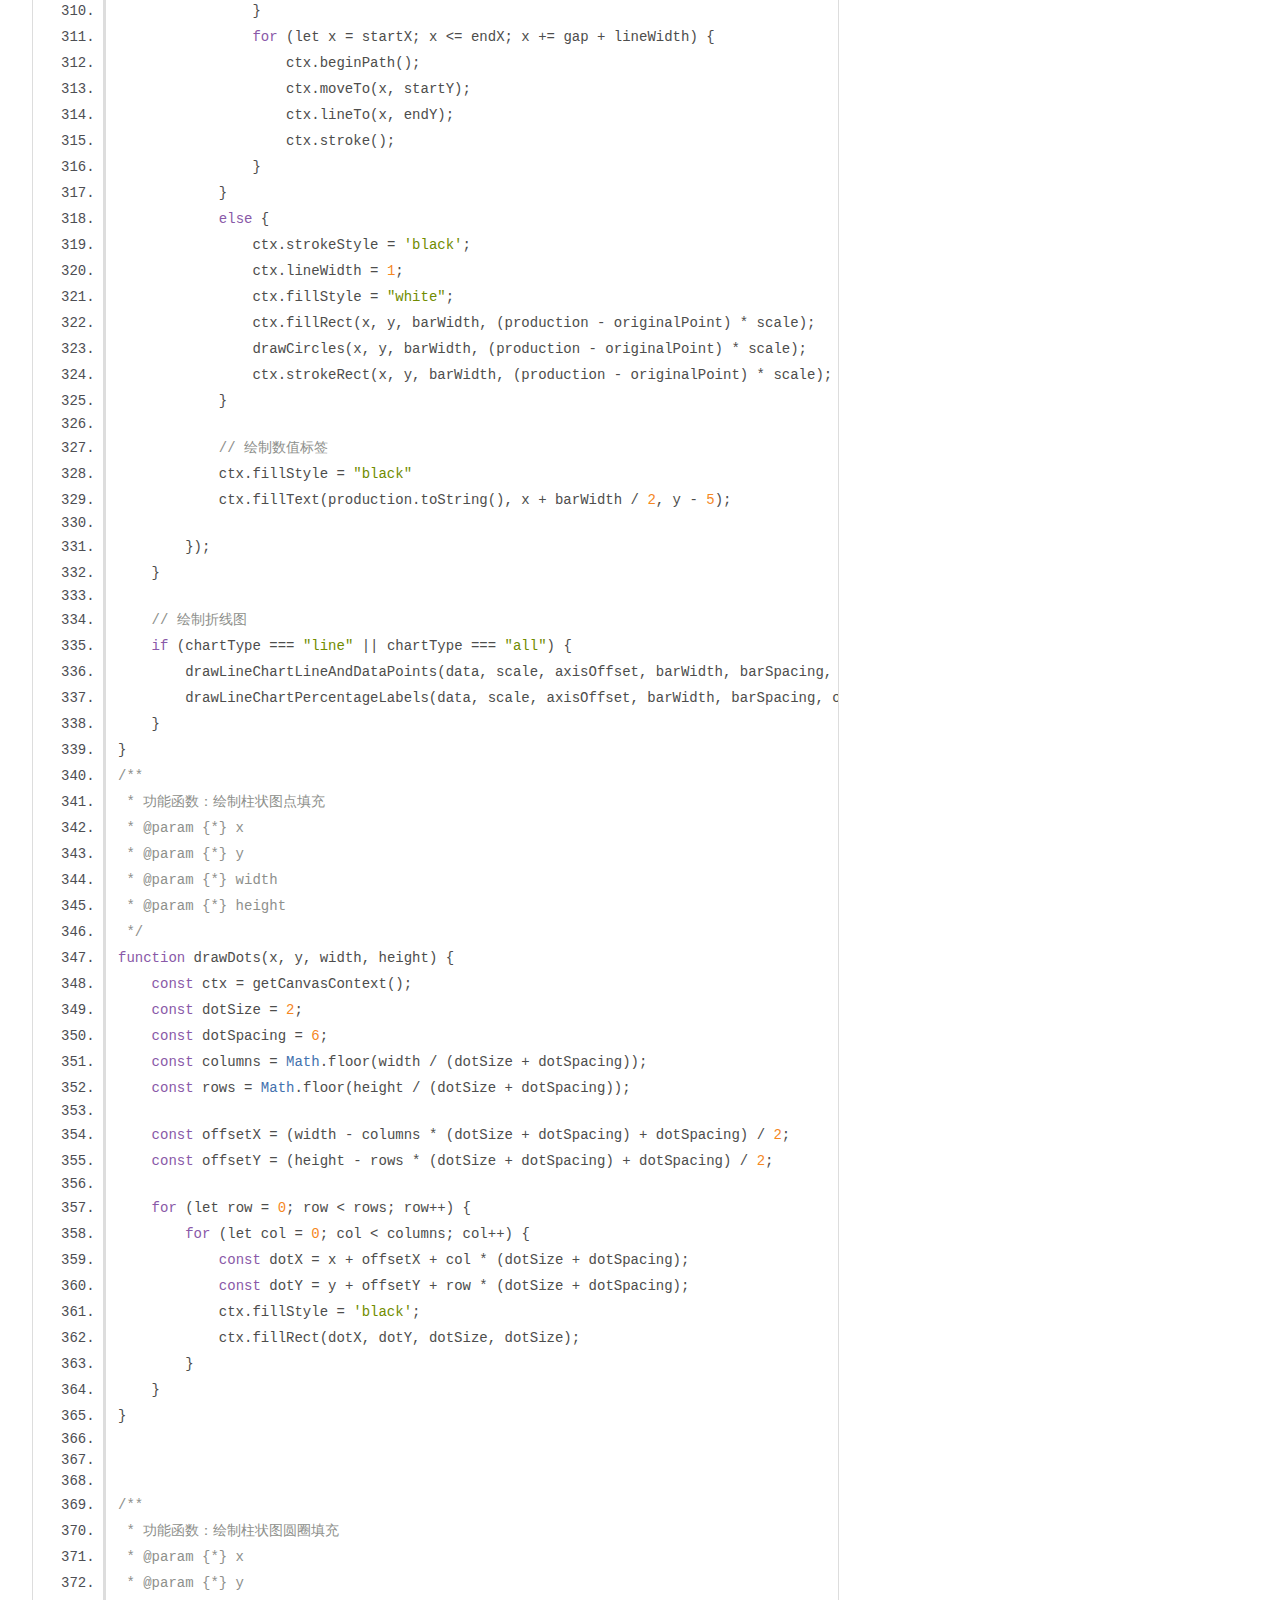
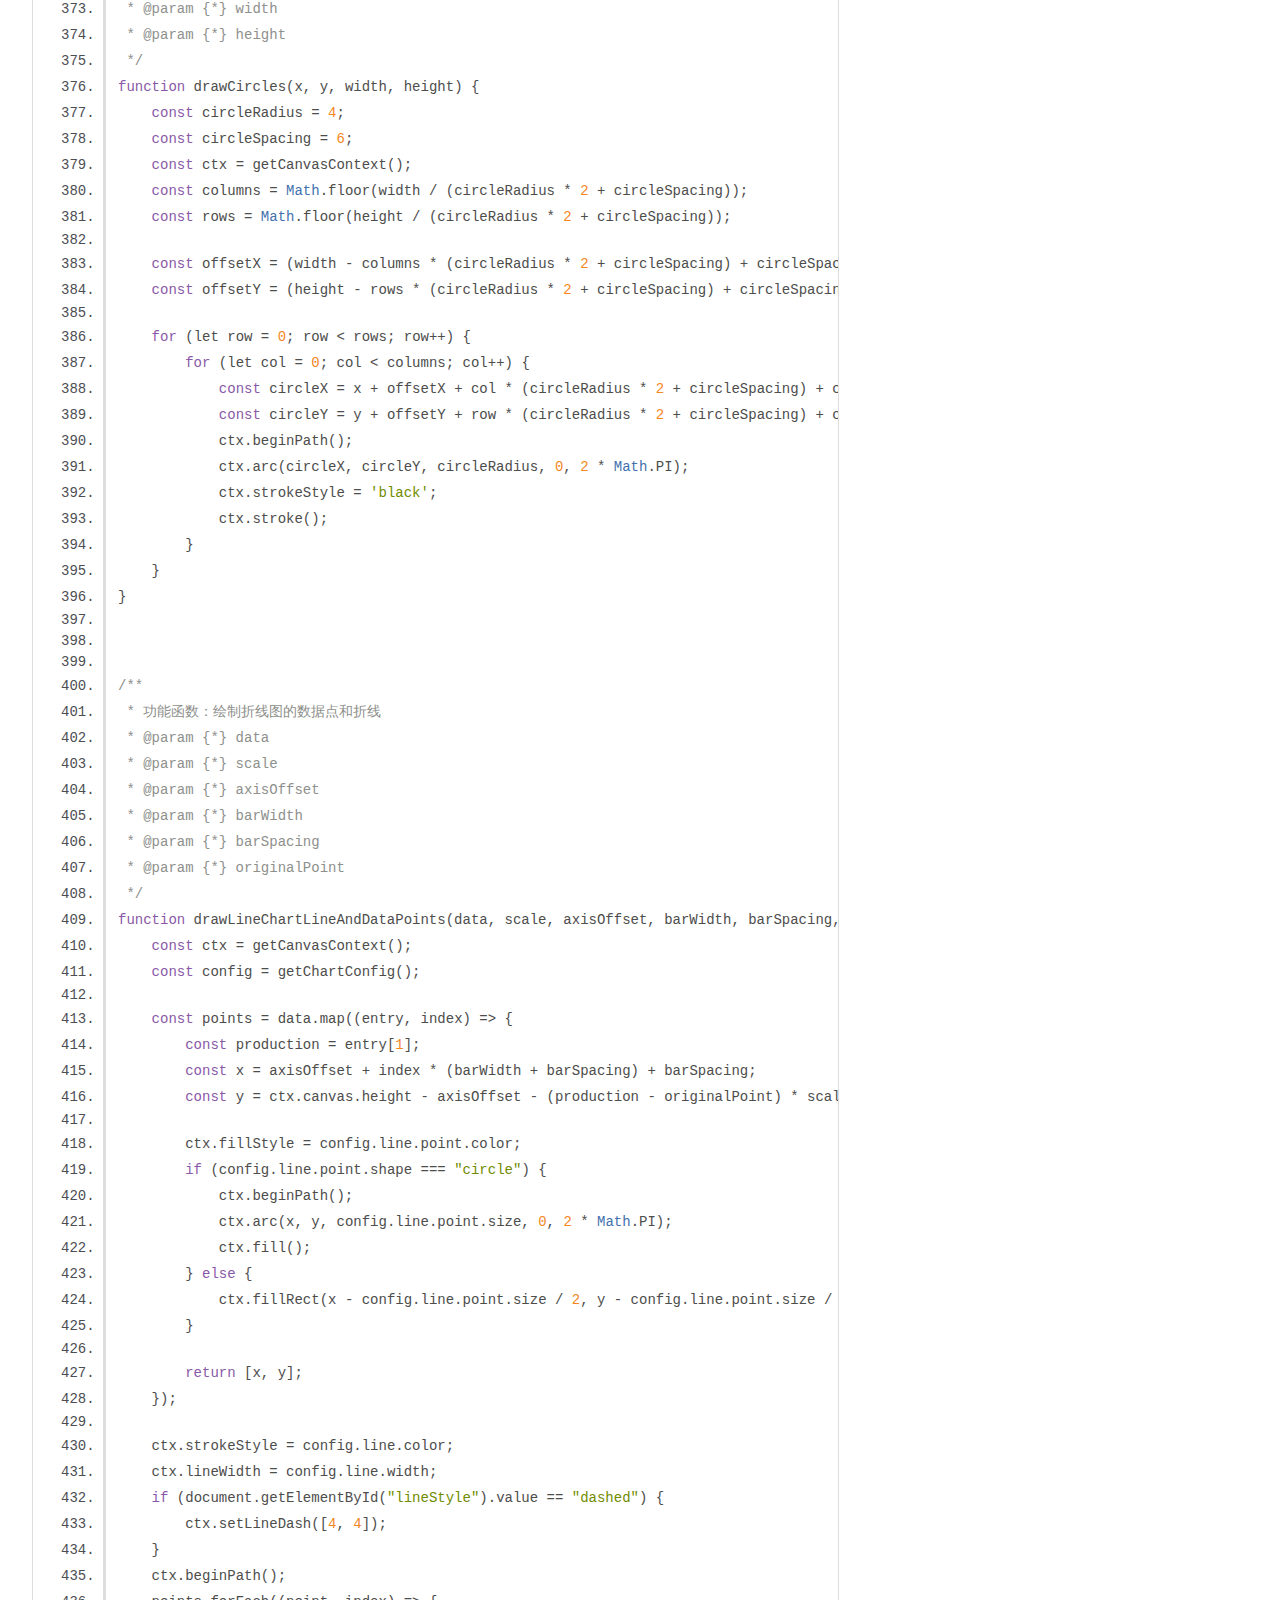
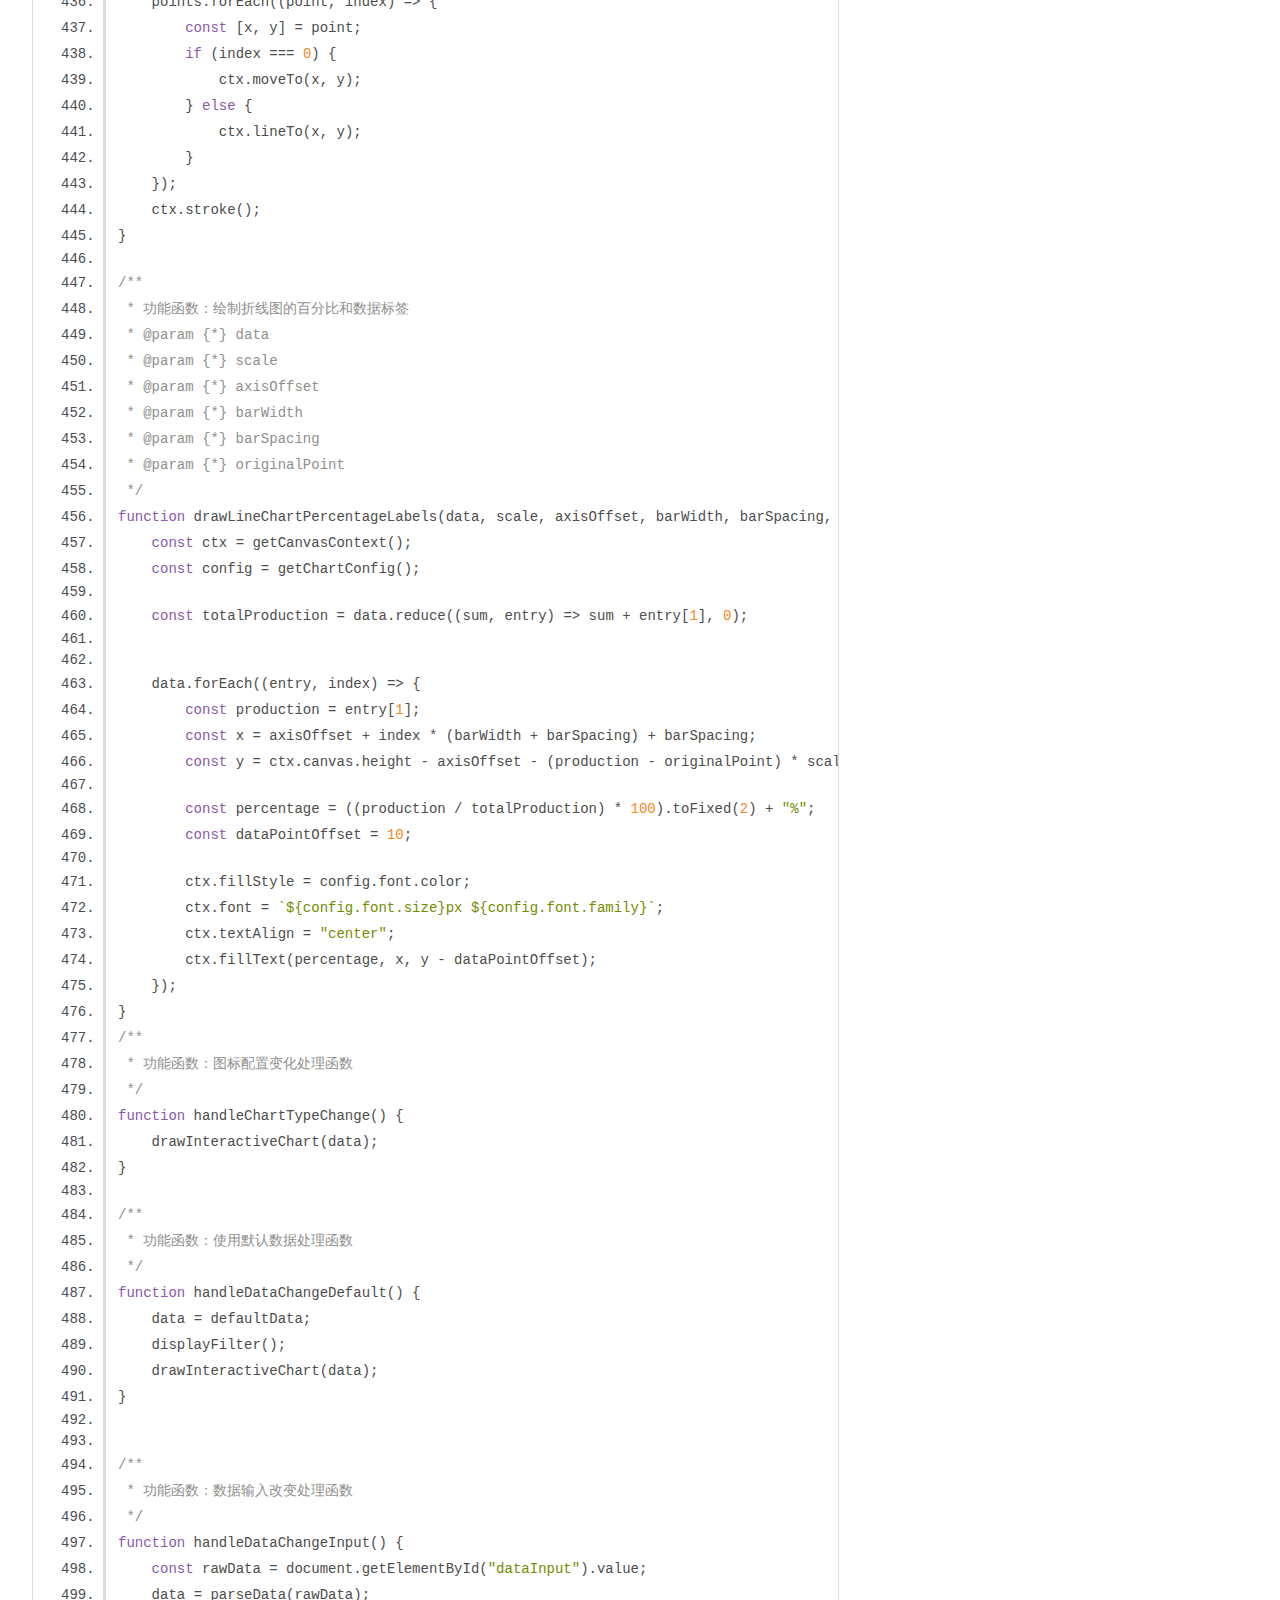
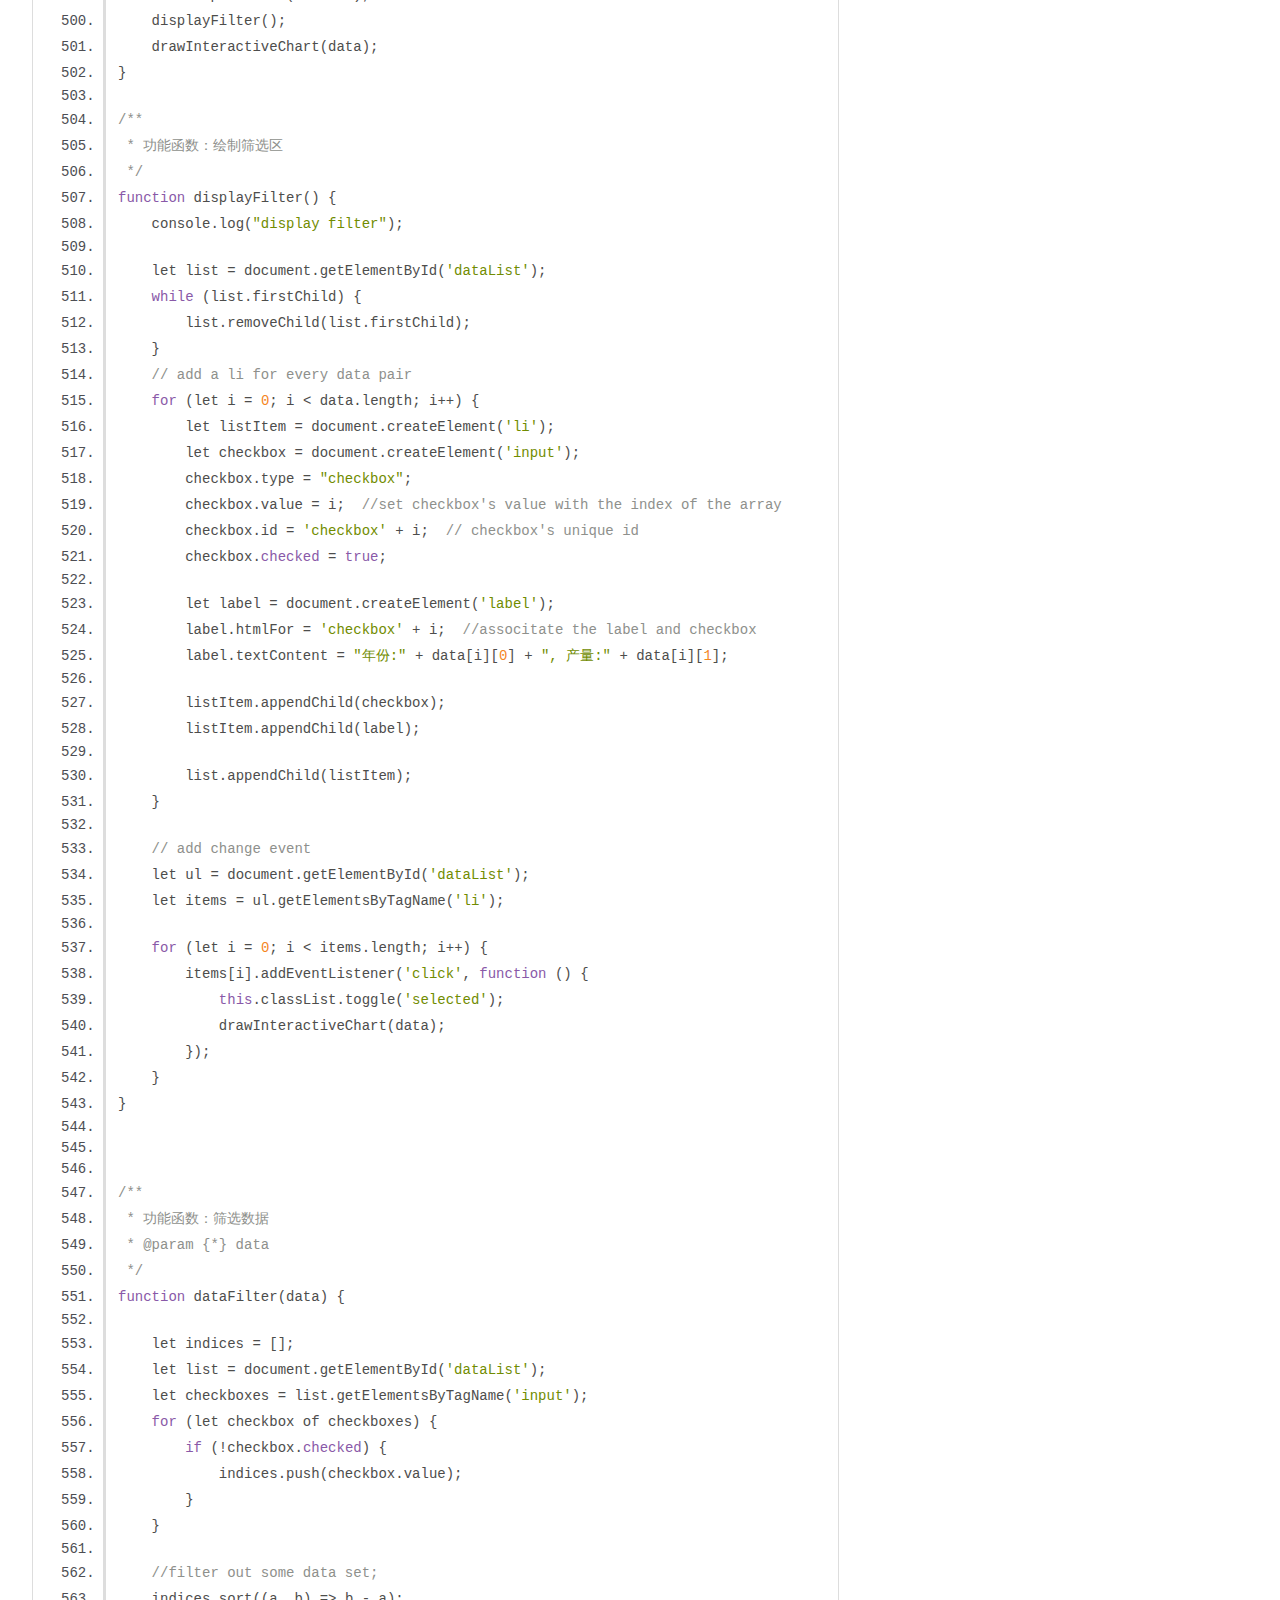
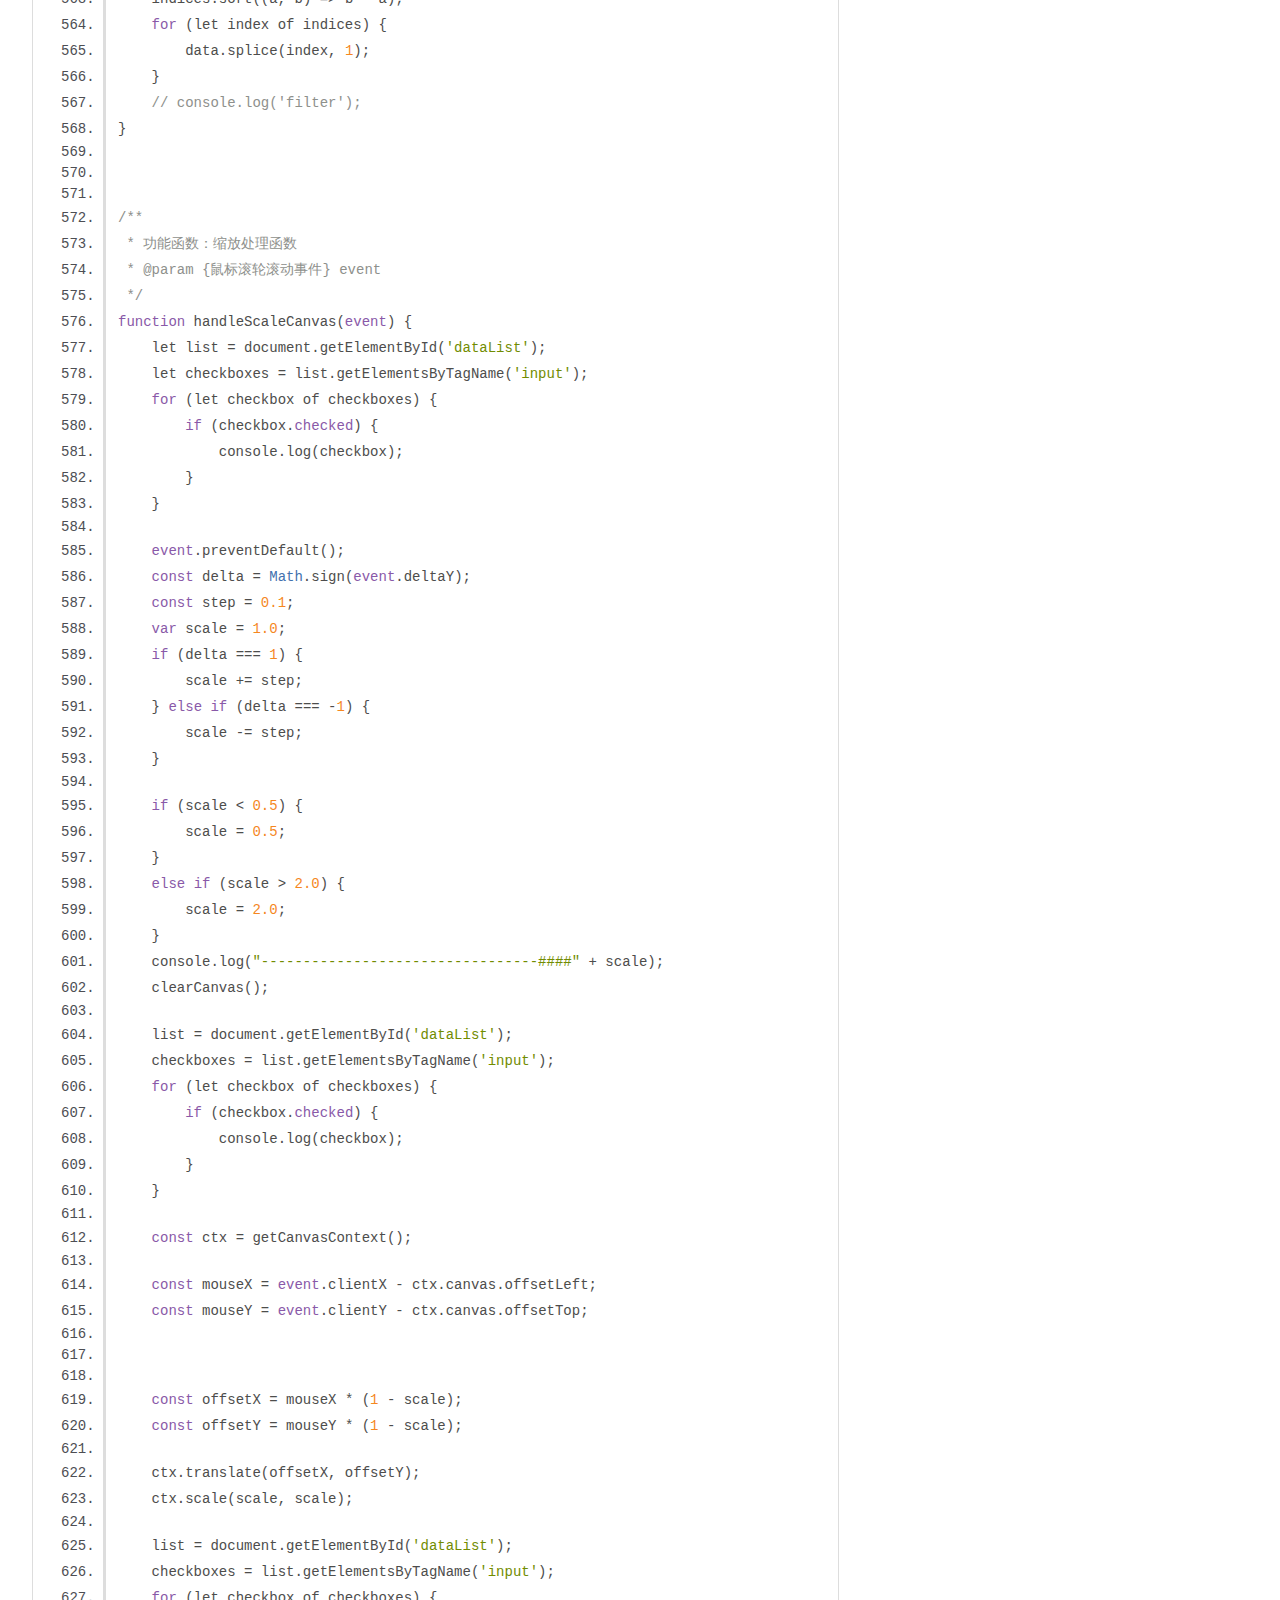
<file: src/out/chart.js.html>
<!DOCTYPE html>
<html lang="en">
<head>
    <meta charset="utf-8">
    <title>JSDoc: Source: chart.js</title>

    <script src="scripts/prettify/prettify.js"> </script>
    <script src="scripts/prettify/lang-css.js"> </script>
    <!--[if lt IE 9]>
      <script src="//html5shiv.googlecode.com/svn/trunk/html5.js"></script>
    <![endif]-->
    <link type="text/css" rel="stylesheet" href="styles/prettify-tomorrow.css">
    <link type="text/css" rel="stylesheet" href="styles/jsdoc-default.css">
</head>

<body>

<div id="main">

    <h1 class="page-title">Source: chart.js</h1>

    



    
    <section>
        <article>
            <pre class="prettyprint source linenums"><code>// Global variable for chart configuration
// 2019,2;2020,3;2021,5;2022,4
const defaultData = [
    [2019, 2],
    [2020, 3],
    [2021, 5],
    [2022, 4],
];
let config;
let data = defaultData;



/**
 * 功能函数：获取canvas上下文
 * @returns canvas上下文
 */
function getCanvasContext() {
    return document.getElementById("chartCanvas").getContext("2d");
}

/**
 * 功能函数：清除画板
 */
function clearCanvas() {
    const ctx = getCanvasContext();
    ctx.clearRect(0, 0, ctx.canvas.width, ctx.canvas.height);
}

/**
 * 功能函数：输入数据处理
 * @param {输入的数据，未经处理的字符串形式} inputData 
 * @returns 返回二维data数组
 */
function parseData(inputData) {
    const data = [];
    console.log(inputData);
    const entries = inputData.split(';');
    for (const entry of entries) {
        const [year, value] = entry.split(',');
        data.push([parseInt(year), parseInt(value)]);
    }
    data.sort((a, b) => a[0] - b[0]);
    return data;
}

/**
 * 功能函数：获取图表的配置信息
 * @returns 返回html页面中能够获取的所有信息，并统一成具有结构的config对象
 */
function getChartConfig() {
    //折线
    const lineColor = document.getElementById("lineColor").value;
    const lineStyle = document.getElementById("lineStyle").value;
    const lineWidth = parseInt(document.getElementById("lineWidth").value);
    //点
    const pointShape = document.getElementById("pointShape").value;
    const pointColor = document.getElementById("pointColor").value;
    const pointSize = parseInt(document.getElementById("pointSize").value);
    //字体
    const fontFamily = document.getElementById("fontFamily").value;
    const fontSize = parseInt(document.getElementById("fontSize").value);
    const fontColor = document.getElementById("fontColor").value;
    //填充样式
    const fillStyle = document.getElementById("fillStyle").value;
    //填充颜色（纯色填充）
    const barColor = document.getElementById("barColor").value;
    //渐变颜色（渐变填充）
    const startColor = document.getElementById('startColor').value;
    const endColor = document.getElementById('endColor').value;
    //渐变样式
    const gradientStyle = document.getElementById('gradientStyle').value;

    return {
        bar: {
            fillStyle: fillStyle,
            color: barColor,
            startColor: startColor,
            endColor: endColor,
            gradientStyle: gradientStyle,
        },
        line: {
            color: lineColor,
            style: lineStyle,
            width: lineWidth,
            point: {
                shape: pointShape,
                color: pointColor,
                size: pointSize,
            },
        },
        font: {
            family: fontFamily,
            size: fontSize,
            color: fontColor,
        },
    };
}


/**
 * 绘制主函数
 * @param {未经筛选处理过的数据} rawData 
 */
function drawInteractiveChart(rawData) {
    let data = JSON.parse(JSON.stringify(rawData));
    dataFilter(data);

    clearCanvas();
    const ctx = getCanvasContext();
    const chartType = document.getElementById("chartType").value; 
    config = getChartConfig();


    const axisOffset = 50; // 坐标轴标签偏移量（文字标签）
    const arrowSize = 10; // 坐标轴箭头大小


    var barWidth = ((ctx.canvas.width - axisOffset * 2 - arrowSize) / (data.length * 1.5)); 
    var barSpacing = ((ctx.canvas.width - axisOffset * 2 - arrowSize) / (data.length * 3)); 
    
    // 对只有一个柱的情况进行单独设置 
    if (data.length == 1) {
        barWidth = 200;
        barSpacing = 100;
    }


    const maxProduction = Math.max(...data.map((entry) => entry[1]));
    const minProduction = Math.min(...data.map((entry) => entry[1]));
    const difference = maxProduction - minProduction;

    var originalPoint = 0;
    // 如果最小值大于极差的三倍，那么原点就是不设置为零，设置为最小值减去极差的一半
    if (minProduction > 3 * difference) {
        originalPoint = minProduction - difference * (1 / 2);
    }
    // 如果数据都是相同的，那么原点为零即可
    if (difference == 0) {
        originalPoint = 0;
    }
    const scale = (ctx.canvas.height - axisOffset * (3.5)) / (maxProduction - originalPoint); 
    ctx.lineWidth = 2;
    ctx.setLineDash([]);
    ctx.strokeStyle = 'black';

    // 绘制x坐标轴
    ctx.beginPath();
    ctx.moveTo(axisOffset, ctx.canvas.height - axisOffset);
    ctx.lineTo(ctx.canvas.width - axisOffset, ctx.canvas.height - axisOffset);
    ctx.lineTo(ctx.canvas.width - axisOffset - arrowSize, ctx.canvas.height - axisOffset + arrowSize);
    ctx.moveTo(ctx.canvas.width - axisOffset, ctx.canvas.height - axisOffset);
    ctx.lineTo(ctx.canvas.width - axisOffset - arrowSize, ctx.canvas.height - axisOffset - arrowSize);
    ctx.stroke();

    // 绘制y坐标轴
    ctx.beginPath();
    ctx.moveTo(axisOffset, ctx.canvas.height - axisOffset);
    ctx.lineTo(axisOffset, axisOffset);
    ctx.lineTo(axisOffset - arrowSize, axisOffset + arrowSize);
    ctx.moveTo(axisOffset, axisOffset);
    ctx.lineTo(axisOffset + arrowSize, axisOffset + arrowSize);
    ctx.stroke();

    // 绘制x轴年份标签
    ctx.fillStyle = config.font.color;
    ctx.font = `${config.font.size}px ${config.font.family}`;
    ctx.textAlign = "center";
    ctx.fillText("年份", ctx.canvas.width - axisOffset / 2, ctx.canvas.height - axisOffset / 2);

    // 绘制y轴产量标签
    ctx.save();
    ctx.translate(axisOffset / 2, axisOffset);
    ctx.rotate(-Math.PI / 2);
    ctx.textAlign = "center";
    ctx.fillText("产量（万吨）", 0, 0);
    ctx.restore();

    // rotate用于x轴标签的自适应，如果两个年份即将交叉到一起，那么就将他们旋转，让他们在x轴上所占用的空间减小
    const rotate = barWidth + barSpacing - config.font.size * 4;
    // 绘制x轴的坐标点
    data.forEach((entry, index) => {
        const year = entry[0];
        const x = axisOffset + index * (barWidth + barSpacing) + barSpacing;
        const y = ctx.canvas.height - axisOffset;

        ctx.beginPath();
        ctx.moveTo(x, y);
        ctx.lineTo(x, y + 5);
        ctx.stroke();

        // 判断时候需要旋转，并绘制每个年份值
        if (rotate > 10) {
            ctx.fillText(year.toString(), x, y + axisOffset / 2);
        }
        else {
            ctx.save();
            console.log(year);
            ctx.textAlign = "center";
            ctx.translate(x + config.font.size / 2.5, y + axisOffset / 2);
            ctx.rotate(-Math.PI / 2);
            ctx.fillText(year.toString(), 0, 0);
            ctx.restore();
        }
    });

    // 画y轴的坐标点
    const numTicks = 6; 
    const tickStep = (maxProduction - originalPoint) / numTicks;
    for (let i = 0; i &lt;= numTicks; i++) {
        const production = i * tickStep + originalPoint;
        const x = axisOffset;
        const y = ctx.canvas.height - axisOffset - (production - originalPoint) * scale;

        ctx.beginPath();
        ctx.moveTo(x, y);
        ctx.lineTo(x - 5, y);
        ctx.stroke();

        ctx.fillText(production.toFixed(1), x - 26, y); // 保留了一位小数，是为了防止在某些情况下出现相同的标签
    }

    // 绘制柱状图 
    if (chartType === "bar" || chartType === "all") {
        data.forEach((entry, index) => {
            const production = entry[1];
            const x = axisOffset + index * (barWidth + barSpacing);
            const y = ctx.canvas.height - axisOffset - (production - originalPoint) * scale;

            // 绘制填充样式
            if (config.bar.fillStyle === "gradientFill") {
                if (config.bar.gradientStyle == "leftToRight") {
                    const gradient = ctx.createLinearGradient(x, y, x + barWidth, y);
                    gradient.addColorStop(0, config.bar.startColor);    
                    gradient.addColorStop(1, config.bar.endColor);

                    ctx.strokeStyle = 'black'; 
                    ctx.lineWidth = 2; 
                    ctx.strokeRect(x, y, barWidth, (production - originalPoint) * scale);
                    ctx.fillStyle = gradient;
                    ctx.fillRect(x, y, barWidth, (production - originalPoint) * scale);

                }
                if (config.bar.gradientStyle == "topToBottom") {
                    const gradient = ctx.createLinearGradient(x, y, x, y + (production - originalPoint) * scale);
                    gradient.addColorStop(0, config.bar.startColor);
                    gradient.addColorStop(1, config.bar.endColor);

                    ctx.strokeStyle = 'black'; 
                    ctx.lineWidth = 2; 
                    ctx.strokeRect(x, y, barWidth, (production - originalPoint) * scale);
                    ctx.fillStyle = gradient;
                    ctx.fillRect(x, y, barWidth, (production - originalPoint) * scale);

                }
            }
            else if (config.bar.fillStyle === "singleFill") {
                ctx.fillStyle = config.bar.color;
                ctx.fillRect(x, y, barWidth, (production - originalPoint) * scale);
                ctx.strokeStyle = 'rgba(0, 0, 0, 0.5)';
                ctx.lineWidth = 1; 
                ctx.strokeRect(x, y, barWidth, (production - originalPoint) * scale);
            }
            else if (config.bar.fillStyle === "dotFill") {
                ctx.fillStyle = "white";
                ctx.fillRect(x, y, barWidth, (production - originalPoint) * scale);
                drawDots(x, y, barWidth, (production - originalPoint) * scale);    
                ctx.strokeStyle = 'black'; 
                ctx.lineWidth = 1; 
                ctx.strokeRect(x, y, barWidth, (production - originalPoint) * scale);

            }
            else if (config.bar.fillStyle === "lineFill") {
                ctx.fillStyle = "white";
                ctx.fillRect(x, y, barWidth, (production - originalPoint) * scale);
                ctx.strokeStyle = 'black'; 
                ctx.lineWidth = 1; 
                ctx.strokeRect(x, y, barWidth, (production - originalPoint) * scale);
                const gap = 8; 
                const lineWidth = 5; 
                const startX = x; 
                const endX = x + barWidth; 
                const startY = y; 
                const endY = y + ((production - originalPoint) * scale); 
                for (let y = startY; y &lt;= endY; y += gap + lineWidth) {
                    ctx.beginPath();
                    ctx.moveTo(startX, y);
                    ctx.lineTo(endX, y);
                    ctx.stroke();
                }

            }
            else if (config.bar.fillStyle === "meshFill") {
                ctx.fillStyle = "white";
                ctx.fillRect(x, y, barWidth, (production - originalPoint) * scale);
                ctx.strokeStyle = 'black'; 
                ctx.lineWidth = 1; 
                ctx.strokeRect(x, y, barWidth, (production - originalPoint) * scale);
                const gap = 8; 
                const lineWidth = 5; 
                const startX = x; 
                const endX = x + barWidth; 
                const startY = y; 
                const endY = y + ((production - originalPoint) * scale); 
                for (let y = startY; y &lt;= endY; y += gap + lineWidth) {
                    ctx.beginPath();
                    ctx.moveTo(startX, y);
                    ctx.lineTo(endX, y);
                    ctx.stroke();
                }
                for (let x = startX; x &lt;= endX; x += gap + lineWidth) {
                    ctx.beginPath();
                    ctx.moveTo(x, startY);
                    ctx.lineTo(x, endY);
                    ctx.stroke();
                }
            }
            else {
                ctx.strokeStyle = 'black'; 
                ctx.lineWidth = 1; 
                ctx.fillStyle = "white";
                ctx.fillRect(x, y, barWidth, (production - originalPoint) * scale);
                drawCircles(x, y, barWidth, (production - originalPoint) * scale);
                ctx.strokeRect(x, y, barWidth, (production - originalPoint) * scale);
            }

            // 绘制数值标签
            ctx.fillStyle = "black"
            ctx.fillText(production.toString(), x + barWidth / 2, y - 5);

        });
    }

    // 绘制折线图
    if (chartType === "line" || chartType === "all") {
        drawLineChartLineAndDataPoints(data, scale, axisOffset, barWidth, barSpacing, originalPoint);
        drawLineChartPercentageLabels(data, scale, axisOffset, barWidth, barSpacing, originalPoint);
    }
}
/**
 * 功能函数：绘制柱状图点填充
 * @param {*} x 
 * @param {*} y 
 * @param {*} width 
 * @param {*} height 
 */
function drawDots(x, y, width, height) {
    const ctx = getCanvasContext();
    const dotSize = 2; 
    const dotSpacing = 6; 
    const columns = Math.floor(width / (dotSize + dotSpacing));
    const rows = Math.floor(height / (dotSize + dotSpacing));

    const offsetX = (width - columns * (dotSize + dotSpacing) + dotSpacing) / 2;
    const offsetY = (height - rows * (dotSize + dotSpacing) + dotSpacing) / 2;

    for (let row = 0; row &lt; rows; row++) {
        for (let col = 0; col &lt; columns; col++) {
            const dotX = x + offsetX + col * (dotSize + dotSpacing);
            const dotY = y + offsetY + row * (dotSize + dotSpacing);
            ctx.fillStyle = 'black'; 
            ctx.fillRect(dotX, dotY, dotSize, dotSize);
        }
    }
}



/**
 * 功能函数：绘制柱状图圆圈填充
 * @param {*} x 
 * @param {*} y 
 * @param {*} width 
 * @param {*} height 
 */
function drawCircles(x, y, width, height) {
    const circleRadius = 4;
    const circleSpacing = 6;
    const ctx = getCanvasContext();
    const columns = Math.floor(width / (circleRadius * 2 + circleSpacing));
    const rows = Math.floor(height / (circleRadius * 2 + circleSpacing));

    const offsetX = (width - columns * (circleRadius * 2 + circleSpacing) + circleSpacing) / 2;
    const offsetY = (height - rows * (circleRadius * 2 + circleSpacing) + circleSpacing) / 2;

    for (let row = 0; row &lt; rows; row++) {
        for (let col = 0; col &lt; columns; col++) {
            const circleX = x + offsetX + col * (circleRadius * 2 + circleSpacing) + circleRadius;
            const circleY = y + offsetY + row * (circleRadius * 2 + circleSpacing) + circleRadius;
            ctx.beginPath();
            ctx.arc(circleX, circleY, circleRadius, 0, 2 * Math.PI);
            ctx.strokeStyle = 'black';
            ctx.stroke();
        }
    }
}



/**
 * 功能函数：绘制折线图的数据点和折线
 * @param {*} data 
 * @param {*} scale 
 * @param {*} axisOffset 
 * @param {*} barWidth 
 * @param {*} barSpacing 
 * @param {*} originalPoint 
 */
function drawLineChartLineAndDataPoints(data, scale, axisOffset, barWidth, barSpacing, originalPoint) {
    const ctx = getCanvasContext();
    const config = getChartConfig();

    const points = data.map((entry, index) => {
        const production = entry[1];
        const x = axisOffset + index * (barWidth + barSpacing) + barSpacing;
        const y = ctx.canvas.height - axisOffset - (production - originalPoint) * scale - config.font.size * 2;

        ctx.fillStyle = config.line.point.color;
        if (config.line.point.shape === "circle") {
            ctx.beginPath();
            ctx.arc(x, y, config.line.point.size, 0, 2 * Math.PI);
            ctx.fill();
        } else {
            ctx.fillRect(x - config.line.point.size / 2, y - config.line.point.size / 2, config.line.point.size, config.line.point.size);
        }

        return [x, y];
    });

    ctx.strokeStyle = config.line.color;
    ctx.lineWidth = config.line.width;
    if (document.getElementById("lineStyle").value == "dashed") {
        ctx.setLineDash([4, 4]);
    }
    ctx.beginPath();
    points.forEach((point, index) => {
        const [x, y] = point;
        if (index === 0) {
            ctx.moveTo(x, y);
        } else {
            ctx.lineTo(x, y);
        }
    });
    ctx.stroke();
}

/**
 * 功能函数：绘制折线图的百分比和数据标签
 * @param {*} data 
 * @param {*} scale 
 * @param {*} axisOffset 
 * @param {*} barWidth 
 * @param {*} barSpacing 
 * @param {*} originalPoint 
 */
function drawLineChartPercentageLabels(data, scale, axisOffset, barWidth, barSpacing, originalPoint) {
    const ctx = getCanvasContext();
    const config = getChartConfig();

    const totalProduction = data.reduce((sum, entry) => sum + entry[1], 0);


    data.forEach((entry, index) => {
        const production = entry[1];
        const x = axisOffset + index * (barWidth + barSpacing) + barSpacing;
        const y = ctx.canvas.height - axisOffset - (production - originalPoint) * scale - config.font.size * 2.5;

        const percentage = ((production / totalProduction) * 100).toFixed(2) + "%";
        const dataPointOffset = 10; 

        ctx.fillStyle = config.font.color;
        ctx.font = `${config.font.size}px ${config.font.family}`;
        ctx.textAlign = "center";
        ctx.fillText(percentage, x, y - dataPointOffset);
    });
}
/**
 * 功能函数：图标配置变化处理函数
 */
function handleChartTypeChange() {
    drawInteractiveChart(data);
}

/**
 * 功能函数：使用默认数据处理函数
 */
function handleDataChangeDefault() {
    data = defaultData;
    displayFilter();
    drawInteractiveChart(data);
}


/**
 * 功能函数：数据输入改变处理函数
 */
function handleDataChangeInput() {
    const rawData = document.getElementById("dataInput").value;
    data = parseData(rawData);
    displayFilter();
    drawInteractiveChart(data);
}

/**
 * 功能函数：绘制筛选区
 */
function displayFilter() {
    console.log("display filter");

    let list = document.getElementById('dataList');
    while (list.firstChild) {
        list.removeChild(list.firstChild);
    }
    // add a li for every data pair
    for (let i = 0; i &lt; data.length; i++) {
        let listItem = document.createElement('li');
        let checkbox = document.createElement('input');
        checkbox.type = "checkbox";
        checkbox.value = i;  //set checkbox's value with the index of the array
        checkbox.id = 'checkbox' + i;  // checkbox's unique id
        checkbox.checked = true;

        let label = document.createElement('label');
        label.htmlFor = 'checkbox' + i;  //associtate the label and checkbox
        label.textContent = "年份:" + data[i][0] + ", 产量:" + data[i][1];

        listItem.appendChild(checkbox);
        listItem.appendChild(label);

        list.appendChild(listItem);
    }

    // add change event
    let ul = document.getElementById('dataList');
    let items = ul.getElementsByTagName('li');

    for (let i = 0; i &lt; items.length; i++) {
        items[i].addEventListener('click', function () {
            this.classList.toggle('selected');
            drawInteractiveChart(data);
        });
    }
}



/**
 * 功能函数：筛选数据
 * @param {*} data 
 */
function dataFilter(data) {

    let indices = [];
    let list = document.getElementById('dataList');
    let checkboxes = list.getElementsByTagName('input');
    for (let checkbox of checkboxes) {
        if (!checkbox.checked) {
            indices.push(checkbox.value);
        }
    }

    //filter out some data set;
    indices.sort((a, b) => b - a);
    for (let index of indices) {
        data.splice(index, 1);
    }
    // console.log('filter');
}



/**
 * 功能函数：缩放处理函数
 * @param {鼠标滚轮滚动事件} event 
 */
function handleScaleCanvas(event) { 
    let list = document.getElementById('dataList');
    let checkboxes = list.getElementsByTagName('input');
    for (let checkbox of checkboxes) {
        if (checkbox.checked) {
            console.log(checkbox);
        }
    }

    event.preventDefault();
    const delta = Math.sign(event.deltaY);
    const step = 0.1;
    var scale = 1.0;
    if (delta === 1) {
        scale += step;
    } else if (delta === -1) {
        scale -= step;
    }

    if (scale &lt; 0.5) {
        scale = 0.5;
    }
    else if (scale > 2.0) {
        scale = 2.0;
    }
    console.log("---------------------------------####" + scale);
    clearCanvas();

    list = document.getElementById('dataList');
    checkboxes = list.getElementsByTagName('input');
    for (let checkbox of checkboxes) {
        if (checkbox.checked) {
            console.log(checkbox);
        }
    }

    const ctx = getCanvasContext();

    const mouseX = event.clientX - ctx.canvas.offsetLeft;
    const mouseY = event.clientY - ctx.canvas.offsetTop;



    const offsetX = mouseX * (1 - scale);
    const offsetY = mouseY * (1 - scale);

    ctx.translate(offsetX, offsetY);
    ctx.scale(scale, scale);

    list = document.getElementById('dataList');
    checkboxes = list.getElementsByTagName('input');
    for (let checkbox of checkboxes) {
        if (checkbox.checked) {
            console.log(checkbox);
        }
    }
    drawInteractiveChart(data);
    list = document.getElementById('dataList');
    checkboxes = list.getElementsByTagName('input');
    for (let checkbox of checkboxes) {
        if (checkbox.checked) {
            console.log(checkbox);
        }
    }
    // displayFilter(); 
    list = document.getElementById('dataList');
    checkboxes = list.getElementsByTagName('input');
    for (let checkbox of checkboxes) {
        if (checkbox.checked) {
            console.log(checkbox);
        }
    }
}


/**
 * 功能函数：缩放重置处理函数
 */
function handleScaleReset() {
    clearCanvas();
    const ctx = getCanvasContext();
    scale = 1.0;
    ctx.setTransform(1, 0, 0, 1, 0, 0);
    clearCanvas();
    drawInteractiveChart(data);
}



// 页面初始化
config = getChartConfig();
drawInteractiveChart(data);
displayFilter();

// 添加时间监听器
document.getElementById("chartType").addEventListener("change", handleChartTypeChange);
document.getElementById("lineColor").addEventListener("change", handleChartTypeChange);
document.getElementById("lineStyle").addEventListener("change", handleChartTypeChange);
document.getElementById("lineWidth").addEventListener("change", handleChartTypeChange);
document.getElementById("pointShape").addEventListener("change", handleChartTypeChange);
document.getElementById("pointColor").addEventListener("change", handleChartTypeChange);
document.getElementById("pointSize").addEventListener("change", handleChartTypeChange);
document.getElementById("fontFamily").addEventListener("input", handleChartTypeChange);
document.getElementById("fontSize").addEventListener("change", handleChartTypeChange);
document.getElementById("fontColor").addEventListener("change", handleChartTypeChange);
document.getElementById("chartCanvas").addEventListener("wheel", handleScaleCanvas);
document.getElementById("scaleResetButton").addEventListener("click", handleScaleReset);
document.getElementById("default").addEventListener("click", handleDataChangeDefault);
document.getElementById("dataInputCheck").addEventListener("click", handleDataChangeInput);
document.getElementById("fillStyle").addEventListener("change", handleChartTypeChange);
document.getElementById("barColor").addEventListener("change", handleChartTypeChange);
document.getElementById("startColor").addEventListener("change", handleChartTypeChange);
document.getElementById("endColor").addEventListener("change", handleChartTypeChange);
document.getElementById("gradientStyle").addEventListener("change", handleChartTypeChange);</code></pre>
        </article>
    </section>




</div>

<nav>
    <h2><a href="index.html">Home</a></h2><h3>Global</h3><ul><li><a href="global.html#clearCanvas">clearCanvas</a></li><li><a href="global.html#dataFilter">dataFilter</a></li><li><a href="global.html#displayFilter">displayFilter</a></li><li><a href="global.html#drawCircles">drawCircles</a></li><li><a href="global.html#drawDots">drawDots</a></li><li><a href="global.html#drawInteractiveChart">drawInteractiveChart</a></li><li><a href="global.html#drawLineChartLineAndDataPoints">drawLineChartLineAndDataPoints</a></li><li><a href="global.html#drawLineChartPercentageLabels">drawLineChartPercentageLabels</a></li><li><a href="global.html#getCanvasContext">getCanvasContext</a></li><li><a href="global.html#getChartConfig">getChartConfig</a></li><li><a href="global.html#handleChartTypeChange">handleChartTypeChange</a></li><li><a href="global.html#handleDataChangeDefault">handleDataChangeDefault</a></li><li><a href="global.html#handleDataChangeInput">handleDataChangeInput</a></li><li><a href="global.html#handleScaleCanvas">handleScaleCanvas</a></li><li><a href="global.html#handleScaleReset">handleScaleReset</a></li><li><a href="global.html#parseData">parseData</a></li></ul>
</nav>

<br class="clear">

<footer>
    Documentation generated by <a href="https://github.com/jsdoc/jsdoc">JSDoc 4.0.2</a> on Thu Jul 27 2023 12:27:45 GMT+0800 (China Standard Time)
</footer>

<script> prettyPrint(); </script>
<script src="scripts/linenumber.js"> </script>
</body>
</html>
</file>
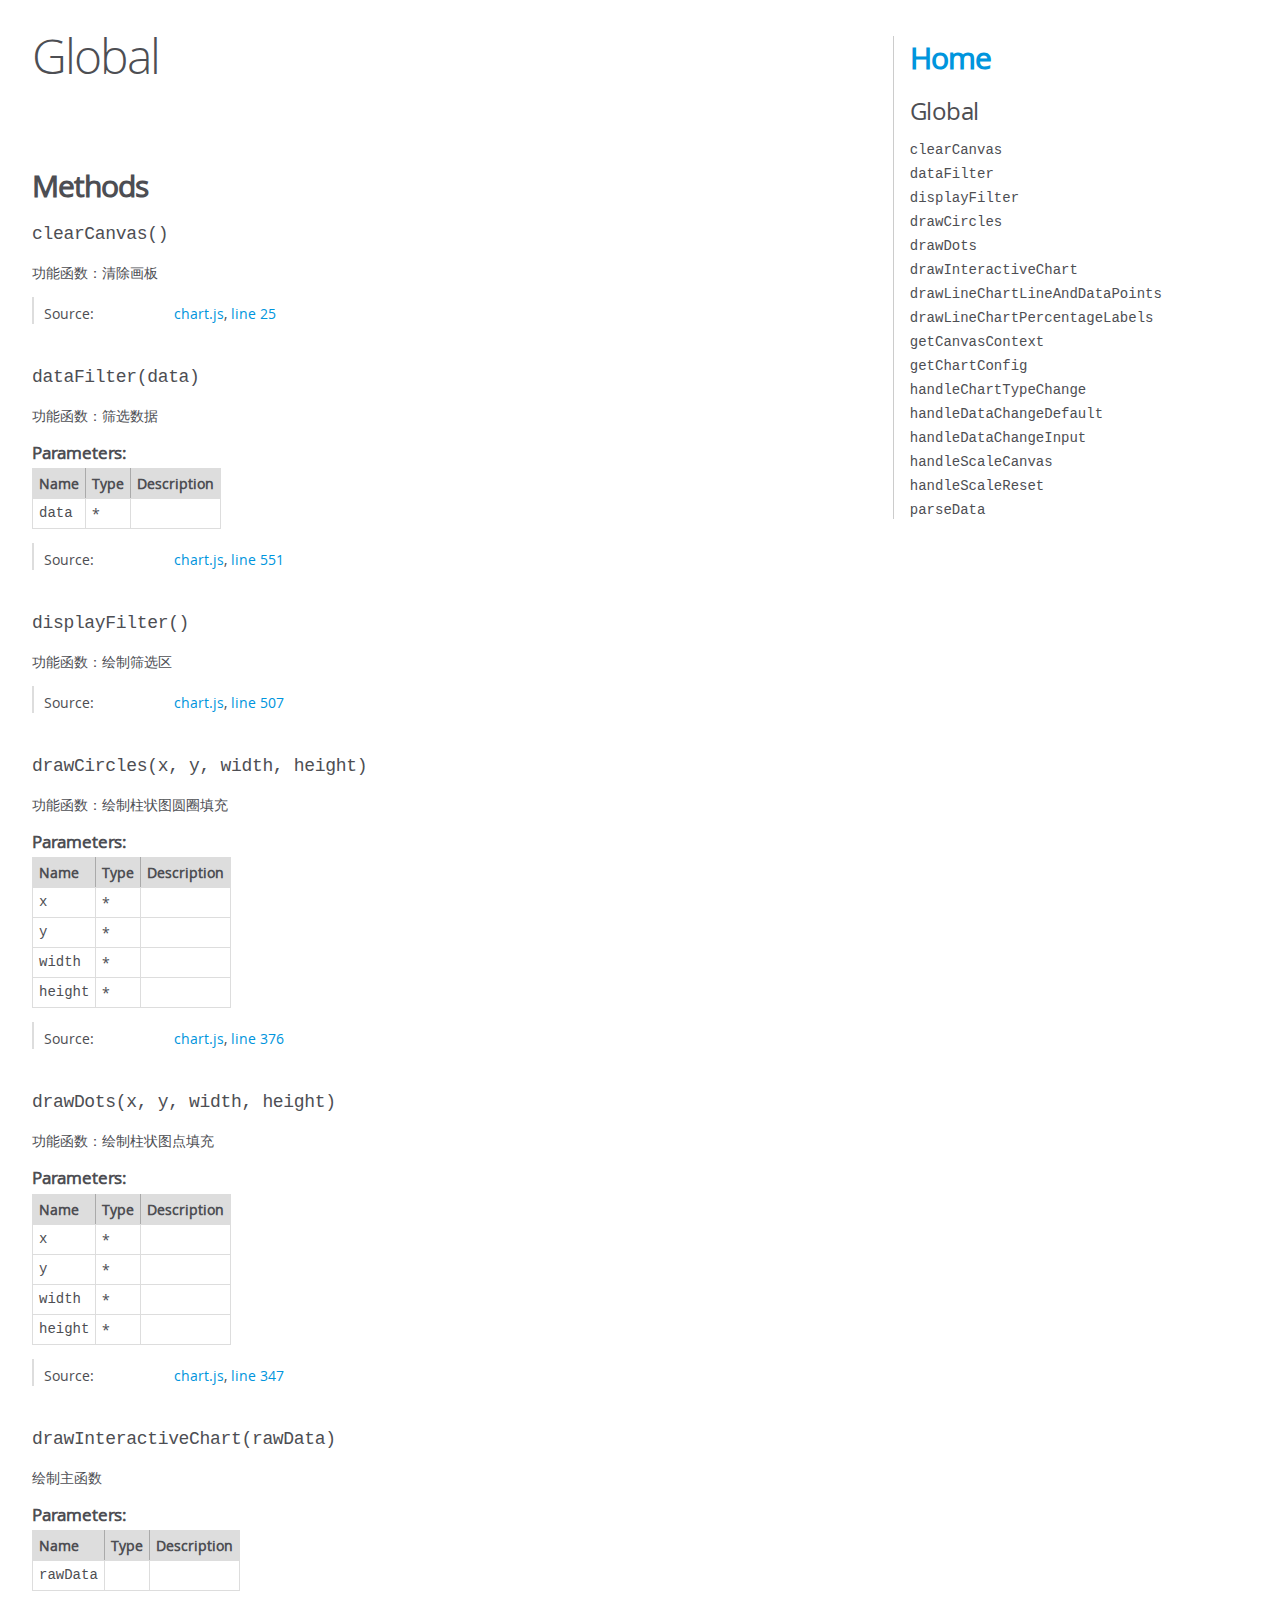
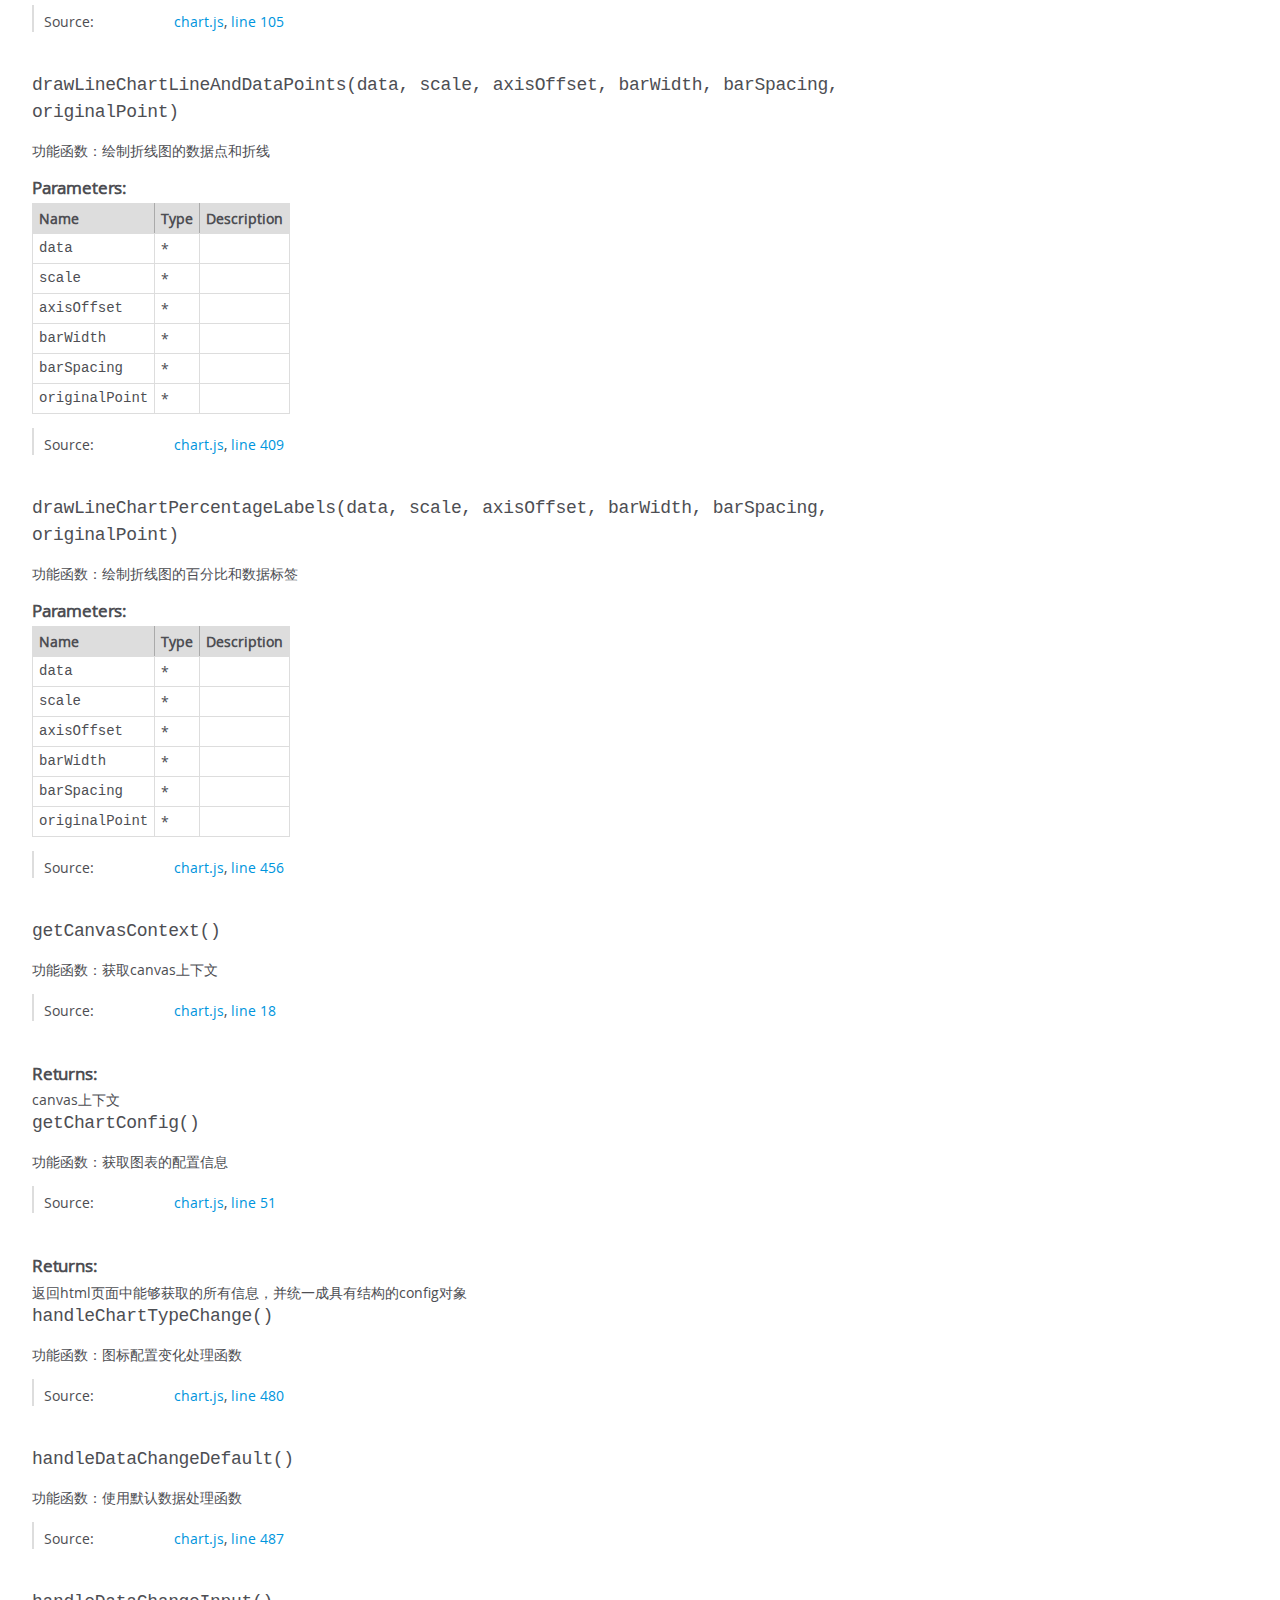
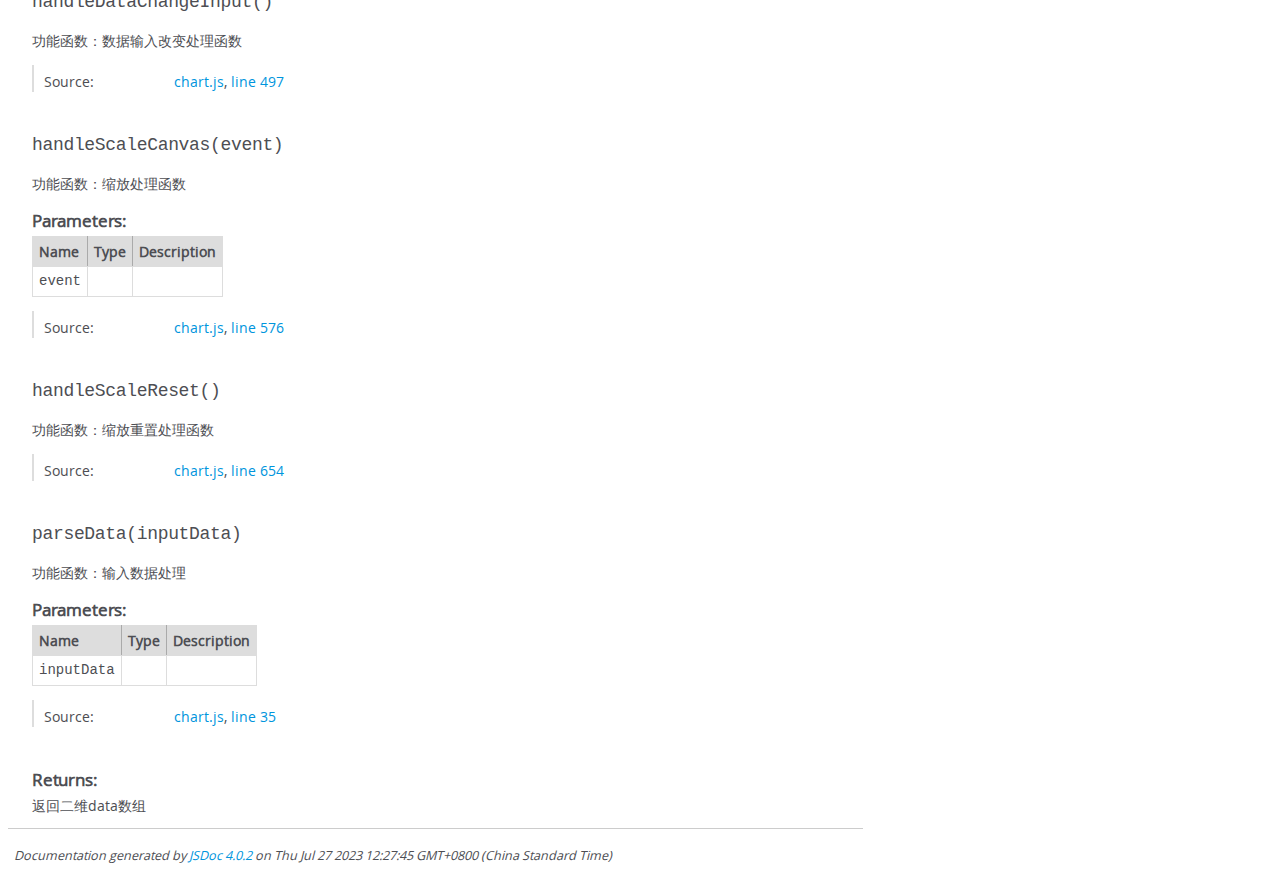
<file: src/out/global.html>
<!DOCTYPE html>
<html lang="en">
<head>
    <meta charset="utf-8">
    <title>JSDoc: Global</title>

    <script src="scripts/prettify/prettify.js"> </script>
    <script src="scripts/prettify/lang-css.js"> </script>
    <!--[if lt IE 9]>
      <script src="//html5shiv.googlecode.com/svn/trunk/html5.js"></script>
    <![endif]-->
    <link type="text/css" rel="stylesheet" href="styles/prettify-tomorrow.css">
    <link type="text/css" rel="stylesheet" href="styles/jsdoc-default.css">
</head>

<body>

<div id="main">

    <h1 class="page-title">Global</h1>

    




<section>

<header>
    
        <h2></h2>
        
    
</header>

<article>
    <div class="container-overview">
    
        

        


<dl class="details">

    

    

    

    

    

    

    

    

    

    

    

    

    

    

    

    
</dl>


        
    
    </div>

    

    

    

    

    

    

    

    
        <h3 class="subsection-title">Methods</h3>

        
            

    

    
    <h4 class="name" id="clearCanvas"><span class="type-signature"></span>clearCanvas<span class="signature">()</span><span class="type-signature"></span></h4>
    

    



<div class="description">
    功能函数：清除画板
</div>













<dl class="details">

    

    

    

    

    

    

    

    

    

    

    

    

    
    <dt class="tag-source">Source:</dt>
    <dd class="tag-source"><ul class="dummy"><li>
        <a href="chart.js.html">chart.js</a>, <a href="chart.js.html#line25">line 25</a>
    </li></ul></dd>
    

    

    

    
</dl>




















        
            

    

    
    <h4 class="name" id="dataFilter"><span class="type-signature"></span>dataFilter<span class="signature">(data)</span><span class="type-signature"></span></h4>
    

    



<div class="description">
    功能函数：筛选数据
</div>









    <h5>Parameters:</h5>
    

<table class="params">
    <thead>
    <tr>
        
        <th>Name</th>
        

        <th>Type</th>

        

        

        <th class="last">Description</th>
    </tr>
    </thead>

    <tbody>
    

        <tr>
            
                <td class="name"><code>data</code></td>
            

            <td class="type">
            
                
<span class="param-type">*</span>


            
            </td>

            

            

            <td class="description last"></td>
        </tr>

    
    </tbody>
</table>






<dl class="details">

    

    

    

    

    

    

    

    

    

    

    

    

    
    <dt class="tag-source">Source:</dt>
    <dd class="tag-source"><ul class="dummy"><li>
        <a href="chart.js.html">chart.js</a>, <a href="chart.js.html#line551">line 551</a>
    </li></ul></dd>
    

    

    

    
</dl>




















        
            

    

    
    <h4 class="name" id="displayFilter"><span class="type-signature"></span>displayFilter<span class="signature">()</span><span class="type-signature"></span></h4>
    

    



<div class="description">
    功能函数：绘制筛选区
</div>













<dl class="details">

    

    

    

    

    

    

    

    

    

    

    

    

    
    <dt class="tag-source">Source:</dt>
    <dd class="tag-source"><ul class="dummy"><li>
        <a href="chart.js.html">chart.js</a>, <a href="chart.js.html#line507">line 507</a>
    </li></ul></dd>
    

    

    

    
</dl>




















        
            

    

    
    <h4 class="name" id="drawCircles"><span class="type-signature"></span>drawCircles<span class="signature">(x, y, width, height)</span><span class="type-signature"></span></h4>
    

    



<div class="description">
    功能函数：绘制柱状图圆圈填充
</div>









    <h5>Parameters:</h5>
    

<table class="params">
    <thead>
    <tr>
        
        <th>Name</th>
        

        <th>Type</th>

        

        

        <th class="last">Description</th>
    </tr>
    </thead>

    <tbody>
    

        <tr>
            
                <td class="name"><code>x</code></td>
            

            <td class="type">
            
                
<span class="param-type">*</span>


            
            </td>

            

            

            <td class="description last"></td>
        </tr>

    

        <tr>
            
                <td class="name"><code>y</code></td>
            

            <td class="type">
            
                
<span class="param-type">*</span>


            
            </td>

            

            

            <td class="description last"></td>
        </tr>

    

        <tr>
            
                <td class="name"><code>width</code></td>
            

            <td class="type">
            
                
<span class="param-type">*</span>


            
            </td>

            

            

            <td class="description last"></td>
        </tr>

    

        <tr>
            
                <td class="name"><code>height</code></td>
            

            <td class="type">
            
                
<span class="param-type">*</span>


            
            </td>

            

            

            <td class="description last"></td>
        </tr>

    
    </tbody>
</table>






<dl class="details">

    

    

    

    

    

    

    

    

    

    

    

    

    
    <dt class="tag-source">Source:</dt>
    <dd class="tag-source"><ul class="dummy"><li>
        <a href="chart.js.html">chart.js</a>, <a href="chart.js.html#line376">line 376</a>
    </li></ul></dd>
    

    

    

    
</dl>




















        
            

    

    
    <h4 class="name" id="drawDots"><span class="type-signature"></span>drawDots<span class="signature">(x, y, width, height)</span><span class="type-signature"></span></h4>
    

    



<div class="description">
    功能函数：绘制柱状图点填充
</div>









    <h5>Parameters:</h5>
    

<table class="params">
    <thead>
    <tr>
        
        <th>Name</th>
        

        <th>Type</th>

        

        

        <th class="last">Description</th>
    </tr>
    </thead>

    <tbody>
    

        <tr>
            
                <td class="name"><code>x</code></td>
            

            <td class="type">
            
                
<span class="param-type">*</span>


            
            </td>

            

            

            <td class="description last"></td>
        </tr>

    

        <tr>
            
                <td class="name"><code>y</code></td>
            

            <td class="type">
            
                
<span class="param-type">*</span>


            
            </td>

            

            

            <td class="description last"></td>
        </tr>

    

        <tr>
            
                <td class="name"><code>width</code></td>
            

            <td class="type">
            
                
<span class="param-type">*</span>


            
            </td>

            

            

            <td class="description last"></td>
        </tr>

    

        <tr>
            
                <td class="name"><code>height</code></td>
            

            <td class="type">
            
                
<span class="param-type">*</span>


            
            </td>

            

            

            <td class="description last"></td>
        </tr>

    
    </tbody>
</table>






<dl class="details">

    

    

    

    

    

    

    

    

    

    

    

    

    
    <dt class="tag-source">Source:</dt>
    <dd class="tag-source"><ul class="dummy"><li>
        <a href="chart.js.html">chart.js</a>, <a href="chart.js.html#line347">line 347</a>
    </li></ul></dd>
    

    

    

    
</dl>




















        
            

    

    
    <h4 class="name" id="drawInteractiveChart"><span class="type-signature"></span>drawInteractiveChart<span class="signature">(rawData)</span><span class="type-signature"></span></h4>
    

    



<div class="description">
    绘制主函数
</div>









    <h5>Parameters:</h5>
    

<table class="params">
    <thead>
    <tr>
        
        <th>Name</th>
        

        <th>Type</th>

        

        

        <th class="last">Description</th>
    </tr>
    </thead>

    <tbody>
    

        <tr>
            
                <td class="name"><code>rawData</code></td>
            

            <td class="type">
            
            </td>

            

            

            <td class="description last"></td>
        </tr>

    
    </tbody>
</table>






<dl class="details">

    

    

    

    

    

    

    

    

    

    

    

    

    
    <dt class="tag-source">Source:</dt>
    <dd class="tag-source"><ul class="dummy"><li>
        <a href="chart.js.html">chart.js</a>, <a href="chart.js.html#line105">line 105</a>
    </li></ul></dd>
    

    

    

    
</dl>




















        
            

    

    
    <h4 class="name" id="drawLineChartLineAndDataPoints"><span class="type-signature"></span>drawLineChartLineAndDataPoints<span class="signature">(data, scale, axisOffset, barWidth, barSpacing, originalPoint)</span><span class="type-signature"></span></h4>
    

    



<div class="description">
    功能函数：绘制折线图的数据点和折线
</div>









    <h5>Parameters:</h5>
    

<table class="params">
    <thead>
    <tr>
        
        <th>Name</th>
        

        <th>Type</th>

        

        

        <th class="last">Description</th>
    </tr>
    </thead>

    <tbody>
    

        <tr>
            
                <td class="name"><code>data</code></td>
            

            <td class="type">
            
                
<span class="param-type">*</span>


            
            </td>

            

            

            <td class="description last"></td>
        </tr>

    

        <tr>
            
                <td class="name"><code>scale</code></td>
            

            <td class="type">
            
                
<span class="param-type">*</span>


            
            </td>

            

            

            <td class="description last"></td>
        </tr>

    

        <tr>
            
                <td class="name"><code>axisOffset</code></td>
            

            <td class="type">
            
                
<span class="param-type">*</span>


            
            </td>

            

            

            <td class="description last"></td>
        </tr>

    

        <tr>
            
                <td class="name"><code>barWidth</code></td>
            

            <td class="type">
            
                
<span class="param-type">*</span>


            
            </td>

            

            

            <td class="description last"></td>
        </tr>

    

        <tr>
            
                <td class="name"><code>barSpacing</code></td>
            

            <td class="type">
            
                
<span class="param-type">*</span>


            
            </td>

            

            

            <td class="description last"></td>
        </tr>

    

        <tr>
            
                <td class="name"><code>originalPoint</code></td>
            

            <td class="type">
            
                
<span class="param-type">*</span>


            
            </td>

            

            

            <td class="description last"></td>
        </tr>

    
    </tbody>
</table>






<dl class="details">

    

    

    

    

    

    

    

    

    

    

    

    

    
    <dt class="tag-source">Source:</dt>
    <dd class="tag-source"><ul class="dummy"><li>
        <a href="chart.js.html">chart.js</a>, <a href="chart.js.html#line409">line 409</a>
    </li></ul></dd>
    

    

    

    
</dl>




















        
            

    

    
    <h4 class="name" id="drawLineChartPercentageLabels"><span class="type-signature"></span>drawLineChartPercentageLabels<span class="signature">(data, scale, axisOffset, barWidth, barSpacing, originalPoint)</span><span class="type-signature"></span></h4>
    

    



<div class="description">
    功能函数：绘制折线图的百分比和数据标签
</div>









    <h5>Parameters:</h5>
    

<table class="params">
    <thead>
    <tr>
        
        <th>Name</th>
        

        <th>Type</th>

        

        

        <th class="last">Description</th>
    </tr>
    </thead>

    <tbody>
    

        <tr>
            
                <td class="name"><code>data</code></td>
            

            <td class="type">
            
                
<span class="param-type">*</span>


            
            </td>

            

            

            <td class="description last"></td>
        </tr>

    

        <tr>
            
                <td class="name"><code>scale</code></td>
            

            <td class="type">
            
                
<span class="param-type">*</span>


            
            </td>

            

            

            <td class="description last"></td>
        </tr>

    

        <tr>
            
                <td class="name"><code>axisOffset</code></td>
            

            <td class="type">
            
                
<span class="param-type">*</span>


            
            </td>

            

            

            <td class="description last"></td>
        </tr>

    

        <tr>
            
                <td class="name"><code>barWidth</code></td>
            

            <td class="type">
            
                
<span class="param-type">*</span>


            
            </td>

            

            

            <td class="description last"></td>
        </tr>

    

        <tr>
            
                <td class="name"><code>barSpacing</code></td>
            

            <td class="type">
            
                
<span class="param-type">*</span>


            
            </td>

            

            

            <td class="description last"></td>
        </tr>

    

        <tr>
            
                <td class="name"><code>originalPoint</code></td>
            

            <td class="type">
            
                
<span class="param-type">*</span>


            
            </td>

            

            

            <td class="description last"></td>
        </tr>

    
    </tbody>
</table>






<dl class="details">

    

    

    

    

    

    

    

    

    

    

    

    

    
    <dt class="tag-source">Source:</dt>
    <dd class="tag-source"><ul class="dummy"><li>
        <a href="chart.js.html">chart.js</a>, <a href="chart.js.html#line456">line 456</a>
    </li></ul></dd>
    

    

    

    
</dl>




















        
            

    

    
    <h4 class="name" id="getCanvasContext"><span class="type-signature"></span>getCanvasContext<span class="signature">()</span><span class="type-signature"></span></h4>
    

    



<div class="description">
    功能函数：获取canvas上下文
</div>













<dl class="details">

    

    

    

    

    

    

    

    

    

    

    

    

    
    <dt class="tag-source">Source:</dt>
    <dd class="tag-source"><ul class="dummy"><li>
        <a href="chart.js.html">chart.js</a>, <a href="chart.js.html#line18">line 18</a>
    </li></ul></dd>
    

    

    

    
</dl>















<h5>Returns:</h5>

        
<div class="param-desc">
    canvas上下文
</div>



    





        
            

    

    
    <h4 class="name" id="getChartConfig"><span class="type-signature"></span>getChartConfig<span class="signature">()</span><span class="type-signature"></span></h4>
    

    



<div class="description">
    功能函数：获取图表的配置信息
</div>













<dl class="details">

    

    

    

    

    

    

    

    

    

    

    

    

    
    <dt class="tag-source">Source:</dt>
    <dd class="tag-source"><ul class="dummy"><li>
        <a href="chart.js.html">chart.js</a>, <a href="chart.js.html#line51">line 51</a>
    </li></ul></dd>
    

    

    

    
</dl>















<h5>Returns:</h5>

        
<div class="param-desc">
    返回html页面中能够获取的所有信息，并统一成具有结构的config对象
</div>



    





        
            

    

    
    <h4 class="name" id="handleChartTypeChange"><span class="type-signature"></span>handleChartTypeChange<span class="signature">()</span><span class="type-signature"></span></h4>
    

    



<div class="description">
    功能函数：图标配置变化处理函数
</div>













<dl class="details">

    

    

    

    

    

    

    

    

    

    

    

    

    
    <dt class="tag-source">Source:</dt>
    <dd class="tag-source"><ul class="dummy"><li>
        <a href="chart.js.html">chart.js</a>, <a href="chart.js.html#line480">line 480</a>
    </li></ul></dd>
    

    

    

    
</dl>




















        
            

    

    
    <h4 class="name" id="handleDataChangeDefault"><span class="type-signature"></span>handleDataChangeDefault<span class="signature">()</span><span class="type-signature"></span></h4>
    

    



<div class="description">
    功能函数：使用默认数据处理函数
</div>













<dl class="details">

    

    

    

    

    

    

    

    

    

    

    

    

    
    <dt class="tag-source">Source:</dt>
    <dd class="tag-source"><ul class="dummy"><li>
        <a href="chart.js.html">chart.js</a>, <a href="chart.js.html#line487">line 487</a>
    </li></ul></dd>
    

    

    

    
</dl>




















        
            

    

    
    <h4 class="name" id="handleDataChangeInput"><span class="type-signature"></span>handleDataChangeInput<span class="signature">()</span><span class="type-signature"></span></h4>
    

    



<div class="description">
    功能函数：数据输入改变处理函数
</div>













<dl class="details">

    

    

    

    

    

    

    

    

    

    

    

    

    
    <dt class="tag-source">Source:</dt>
    <dd class="tag-source"><ul class="dummy"><li>
        <a href="chart.js.html">chart.js</a>, <a href="chart.js.html#line497">line 497</a>
    </li></ul></dd>
    

    

    

    
</dl>




















        
            

    

    
    <h4 class="name" id="handleScaleCanvas"><span class="type-signature"></span>handleScaleCanvas<span class="signature">(event)</span><span class="type-signature"></span></h4>
    

    



<div class="description">
    功能函数：缩放处理函数
</div>









    <h5>Parameters:</h5>
    

<table class="params">
    <thead>
    <tr>
        
        <th>Name</th>
        

        <th>Type</th>

        

        

        <th class="last">Description</th>
    </tr>
    </thead>

    <tbody>
    

        <tr>
            
                <td class="name"><code>event</code></td>
            

            <td class="type">
            
            </td>

            

            

            <td class="description last"></td>
        </tr>

    
    </tbody>
</table>






<dl class="details">

    

    

    

    

    

    

    

    

    

    

    

    

    
    <dt class="tag-source">Source:</dt>
    <dd class="tag-source"><ul class="dummy"><li>
        <a href="chart.js.html">chart.js</a>, <a href="chart.js.html#line576">line 576</a>
    </li></ul></dd>
    

    

    

    
</dl>




















        
            

    

    
    <h4 class="name" id="handleScaleReset"><span class="type-signature"></span>handleScaleReset<span class="signature">()</span><span class="type-signature"></span></h4>
    

    



<div class="description">
    功能函数：缩放重置处理函数
</div>













<dl class="details">

    

    

    

    

    

    

    

    

    

    

    

    

    
    <dt class="tag-source">Source:</dt>
    <dd class="tag-source"><ul class="dummy"><li>
        <a href="chart.js.html">chart.js</a>, <a href="chart.js.html#line654">line 654</a>
    </li></ul></dd>
    

    

    

    
</dl>




















        
            

    

    
    <h4 class="name" id="parseData"><span class="type-signature"></span>parseData<span class="signature">(inputData)</span><span class="type-signature"></span></h4>
    

    



<div class="description">
    功能函数：输入数据处理
</div>









    <h5>Parameters:</h5>
    

<table class="params">
    <thead>
    <tr>
        
        <th>Name</th>
        

        <th>Type</th>

        

        

        <th class="last">Description</th>
    </tr>
    </thead>

    <tbody>
    

        <tr>
            
                <td class="name"><code>inputData</code></td>
            

            <td class="type">
            
            </td>

            

            

            <td class="description last"></td>
        </tr>

    
    </tbody>
</table>






<dl class="details">

    

    

    

    

    

    

    

    

    

    

    

    

    
    <dt class="tag-source">Source:</dt>
    <dd class="tag-source"><ul class="dummy"><li>
        <a href="chart.js.html">chart.js</a>, <a href="chart.js.html#line35">line 35</a>
    </li></ul></dd>
    

    

    

    
</dl>















<h5>Returns:</h5>

        
<div class="param-desc">
    返回二维data数组
</div>



    





        
    

    

    
</article>

</section>




</div>

<nav>
    <h2><a href="index.html">Home</a></h2><h3>Global</h3><ul><li><a href="global.html#clearCanvas">clearCanvas</a></li><li><a href="global.html#dataFilter">dataFilter</a></li><li><a href="global.html#displayFilter">displayFilter</a></li><li><a href="global.html#drawCircles">drawCircles</a></li><li><a href="global.html#drawDots">drawDots</a></li><li><a href="global.html#drawInteractiveChart">drawInteractiveChart</a></li><li><a href="global.html#drawLineChartLineAndDataPoints">drawLineChartLineAndDataPoints</a></li><li><a href="global.html#drawLineChartPercentageLabels">drawLineChartPercentageLabels</a></li><li><a href="global.html#getCanvasContext">getCanvasContext</a></li><li><a href="global.html#getChartConfig">getChartConfig</a></li><li><a href="global.html#handleChartTypeChange">handleChartTypeChange</a></li><li><a href="global.html#handleDataChangeDefault">handleDataChangeDefault</a></li><li><a href="global.html#handleDataChangeInput">handleDataChangeInput</a></li><li><a href="global.html#handleScaleCanvas">handleScaleCanvas</a></li><li><a href="global.html#handleScaleReset">handleScaleReset</a></li><li><a href="global.html#parseData">parseData</a></li></ul>
</nav>

<br class="clear">

<footer>
    Documentation generated by <a href="https://github.com/jsdoc/jsdoc">JSDoc 4.0.2</a> on Thu Jul 27 2023 12:27:45 GMT+0800 (China Standard Time)
</footer>

<script> prettyPrint(); </script>
<script src="scripts/linenumber.js"> </script>
</body>
</html>
</file>
<file: doc/styles/prettify-tomorrow.css>
/* Tomorrow Theme */
/* Original theme - https://github.com/chriskempson/tomorrow-theme */
/* Pretty printing styles. Used with prettify.js. */
/* SPAN elements with the classes below are added by prettyprint. */
/* plain text */
.pln {
  color: #4d4d4c; }

@media screen {
  /* string content */
  .str {
    color: #718c00; }

  /* a keyword */
  .kwd {
    color: #8959a8; }

  /* a comment */
  .com {
    color: #8e908c; }

  /* a type name */
  .typ {
    color: #4271ae; }

  /* a literal value */
  .lit {
    color: #f5871f; }

  /* punctuation */
  .pun {
    color: #4d4d4c; }

  /* lisp open bracket */
  .opn {
    color: #4d4d4c; }

  /* lisp close bracket */
  .clo {
    color: #4d4d4c; }

  /* a markup tag name */
  .tag {
    color: #c82829; }

  /* a markup attribute name */
  .atn {
    color: #f5871f; }

  /* a markup attribute value */
  .atv {
    color: #3e999f; }

  /* a declaration */
  .dec {
    color: #f5871f; }

  /* a variable name */
  .var {
    color: #c82829; }

  /* a function name */
  .fun {
    color: #4271ae; } }
/* Use higher contrast and text-weight for printable form. */
@media print, projection {
  .str {
    color: #060; }

  .kwd {
    color: #006;
    font-weight: bold; }

  .com {
    color: #600;
    font-style: italic; }

  .typ {
    color: #404;
    font-weight: bold; }

  .lit {
    color: #044; }

  .pun, .opn, .clo {
    color: #440; }

  .tag {
    color: #006;
    font-weight: bold; }

  .atn {
    color: #404; }

  .atv {
    color: #060; } }
/* Style */
/*
pre.prettyprint {
  background: white;
  font-family: Consolas, Monaco, 'Andale Mono', monospace;
  font-size: 12px;
  line-height: 1.5;
  border: 1px solid #ccc;
  padding: 10px; }
*/

/* Specify class=linenums on a pre to get line numbering */
ol.linenums {
  margin-top: 0;
  margin-bottom: 0; }

/* IE indents via margin-left */
li.L0,
li.L1,
li.L2,
li.L3,
li.L4,
li.L5,
li.L6,
li.L7,
li.L8,
li.L9 {
  /* */ }

/* Alternate shading for lines */
li.L1,
li.L3,
li.L5,
li.L7,
li.L9 {
  /* */ }
</file>
<file: doc/styles/jsdoc-default.css>
@font-face {
    font-family: 'Open Sans';
    font-weight: normal;
    font-style: normal;
    src: url('../fonts/OpenSans-Regular-webfont.eot');
    src:
        local('Open Sans'),
        local('OpenSans'),
        url('../fonts/OpenSans-Regular-webfont.eot?#iefix') format('embedded-opentype'),
        url('../fonts/OpenSans-Regular-webfont.woff') format('woff'),
        url('../fonts/OpenSans-Regular-webfont.svg#open_sansregular') format('svg');
}

@font-face {
    font-family: 'Open Sans Light';
    font-weight: normal;
    font-style: normal;
    src: url('../fonts/OpenSans-Light-webfont.eot');
    src:
        local('Open Sans Light'),
        local('OpenSans Light'),
        url('../fonts/OpenSans-Light-webfont.eot?#iefix') format('embedded-opentype'),
        url('../fonts/OpenSans-Light-webfont.woff') format('woff'),
        url('../fonts/OpenSans-Light-webfont.svg#open_sanslight') format('svg');
}

html
{
    overflow: auto;
    background-color: #fff;
    font-size: 14px;
}

body
{
    font-family: 'Open Sans', sans-serif;
    line-height: 1.5;
    color: #4d4e53;
    background-color: white;
}

a, a:visited, a:active {
    color: #0095dd;
    text-decoration: none;
}

a:hover {
    text-decoration: underline;
}

header
{
    display: block;
    padding: 0px 4px;
}

tt, code, kbd, samp {
    font-family: Consolas, Monaco, 'Andale Mono', monospace;
}

.class-description {
    font-size: 130%;
    line-height: 140%;
    margin-bottom: 1em;
    margin-top: 1em;
}

.class-description:empty {
    margin: 0;
}

#main {
    float: left;
    width: 70%;
}

article dl {
    margin-bottom: 40px;
}

article img {
  max-width: 100%;
}

section
{
    display: block;
    background-color: #fff;
    padding: 12px 24px;
    border-bottom: 1px solid #ccc;
    margin-right: 30px;
}

.variation {
    display: none;
}

.signature-attributes {
    font-size: 60%;
    color: #aaa;
    font-style: italic;
    font-weight: lighter;
}

nav
{
    display: block;
    float: right;
    margin-top: 28px;
    width: 30%;
    box-sizing: border-box;
    border-left: 1px solid #ccc;
    padding-left: 16px;
}

nav ul {
    font-family: 'Lucida Grande', 'Lucida Sans Unicode', arial, sans-serif;
    font-size: 100%;
    line-height: 17px;
    padding: 0;
    margin: 0;
    list-style-type: none;
}

nav ul a, nav ul a:visited, nav ul a:active {
    font-family: Consolas, Monaco, 'Andale Mono', monospace;
    line-height: 18px;
    color: #4D4E53;
}

nav h3 {
    margin-top: 12px;
}

nav li {
    margin-top: 6px;
}

footer {
    display: block;
    padding: 6px;
    margin-top: 12px;
    font-style: italic;
    font-size: 90%;
}

h1, h2, h3, h4 {
    font-weight: 200;
    margin: 0;
}

h1
{
    font-family: 'Open Sans Light', sans-serif;
    font-size: 48px;
    letter-spacing: -2px;
    margin: 12px 24px 20px;
}

h2, h3.subsection-title
{
    font-size: 30px;
    font-weight: 700;
    letter-spacing: -1px;
    margin-bottom: 12px;
}

h3
{
    font-size: 24px;
    letter-spacing: -0.5px;
    margin-bottom: 12px;
}

h4
{
    font-size: 18px;
    letter-spacing: -0.33px;
    margin-bottom: 12px;
    color: #4d4e53;
}

h5, .container-overview .subsection-title
{
    font-size: 120%;
    font-weight: bold;
    letter-spacing: -0.01em;
    margin: 8px 0 3px 0;
}

h6
{
    font-size: 100%;
    letter-spacing: -0.01em;
    margin: 6px 0 3px 0;
    font-style: italic;
}

table
{
    border-spacing: 0;
    border: 0;
    border-collapse: collapse;
}

td, th
{
    border: 1px solid #ddd;
    margin: 0px;
    text-align: left;
    vertical-align: top;
    padding: 4px 6px;
    display: table-cell;
}

thead tr
{
    background-color: #ddd;
    font-weight: bold;
}

th { border-right: 1px solid #aaa; }
tr > th:last-child { border-right: 1px solid #ddd; }

.ancestors, .attribs { color: #999; }
.ancestors a, .attribs a
{
    color: #999 !important;
    text-decoration: none;
}

.clear
{
    clear: both;
}

.important
{
    font-weight: bold;
    color: #950B02;
}

.yes-def {
    text-indent: -1000px;
}

.type-signature {
    color: #aaa;
}

.name, .signature {
    font-family: Consolas, Monaco, 'Andale Mono', monospace;
}

.details { margin-top: 14px; border-left: 2px solid #DDD; }
.details dt { width: 120px; float: left; padding-left: 10px;  padding-top: 6px; }
.details dd { margin-left: 70px; }
.details ul { margin: 0; }
.details ul { list-style-type: none; }
.details li { margin-left: 30px; padding-top: 6px; }
.details pre.prettyprint { margin: 0 }
.details .object-value { padding-top: 0; }

.description {
    margin-bottom: 1em;
    margin-top: 1em;
}

.code-caption
{
    font-style: italic;
    font-size: 107%;
    margin: 0;
}

.source
{
    border: 1px solid #ddd;
    width: 80%;
    overflow: auto;
}

.prettyprint.source {
    width: inherit;
}

.source code
{
    font-size: 100%;
    line-height: 18px;
    display: block;
    padding: 4px 12px;
    margin: 0;
    background-color: #fff;
    color: #4D4E53;
}

.prettyprint code span.line
{
  display: inline-block;
}

.prettyprint.linenums
{
  padding-left: 70px;
  -webkit-user-select: none;
  -moz-user-select: none;
  -ms-user-select: none;
  user-select: none;
}

.prettyprint.linenums ol
{
  padding-left: 0;
}

.prettyprint.linenums li
{
  border-left: 3px #ddd solid;
}

.prettyprint.linenums li.selected,
.prettyprint.linenums li.selected *
{
  background-color: lightyellow;
}

.prettyprint.linenums li *
{
  -webkit-user-select: text;
  -moz-user-select: text;
  -ms-user-select: text;
  user-select: text;
}

.params .name, .props .name, .name code {
    color: #4D4E53;
    font-family: Consolas, Monaco, 'Andale Mono', monospace;
    font-size: 100%;
}

.params td.description > p:first-child,
.props td.description > p:first-child
{
    margin-top: 0;
    padding-top: 0;
}

.params td.description > p:last-child,
.props td.description > p:last-child
{
    margin-bottom: 0;
    padding-bottom: 0;
}

.disabled {
    color: #454545;
}
</file>
<file: src/styles.css>
/*
   文件名: styles.css
   主要用于对index.html的内容进行排版和美化
*/

/* 重置默认样式 */
* {
    margin: 0;
    padding: 0;
    border: 0;
  }
  
  /* body设置最小宽度 */
  body {
    min-width: 840px;
    background-color:rgb(234, 241, 240)
  }
  
  /* 整体布局 */
  #all-items {
    width: 1040px;
    margin: auto;
    height: 100%;
    padding: 0;
    border: 0;
    display: flex;
    flex-direction: column;

  }
  
  /* 画布样式 */
  canvas {
    padding: 0px;
    margin: 20px;
    float: right;
    border-color: #000;
    border-style: solid;
    border-width: 2px;
    border-radius: 20px;
    background-color: #f9f9f9;

  }
  
  /* 配置面板样式 */
  #config {
    width: 100%;
    display: flex;
    flex-wrap: wrap;
    justify-content: space-between;
    background-color: #f9f9f9;
    border-radius: 4px;
    box-shadow: 0 2px 4px rgba(0, 0, 0, 0.1);
    padding: 20px;
    border: 1px dashed #000;
  }
  
  /* 配置面板子元素样式 */
  #config > div {
    flex-basis: 300px;
    margin: 10px;
    padding: 10px;
    border: 1px solid #000;
  }
  
  /* 文本域样式 */
  textarea {
    border: 1.5px solid #444;
    width: 100%;
    resize: vertical;
  }
  
  /* 按钮容器样式 */
  .button-container {
    display: flex;
    justify-content: space-between;
    width: 100%;
  }
  
  /* 按钮样式 */
  .button-container button {
    flex: 1;
    margin: 5px;
  }
  
  /* 无序列表去除样式 */
  .no-bullets li {
    list-style-type: none;
  }
  
  /* 无序列表溢出自动滚动样式 */
  .no-bullets {
    height: 100%;
    overflow: auto;
  }
  
  /* 缩放配置样式 */
  #scale-config {
    margin-top: 12px;
    margin-left: auto;
    margin-right: auto;
    margin-bottom: 12px;
  }
  
  /* 柱状图配置面板样式 */
  #bar-chart-config {
    overflow-y: auto;
  }
  
  /* 折线图配置面板样式 */
  #line-chart-config {
    overflow-y: auto;
  }
  
  /* 下拉选框样式 */
  select {
    width: 100%;
    padding: 5px;
    border: 1px solid #ccc;
    border-radius: 4px;
    background-color: #fff;
    color: #444;
    font-size: 16px;
    appearance: none;
    -webkit-appearance: none;
    -moz-appearance: none;
    background-image: url("data:image/svg+xml;charset=utf8,%3Csvg xmlns='http://www.w3.org/2000/svg' width='16' height='12'%3E%3Cpath d='M0 0h16L8 12z'/%3E%3C/svg%3E");
    background-repeat: no-repeat;
    background-position: right 8px center;
    background-size: 8px;
  }
  
  /* 文本输入框和颜色选择器样式 */
  input[type="text"],
  input[type="number"],
  input[type="color"] {
    width: 100%;
    padding: 5px;
    border: 1px solid #ccc;
    border-radius: 4px;
    background-color: #fff;
    color: #444;
    font-size: 16px;
  }
  
  /* 按钮样式 */
  button {
    padding: 8px 16px;
    border: none;
    border-radius: 4px;
    background-color: #4caf50;
    color: #fff;
    font-size: 16px;
    cursor: pointer;
    transition: background-color 0.2s;
  }
  
  /* 按钮悬停样式 */
  button:hover {
    background-color: #45a049;
  }
  
  /* 配置显示参数面板样式 */
  #hide-config {
    display: flex;
    flex-direction: column;
    flex-basis: calc(100% - 330px);
    margin-right: 10px;
  }
  
  /* 数据选择配置面板样式 */
  #data-select-config {
    margin-bottom: 10px;
    border: 1px dashed #000;
    padding: 10px;
    height: 90px;
    overflow-y: auto;
  }
  
  /* 渐变颜色选择器样式 */
  #gradientColor {
    display: flex;
    align-items: center;
    justify-content: space-between;
    margin-bottom: 10px;
    margin-top: 10px;
  }
  
  /* 渐变颜色选择器子元素样式 */
  #gradientColor div {
    display: flex;
    align-items: center;
  }
  
  /* 渐变颜色选择器标签样式 */
  #gradientColor label {
    margin-right: 10px;
  }
  
  /* 字体配置面板子元素样式 */
  #font-config div {
    display: flex;
    align-items: center;
    margin-bottom: 10px;
  }
  
  /* 字体配置面板标签样式 */
  #font-config label {
    flex-basis: 130px;
    display: inline-block;
  }
  
  /* 字体配置面板文本输入框样式 */
  #font-config input[type="text"],
  #font-config input[type="number"] {
    width: calc(100% - 140px);
  }
  
  /* 柱状图配置面板子元素样式 */
  #bar-chart-config > div,
  #line-chart-config > div {
    margin-bottom: 10px;
  }
  
  /* 柱状图配置面板最后一个子元素样式 */
  #bar-chart-config > div:last-child,
  #line-chart-config > div:last-child {
    margin-bottom: 0;
  }
  
  /* 柱状图配置面板样式 */
  #bar-chart-config {
    display: flex;
    flex-direction: column;
    gap: 10px;
    margin-bottom: 0;
  }
  
  /* 配置面板子元素悬停样式 */
  #config div:hover {
    background-color: #f0f0f0;
    box-shadow: 0 2px 4px rgba(0, 0, 0, 0.2);
    cursor: pointer;
  }
  
  /* 下拉选框和颜色选择器悬停样式 */
  select:hover,
  input[type="color"]:hover {
    border-color: #888;
    box-shadow: 0 0 4px rgba(0, 0, 0, 0.2);
    cursor: pointer;
  }
  
  /* 数据选择配置中标签悬停样式 */
  #data-select-config li label:hover {
    color: #203bb4;
    cursor: pointer;
  }
</file>
<file: src/out/styles/prettify-tomorrow.css>
/* Tomorrow Theme */
/* Original theme - https://github.com/chriskempson/tomorrow-theme */
/* Pretty printing styles. Used with prettify.js. */
/* SPAN elements with the classes below are added by prettyprint. */
/* plain text */
.pln {
  color: #4d4d4c; }

@media screen {
  /* string content */
  .str {
    color: #718c00; }

  /* a keyword */
  .kwd {
    color: #8959a8; }

  /* a comment */
  .com {
    color: #8e908c; }

  /* a type name */
  .typ {
    color: #4271ae; }

  /* a literal value */
  .lit {
    color: #f5871f; }

  /* punctuation */
  .pun {
    color: #4d4d4c; }

  /* lisp open bracket */
  .opn {
    color: #4d4d4c; }

  /* lisp close bracket */
  .clo {
    color: #4d4d4c; }

  /* a markup tag name */
  .tag {
    color: #c82829; }

  /* a markup attribute name */
  .atn {
    color: #f5871f; }

  /* a markup attribute value */
  .atv {
    color: #3e999f; }

  /* a declaration */
  .dec {
    color: #f5871f; }

  /* a variable name */
  .var {
    color: #c82829; }

  /* a function name */
  .fun {
    color: #4271ae; } }
/* Use higher contrast and text-weight for printable form. */
@media print, projection {
  .str {
    color: #060; }

  .kwd {
    color: #006;
    font-weight: bold; }

  .com {
    color: #600;
    font-style: italic; }

  .typ {
    color: #404;
    font-weight: bold; }

  .lit {
    color: #044; }

  .pun, .opn, .clo {
    color: #440; }

  .tag {
    color: #006;
    font-weight: bold; }

  .atn {
    color: #404; }

  .atv {
    color: #060; } }
/* Style */
/*
pre.prettyprint {
  background: white;
  font-family: Consolas, Monaco, 'Andale Mono', monospace;
  font-size: 12px;
  line-height: 1.5;
  border: 1px solid #ccc;
  padding: 10px; }
*/

/* Specify class=linenums on a pre to get line numbering */
ol.linenums {
  margin-top: 0;
  margin-bottom: 0; }

/* IE indents via margin-left */
li.L0,
li.L1,
li.L2,
li.L3,
li.L4,
li.L5,
li.L6,
li.L7,
li.L8,
li.L9 {
  /* */ }

/* Alternate shading for lines */
li.L1,
li.L3,
li.L5,
li.L7,
li.L9 {
  /* */ }
</file>
<file: src/out/styles/jsdoc-default.css>
@font-face {
    font-family: 'Open Sans';
    font-weight: normal;
    font-style: normal;
    src: url('../fonts/OpenSans-Regular-webfont.eot');
    src:
        local('Open Sans'),
        local('OpenSans'),
        url('../fonts/OpenSans-Regular-webfont.eot?#iefix') format('embedded-opentype'),
        url('../fonts/OpenSans-Regular-webfont.woff') format('woff'),
        url('../fonts/OpenSans-Regular-webfont.svg#open_sansregular') format('svg');
}

@font-face {
    font-family: 'Open Sans Light';
    font-weight: normal;
    font-style: normal;
    src: url('../fonts/OpenSans-Light-webfont.eot');
    src:
        local('Open Sans Light'),
        local('OpenSans Light'),
        url('../fonts/OpenSans-Light-webfont.eot?#iefix') format('embedded-opentype'),
        url('../fonts/OpenSans-Light-webfont.woff') format('woff'),
        url('../fonts/OpenSans-Light-webfont.svg#open_sanslight') format('svg');
}

html
{
    overflow: auto;
    background-color: #fff;
    font-size: 14px;
}

body
{
    font-family: 'Open Sans', sans-serif;
    line-height: 1.5;
    color: #4d4e53;
    background-color: white;
}

a, a:visited, a:active {
    color: #0095dd;
    text-decoration: none;
}

a:hover {
    text-decoration: underline;
}

header
{
    display: block;
    padding: 0px 4px;
}

tt, code, kbd, samp {
    font-family: Consolas, Monaco, 'Andale Mono', monospace;
}

.class-description {
    font-size: 130%;
    line-height: 140%;
    margin-bottom: 1em;
    margin-top: 1em;
}

.class-description:empty {
    margin: 0;
}

#main {
    float: left;
    width: 70%;
}

article dl {
    margin-bottom: 40px;
}

article img {
  max-width: 100%;
}

section
{
    display: block;
    background-color: #fff;
    padding: 12px 24px;
    border-bottom: 1px solid #ccc;
    margin-right: 30px;
}

.variation {
    display: none;
}

.signature-attributes {
    font-size: 60%;
    color: #aaa;
    font-style: italic;
    font-weight: lighter;
}

nav
{
    display: block;
    float: right;
    margin-top: 28px;
    width: 30%;
    box-sizing: border-box;
    border-left: 1px solid #ccc;
    padding-left: 16px;
}

nav ul {
    font-family: 'Lucida Grande', 'Lucida Sans Unicode', arial, sans-serif;
    font-size: 100%;
    line-height: 17px;
    padding: 0;
    margin: 0;
    list-style-type: none;
}

nav ul a, nav ul a:visited, nav ul a:active {
    font-family: Consolas, Monaco, 'Andale Mono', monospace;
    line-height: 18px;
    color: #4D4E53;
}

nav h3 {
    margin-top: 12px;
}

nav li {
    margin-top: 6px;
}

footer {
    display: block;
    padding: 6px;
    margin-top: 12px;
    font-style: italic;
    font-size: 90%;
}

h1, h2, h3, h4 {
    font-weight: 200;
    margin: 0;
}

h1
{
    font-family: 'Open Sans Light', sans-serif;
    font-size: 48px;
    letter-spacing: -2px;
    margin: 12px 24px 20px;
}

h2, h3.subsection-title
{
    font-size: 30px;
    font-weight: 700;
    letter-spacing: -1px;
    margin-bottom: 12px;
}

h3
{
    font-size: 24px;
    letter-spacing: -0.5px;
    margin-bottom: 12px;
}

h4
{
    font-size: 18px;
    letter-spacing: -0.33px;
    margin-bottom: 12px;
    color: #4d4e53;
}

h5, .container-overview .subsection-title
{
    font-size: 120%;
    font-weight: bold;
    letter-spacing: -0.01em;
    margin: 8px 0 3px 0;
}

h6
{
    font-size: 100%;
    letter-spacing: -0.01em;
    margin: 6px 0 3px 0;
    font-style: italic;
}

table
{
    border-spacing: 0;
    border: 0;
    border-collapse: collapse;
}

td, th
{
    border: 1px solid #ddd;
    margin: 0px;
    text-align: left;
    vertical-align: top;
    padding: 4px 6px;
    display: table-cell;
}

thead tr
{
    background-color: #ddd;
    font-weight: bold;
}

th { border-right: 1px solid #aaa; }
tr > th:last-child { border-right: 1px solid #ddd; }

.ancestors, .attribs { color: #999; }
.ancestors a, .attribs a
{
    color: #999 !important;
    text-decoration: none;
}

.clear
{
    clear: both;
}

.important
{
    font-weight: bold;
    color: #950B02;
}

.yes-def {
    text-indent: -1000px;
}

.type-signature {
    color: #aaa;
}

.name, .signature {
    font-family: Consolas, Monaco, 'Andale Mono', monospace;
}

.details { margin-top: 14px; border-left: 2px solid #DDD; }
.details dt { width: 120px; float: left; padding-left: 10px;  padding-top: 6px; }
.details dd { margin-left: 70px; }
.details ul { margin: 0; }
.details ul { list-style-type: none; }
.details li { margin-left: 30px; padding-top: 6px; }
.details pre.prettyprint { margin: 0 }
.details .object-value { padding-top: 0; }

.description {
    margin-bottom: 1em;
    margin-top: 1em;
}

.code-caption
{
    font-style: italic;
    font-size: 107%;
    margin: 0;
}

.source
{
    border: 1px solid #ddd;
    width: 80%;
    overflow: auto;
}

.prettyprint.source {
    width: inherit;
}

.source code
{
    font-size: 100%;
    line-height: 18px;
    display: block;
    padding: 4px 12px;
    margin: 0;
    background-color: #fff;
    color: #4D4E53;
}

.prettyprint code span.line
{
  display: inline-block;
}

.prettyprint.linenums
{
  padding-left: 70px;
  -webkit-user-select: none;
  -moz-user-select: none;
  -ms-user-select: none;
  user-select: none;
}

.prettyprint.linenums ol
{
  padding-left: 0;
}

.prettyprint.linenums li
{
  border-left: 3px #ddd solid;
}

.prettyprint.linenums li.selected,
.prettyprint.linenums li.selected *
{
  background-color: lightyellow;
}

.prettyprint.linenums li *
{
  -webkit-user-select: text;
  -moz-user-select: text;
  -ms-user-select: text;
  user-select: text;
}

.params .name, .props .name, .name code {
    color: #4D4E53;
    font-family: Consolas, Monaco, 'Andale Mono', monospace;
    font-size: 100%;
}

.params td.description > p:first-child,
.props td.description > p:first-child
{
    margin-top: 0;
    padding-top: 0;
}

.params td.description > p:last-child,
.props td.description > p:last-child
{
    margin-bottom: 0;
    padding-bottom: 0;
}

.disabled {
    color: #454545;
}
</file>
